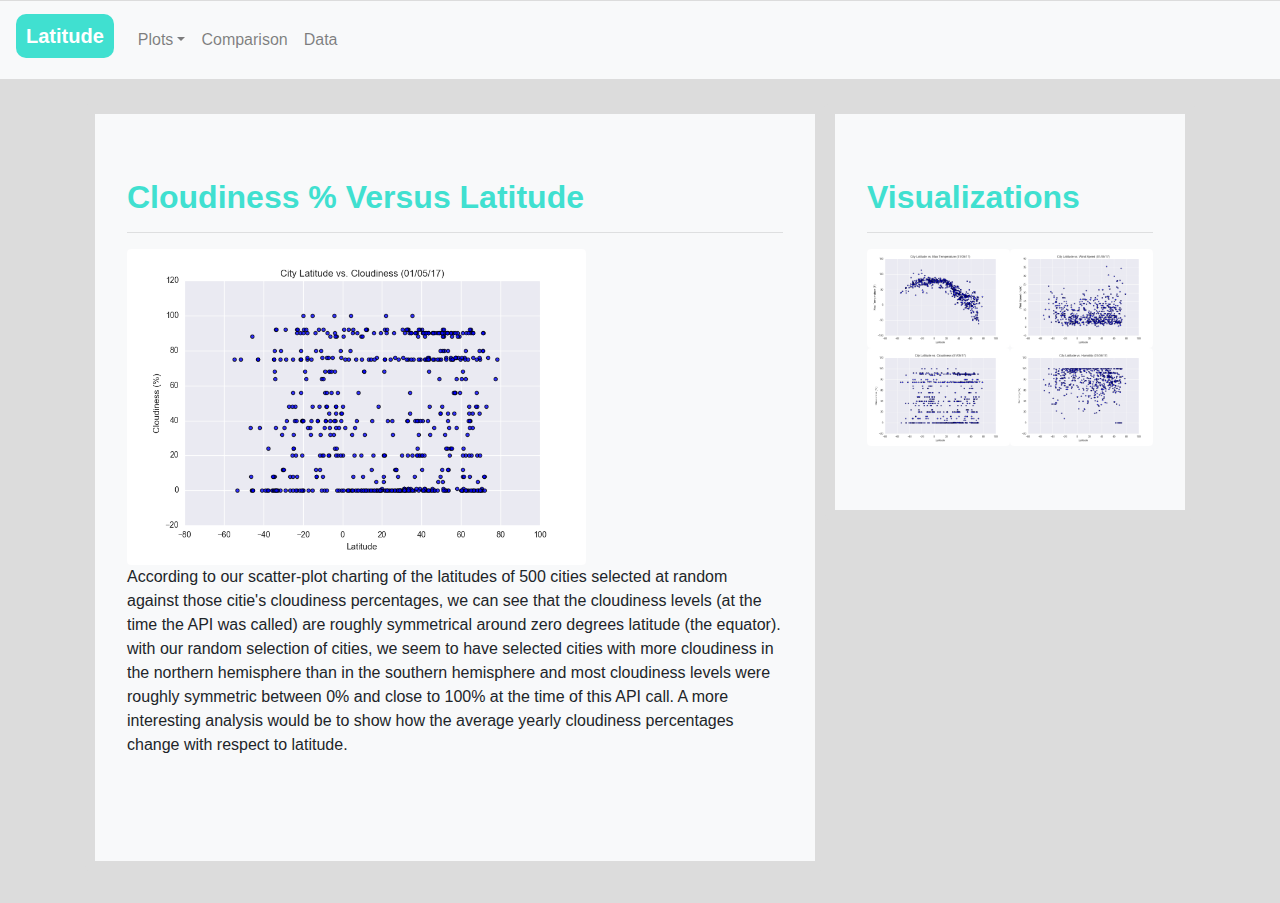
<file: Cloudiness.html>
<!DOCTYPE html>
<html lang="en-US">
    <head>
        <meta charset="UTF-8">
        <meta name="viewport" content="width=device-width, initial-scale=1">
        <title>Cloudiness</title>

        <link rel="stylesheet" href="Weather.css">
        <!--<link rel="stylesheet" href="https://stackpath.bootstrapcdn.com/bootstrap/4.1.3/css/bootstrap.min.css" integrity="sha384-MCw98/SFnGE8fJT3GXwEOngsV7Zt27NXFoaoApmYm81iuXoPkFOJwJ8ERdknLPMO" crossorigin="anonymous">
        -->
        <link rel="stylesheet" href="https://maxcdn.bootstrapcdn.com/bootstrap/4.1.3/css/bootstrap.min.css">
        <script src="https://ajax.googleapis.com/ajax/libs/jquery/3.3.1/jquery.min.js"></script>
        <script src="https://cdnjs.cloudflare.com/ajax/libs/popper.js/1.14.3/umd/popper.min.js"></script>
        <script src="https://maxcdn.bootstrapcdn.com/bootstrap/4.1.3/js/bootstrap.min.js"></script>
    </head>

    <body style="background-color:#DCDCDC;">  
       <div>
        <nav class="navbar navbar-expand-sm bg-light navbar-light">
                       
            <a class="navbar-brand" href="snagaoka808.github.io"><h3 id="lat">Latitude</h3></a>
                      
         <ul class="navbar-nav">
                    
                <li class="nav-item dropdown">
                    <a class="nav-link dropdown-toggle" href="#" id="navbardrop" data-toggle="dropdown">Plots</a>
                    <ul class="dropdown-menu">
                            <li><a class="dropdown-item" href="Temperature.html" target="_blank">Temperature</a></li>
                            <li><a class="dropdown-item" href="Wind.html" target="_blank">Wind Speed</a></li>
                            <li><a class="dropdown-item" href="Cloudiness.html" target="_blank">Cloudiness</a></li>
                            <li><a class="dropdown-item" href="Humidity.html"target="_blank">Humidity</a></li>
                    </ul>
                </li>
                <li class="nav-item">
                    <a class="nav-link" href="Comparison.html">Comparison</a>
                </li>
                <li class="nav-item">
                    <a class="nav-link" href="Data.html">Data</a>
                </li>
            </ul>
         </nav>
        </div>
        <br>
        <div class="container">
            <div i class="jumbotron col-md-8 float-left bg-light">
                
                <h2>Cloudiness % Versus Latitude</h2>
                <hr>
                <img src="Resources/images/Fig3.png" class="rounded float-up" class="center" alt="Cloudiness % vs Latitude" style="width:70%;">
                <p>
                According to our scatter-plot charting of the latitudes of 500 cities selected at random against those citie's cloudiness percentages, we can  
                see that the cloudiness levels (at the time the API was called) are roughly symmetrical around zero degrees latitude (the equator). with our
                random selection of cities, we seem to have selected cities with more cloudiness in the northern hemisphere than in the southern 
                hemisphere and most cloudiness levels were roughly symmetric between 0% and close to 100% at the time of this API call. A more interesting analysis 
                would be to show how the average yearly cloudiness percentages change with respect to latitude. 
                </p>
                <br>
    
            </div>
                
            <div class="jumbotron col-md-4 float-left bg-light">
                <h2>Visualizations</h2>
                <hr>
                <img src="Resources/images/Fig1.png" class=" img-fluid rounded float-left" alt="TempvsLatitude" style="width:50%;">
                <img src="Resources/images/Fig2.png" class="img-fluid rounded float-right" alt="WindvsLatitude" style="width:50%;">
                <img src="Resources/images/Fig3.png" class="img-fluid rounded float-left" alt="CloudinessvsLatitude" style="width:50%;">
                <img src="Resources/images/Fig4.png" class="img-fluid rounded float-right" alt="HumidityvsLatitude" style="width:50%;">
            </div>
    
        </div>
        
        
    </body>


    
   
</html>
</file>
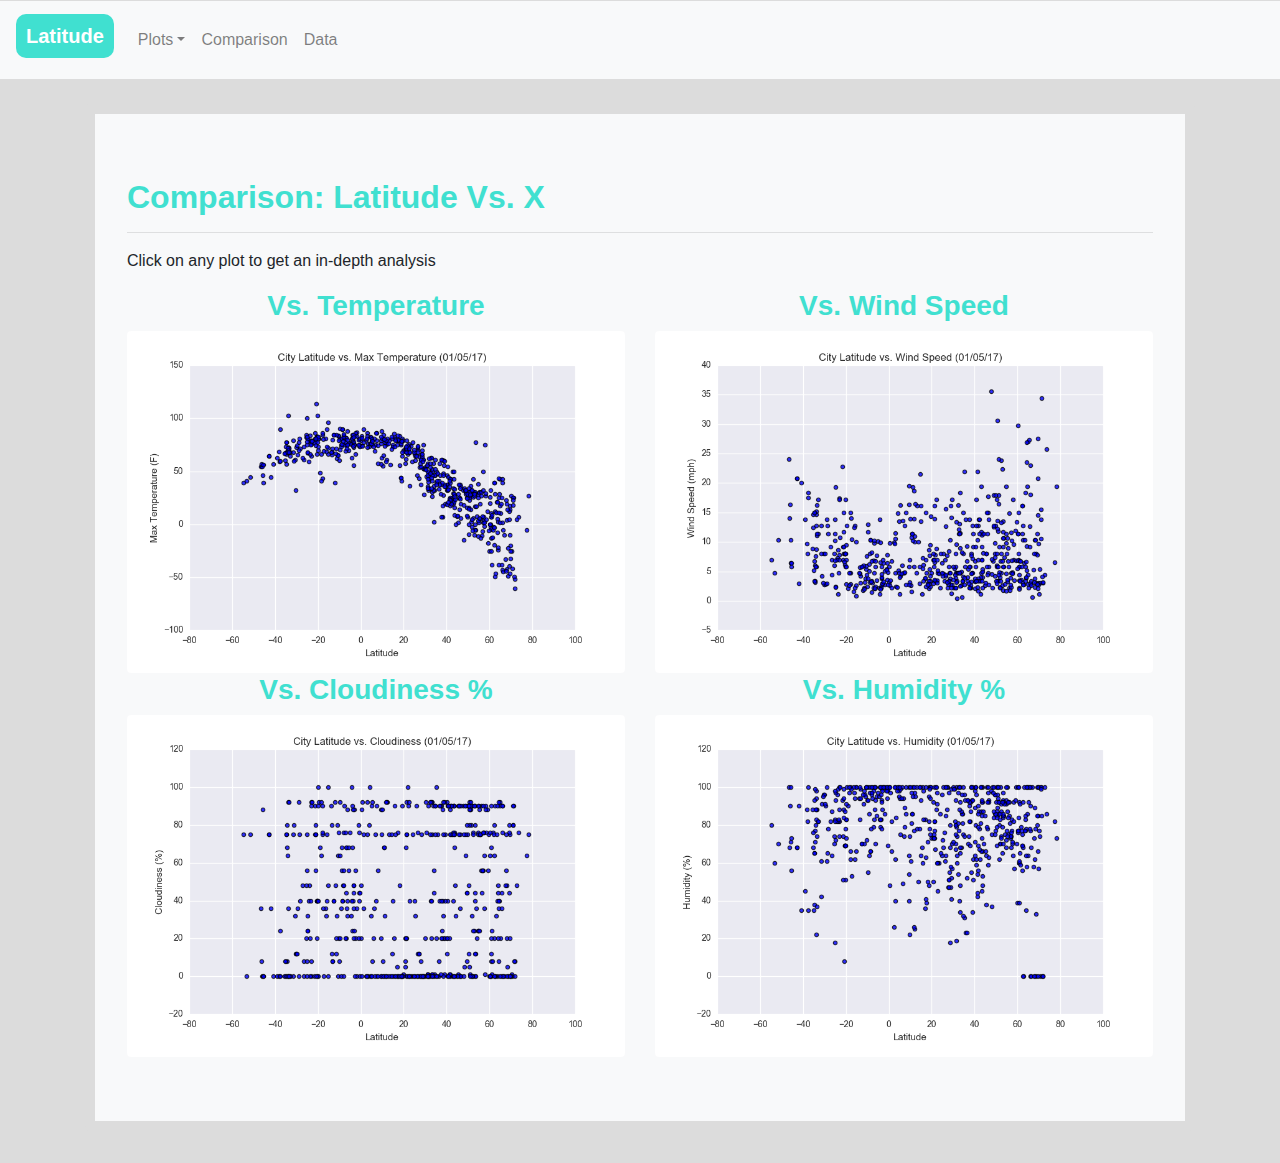
<file: Comparison.html>
<!DOCTYPE html>
<html lang="en-US">
    <head>
        <meta charset="UTF-8">
        <meta name="viewport" content="width=device-width, initial-scale=1">
        <title>Comparison: Latitude Vs Weather</title>

        <link rel="stylesheet" type="text/css" href="Weather.css">
        <!--<link rel="stylesheet" href="https://stackpath.bootstrapcdn.com/bootstrap/4.1.3/css/bootstrap.min.css" integrity="sha384-MCw98/SFnGE8fJT3GXwEOngsV7Zt27NXFoaoApmYm81iuXoPkFOJwJ8ERdknLPMO" crossorigin="anonymous">
        -->
        <link rel="stylesheet" href="https://maxcdn.bootstrapcdn.com/bootstrap/4.1.3/css/bootstrap.min.css">
        <script src="https://ajax.googleapis.com/ajax/libs/jquery/3.3.1/jquery.min.js"></script>
        <script src="https://cdnjs.cloudflare.com/ajax/libs/popper.js/1.14.3/umd/popper.min.js"></script>
        <script src="https://maxcdn.bootstrapcdn.com/bootstrap/4.1.3/js/bootstrap.min.js"></script>
    </head>

    <body style="background-color:#DCDCDC;">  
       <div>
        <nav class="navbar navbar-expand-sm bg-light navbar-light">
                       
            <a class="navbar-brand" href="snagaoka808.github.io"><h3 id="lat">Latitude</h3></a>
                      
         <ul class="navbar-nav">
                    
                <li class="nav-item dropdown" >
                    <a class="nav-link dropdown-toggle" href="#" id="navbardrop" data-toggle="dropdown">Plots</a>
                    <ul class="dropdown-menu">
                            <li><a class="dropdown-item" href="Temperature.html" target="_blank">Temperature</a></li>
                            <li><a class="dropdown-item" href="Wind.html" target="_blank">Wind Speed</a></li>
                            <li><a class="dropdown-item" href="Cloudiness.html" target="_blank">Cloudiness</a></li>
                            <li><a class="dropdown-item" href="Humidity.html"target="_blank">Humidity</a></li>
                    </ul>
                </li>
                <li class="nav-item">
                    <a class="nav-link" href="Comparison.html">Comparison</a>
                </li>
                <li class="nav-item">
                    <a class="nav-link" href="Data.html">Data</a>
                </li>
            </ul>
         </nav>
        </div>
        <br>
        <div class="container">

            <div class="jumbotron col-md-12 float-left bg-light">
                <h2 style="font-weight: bold;color: turquoise;">Comparison: Latitude Vs. X</h2>
                <hr>
                <p> Click on any plot to get an in-depth analysis</p>
                <div class="row">
                    <div class="col-md-6">
                        <h3>Vs. Temperature </h3>
                        <a href='Temperature.html'target="_blank">
                        <img src="Resources/images/Fig1.png" class=" img-fluid rounded float-left" alt="TempvsLatitude" style="width:100%;">
                        </a>
                    </div>
                    <div class="col-md-6">
                            <h3>Vs. Wind Speed </h3>
                            <a href='Wind.html'target="_blank">
                        <img src="Resources/images/Fig2.png" class="img-fluid rounded float-right" alt="WindvsLatitude" style="width:100%;">
                        </a>
                    </div>
                </div>
                <div class="row">
                    <div class="col-md-6">
                        <h3>Vs. Cloudiness % </h3>
                        <a href='Cloudiness.html'target="_blank">
                        <img src="Resources/images/Fig3.png" class=" img-fluid rounded float-left" alt="CloudinessvsLatitude" style="width:100%;">
                        </a>
                    </div>
                    <div class="col-md-6">
                        <h3>Vs. Humidity % </h3>
                        <a href='Humidity.html'target="_blank">
                        <img src="Resources/images/Fig4.png" class="img-fluid rounded float-right" alt="HumidityvsLatitude" style="width:100%;">
                        </a>
                    </div>
                </div>
            </div>
            

        </div>


    
    </body>
</html>
</file>
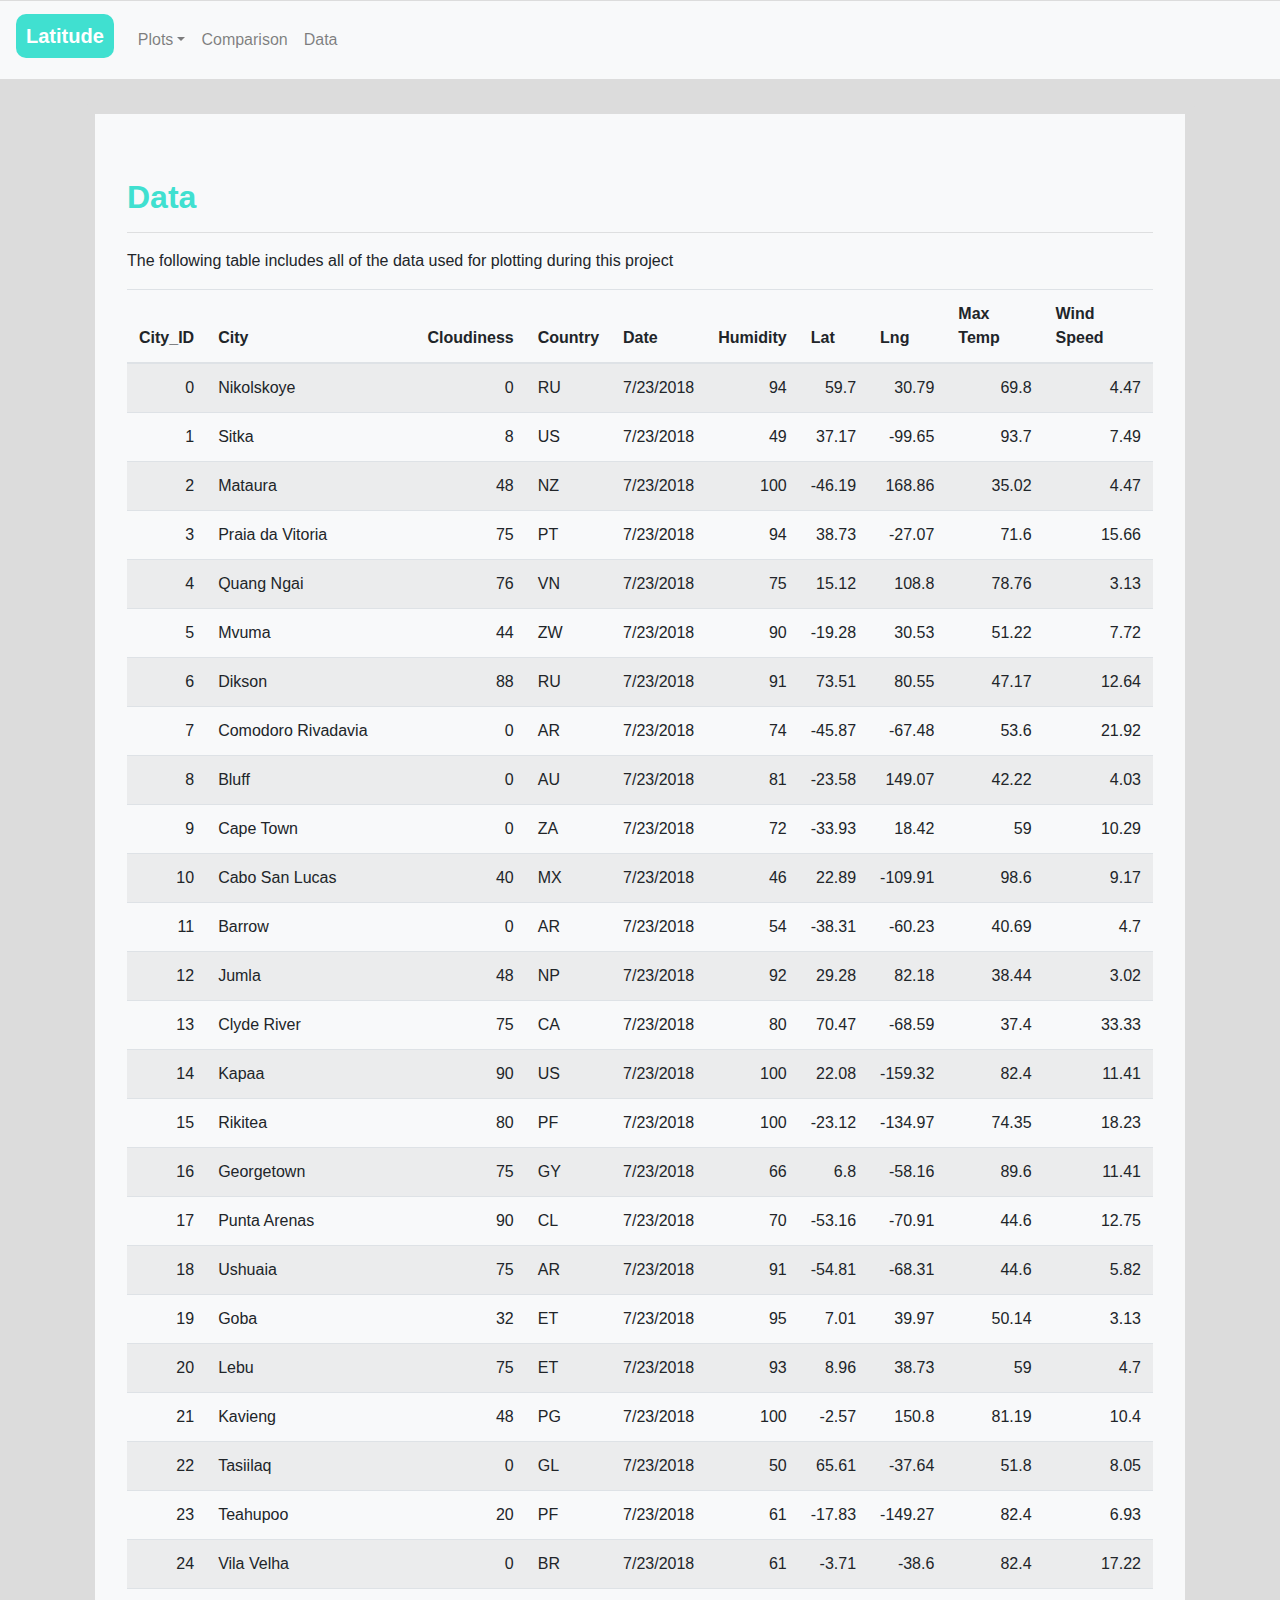
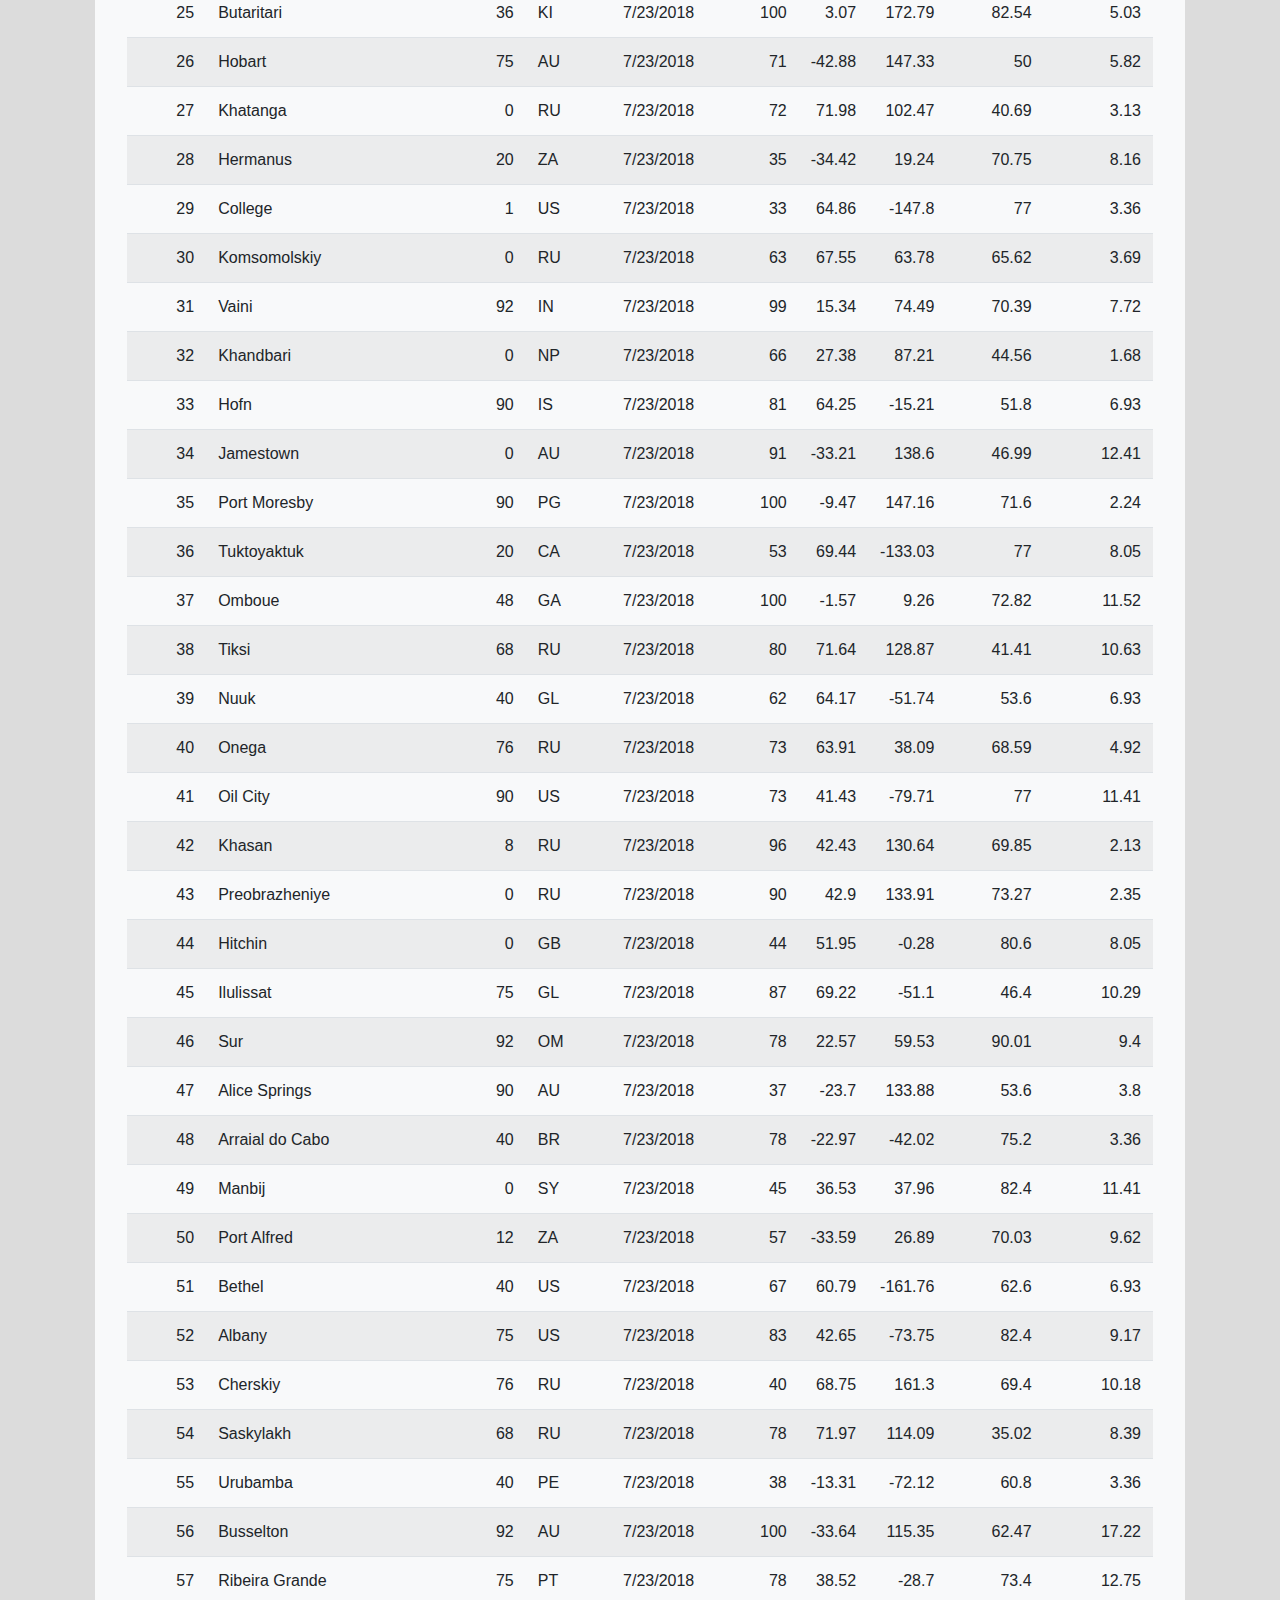
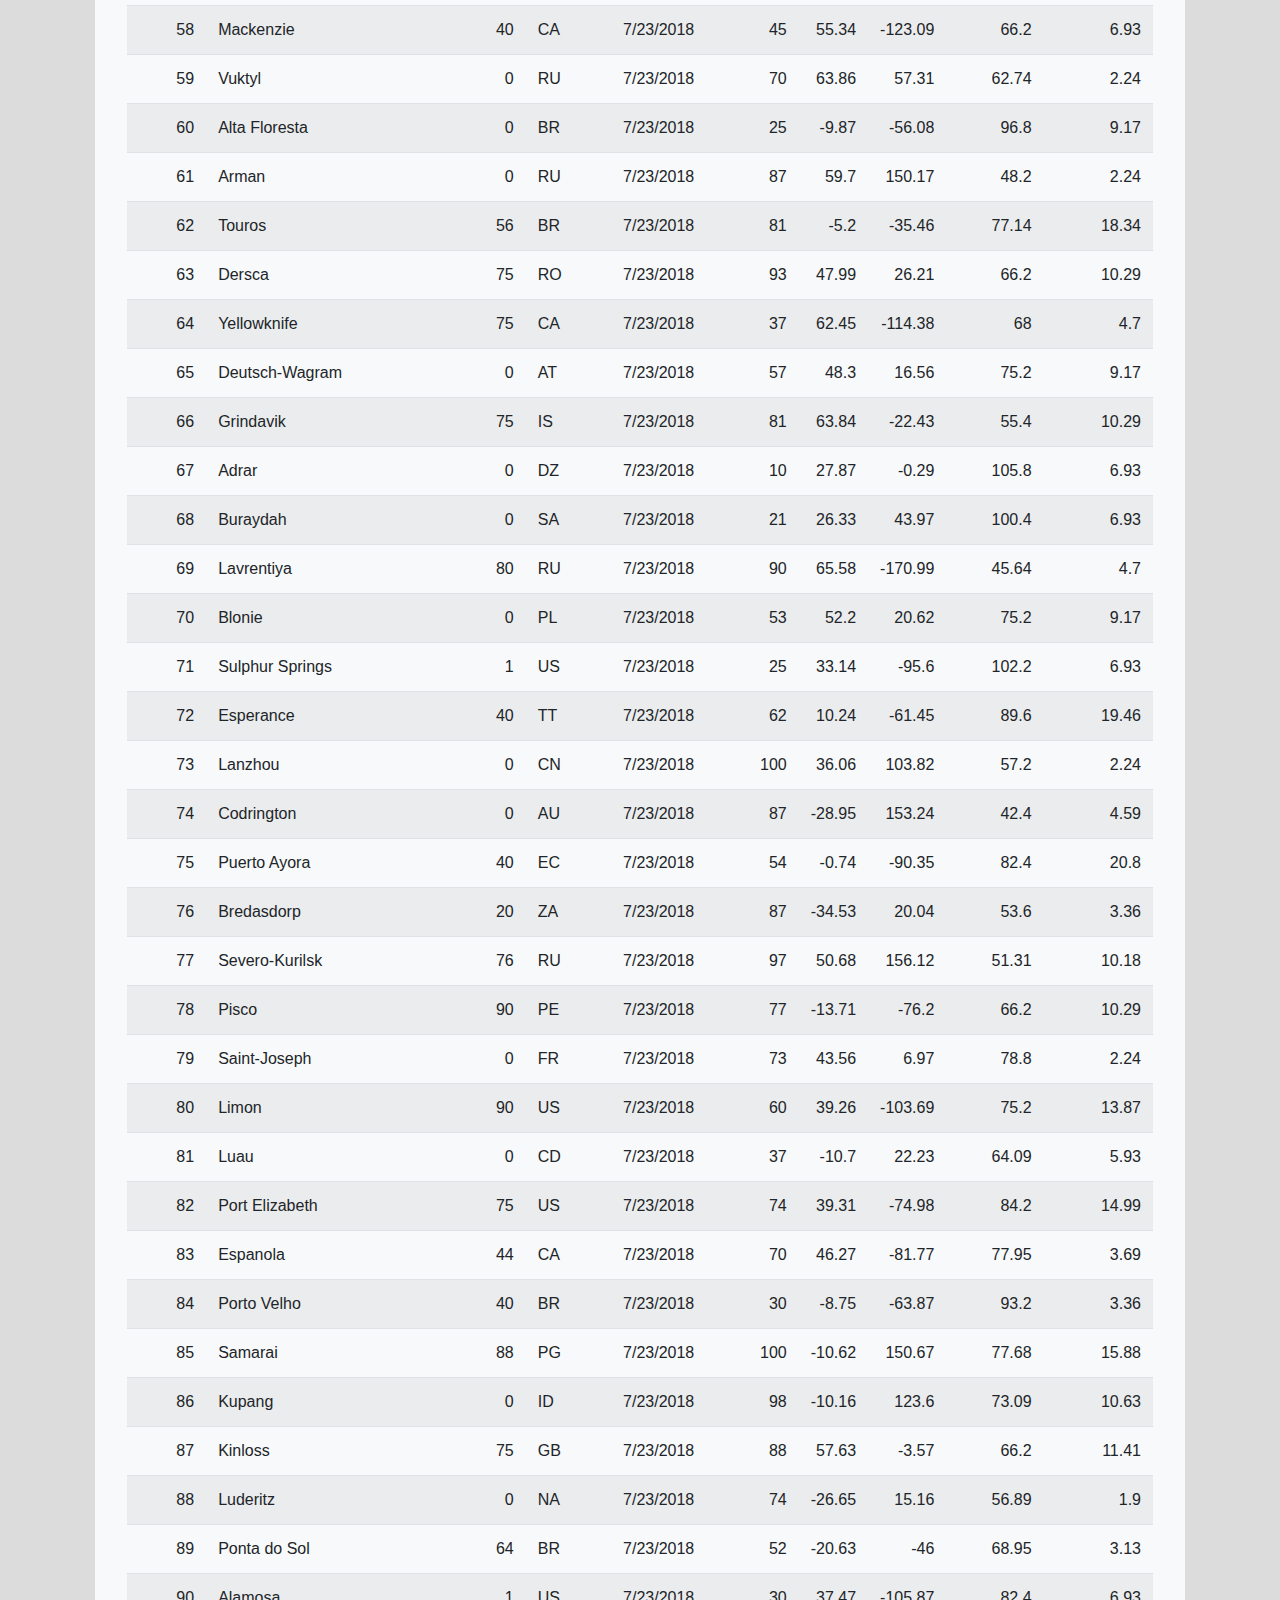
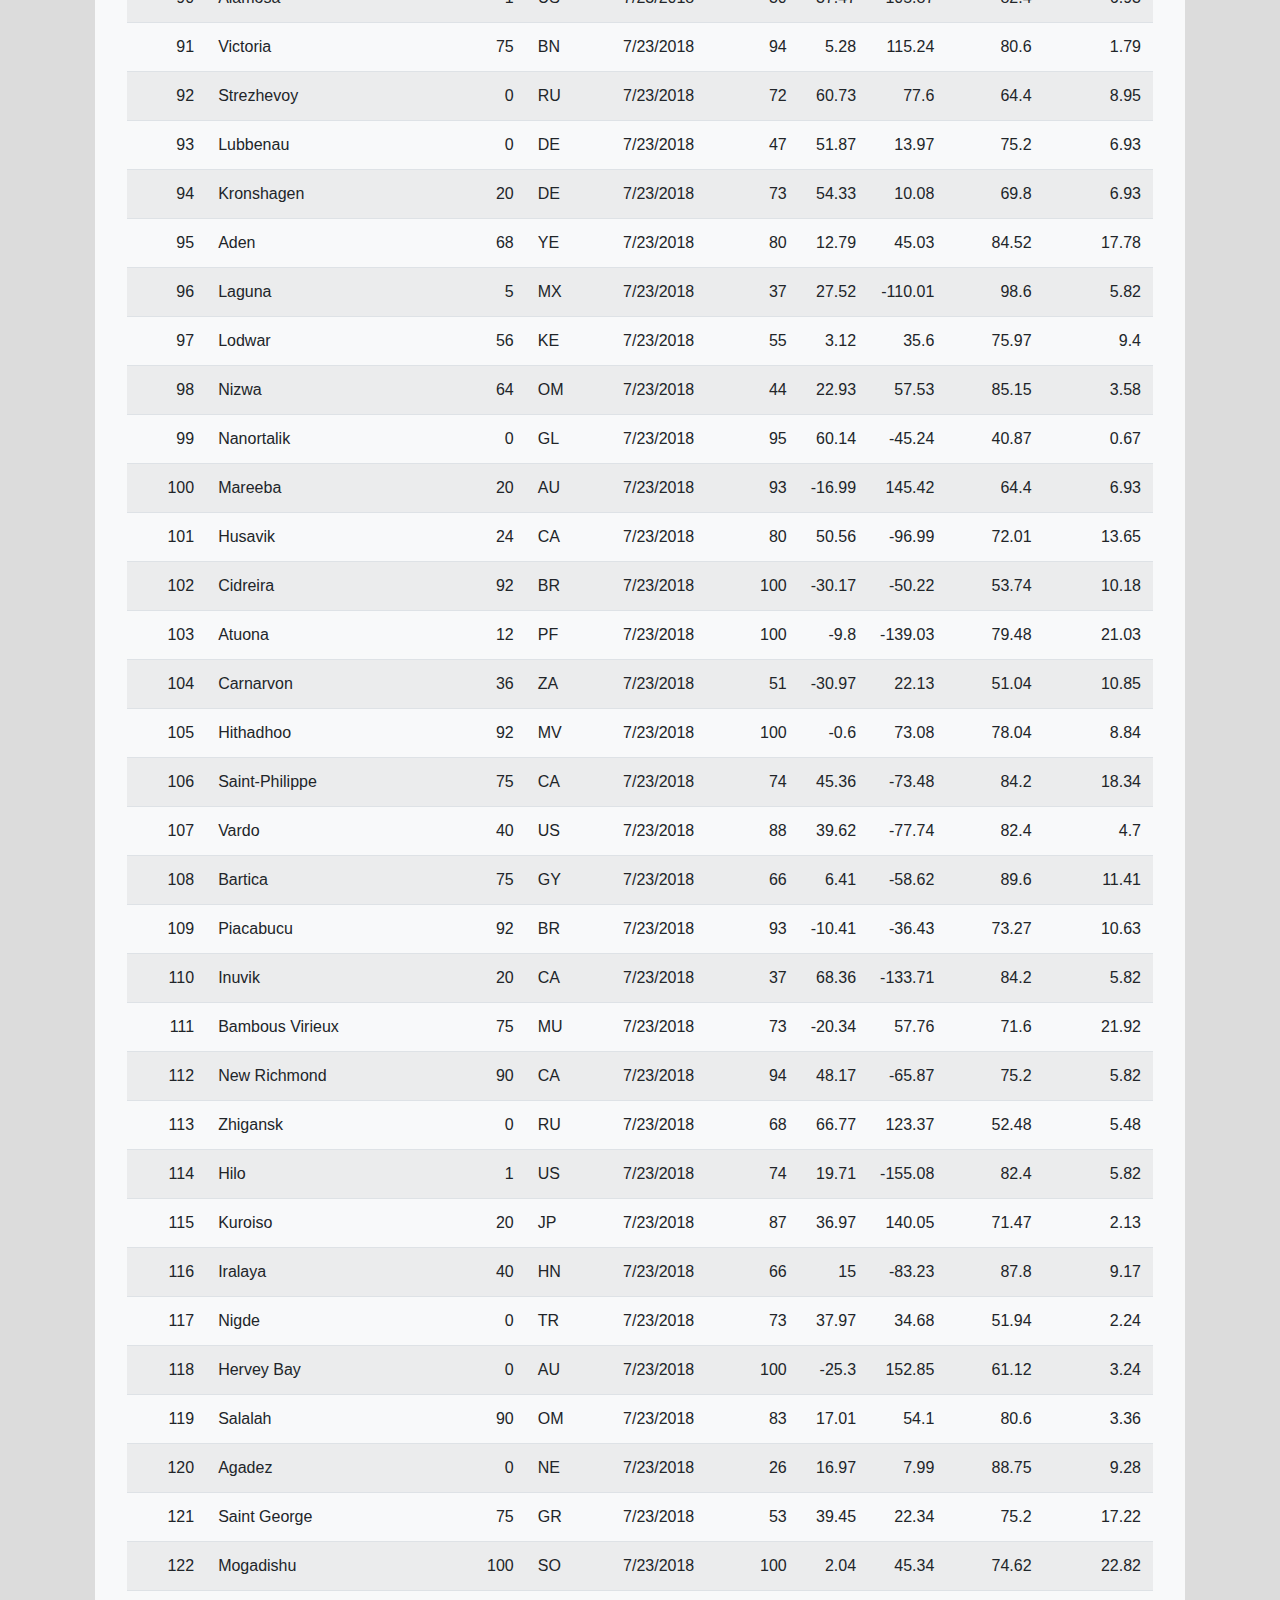
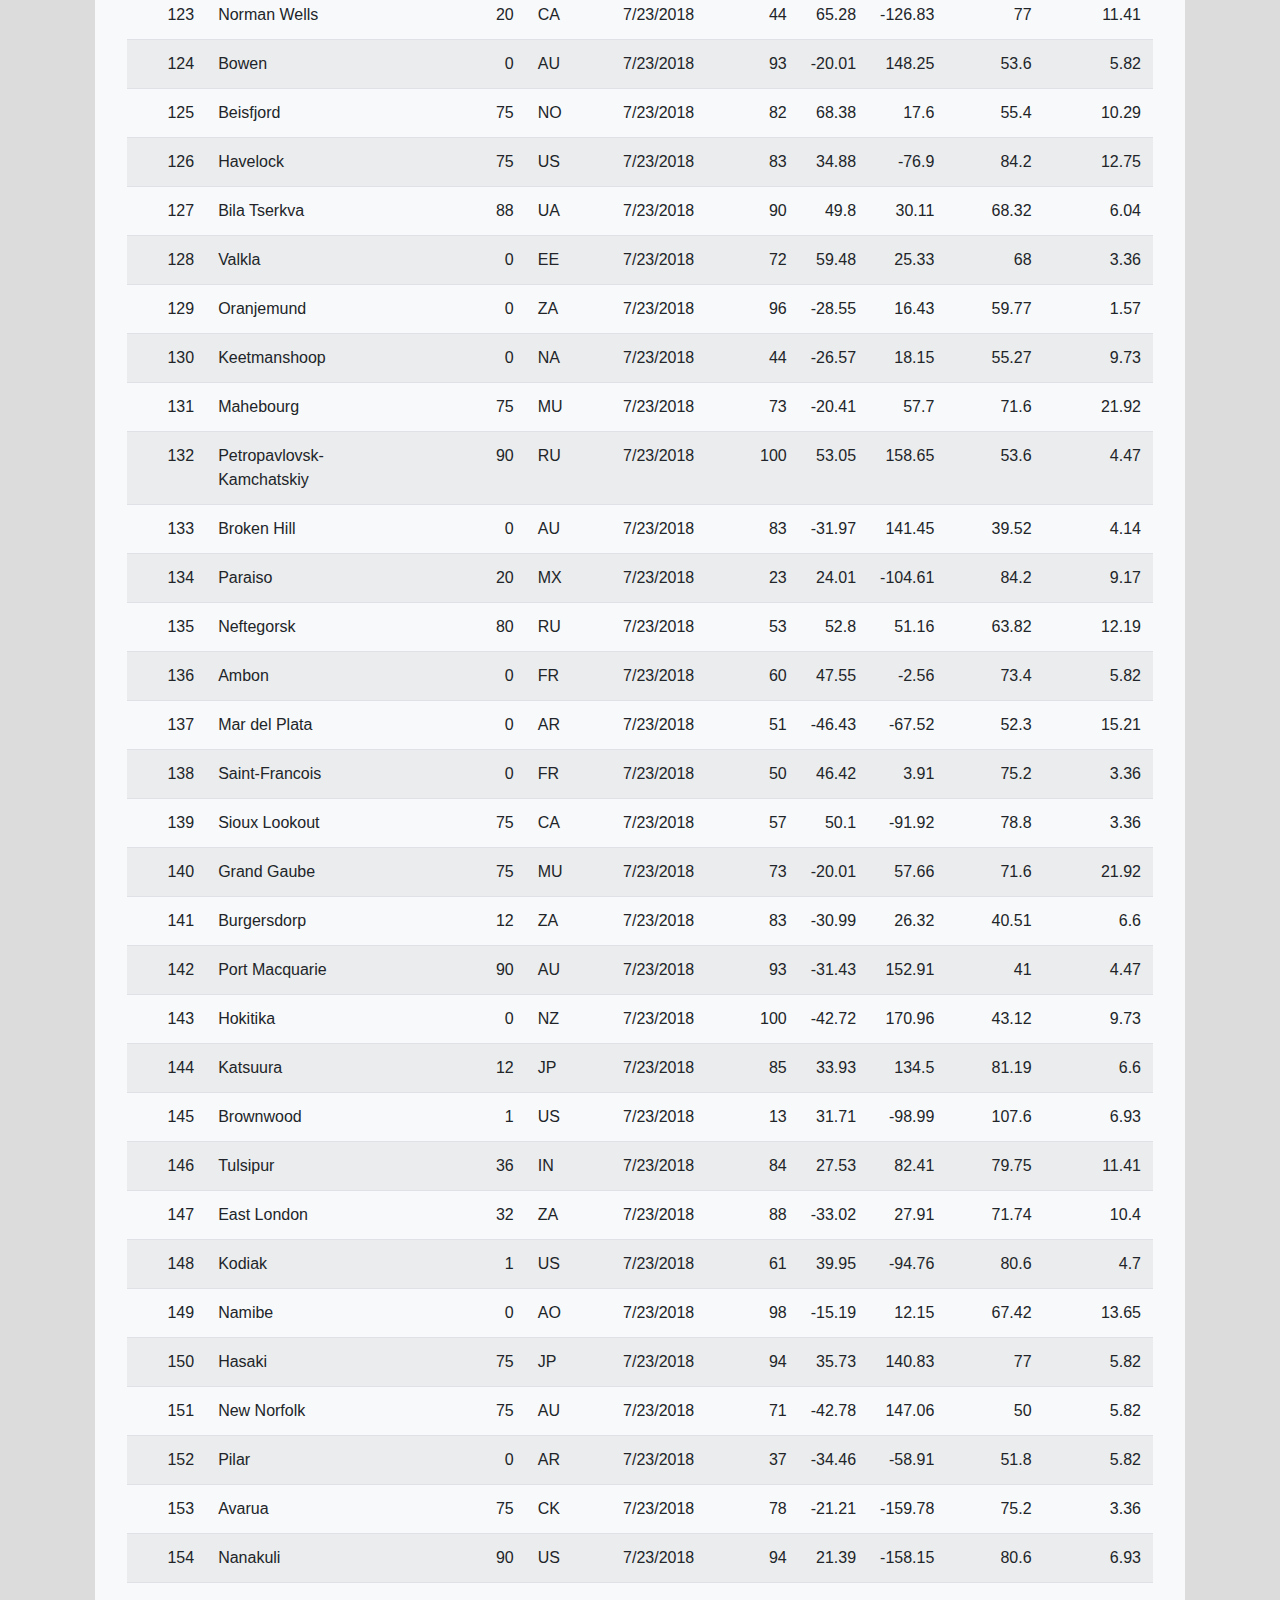
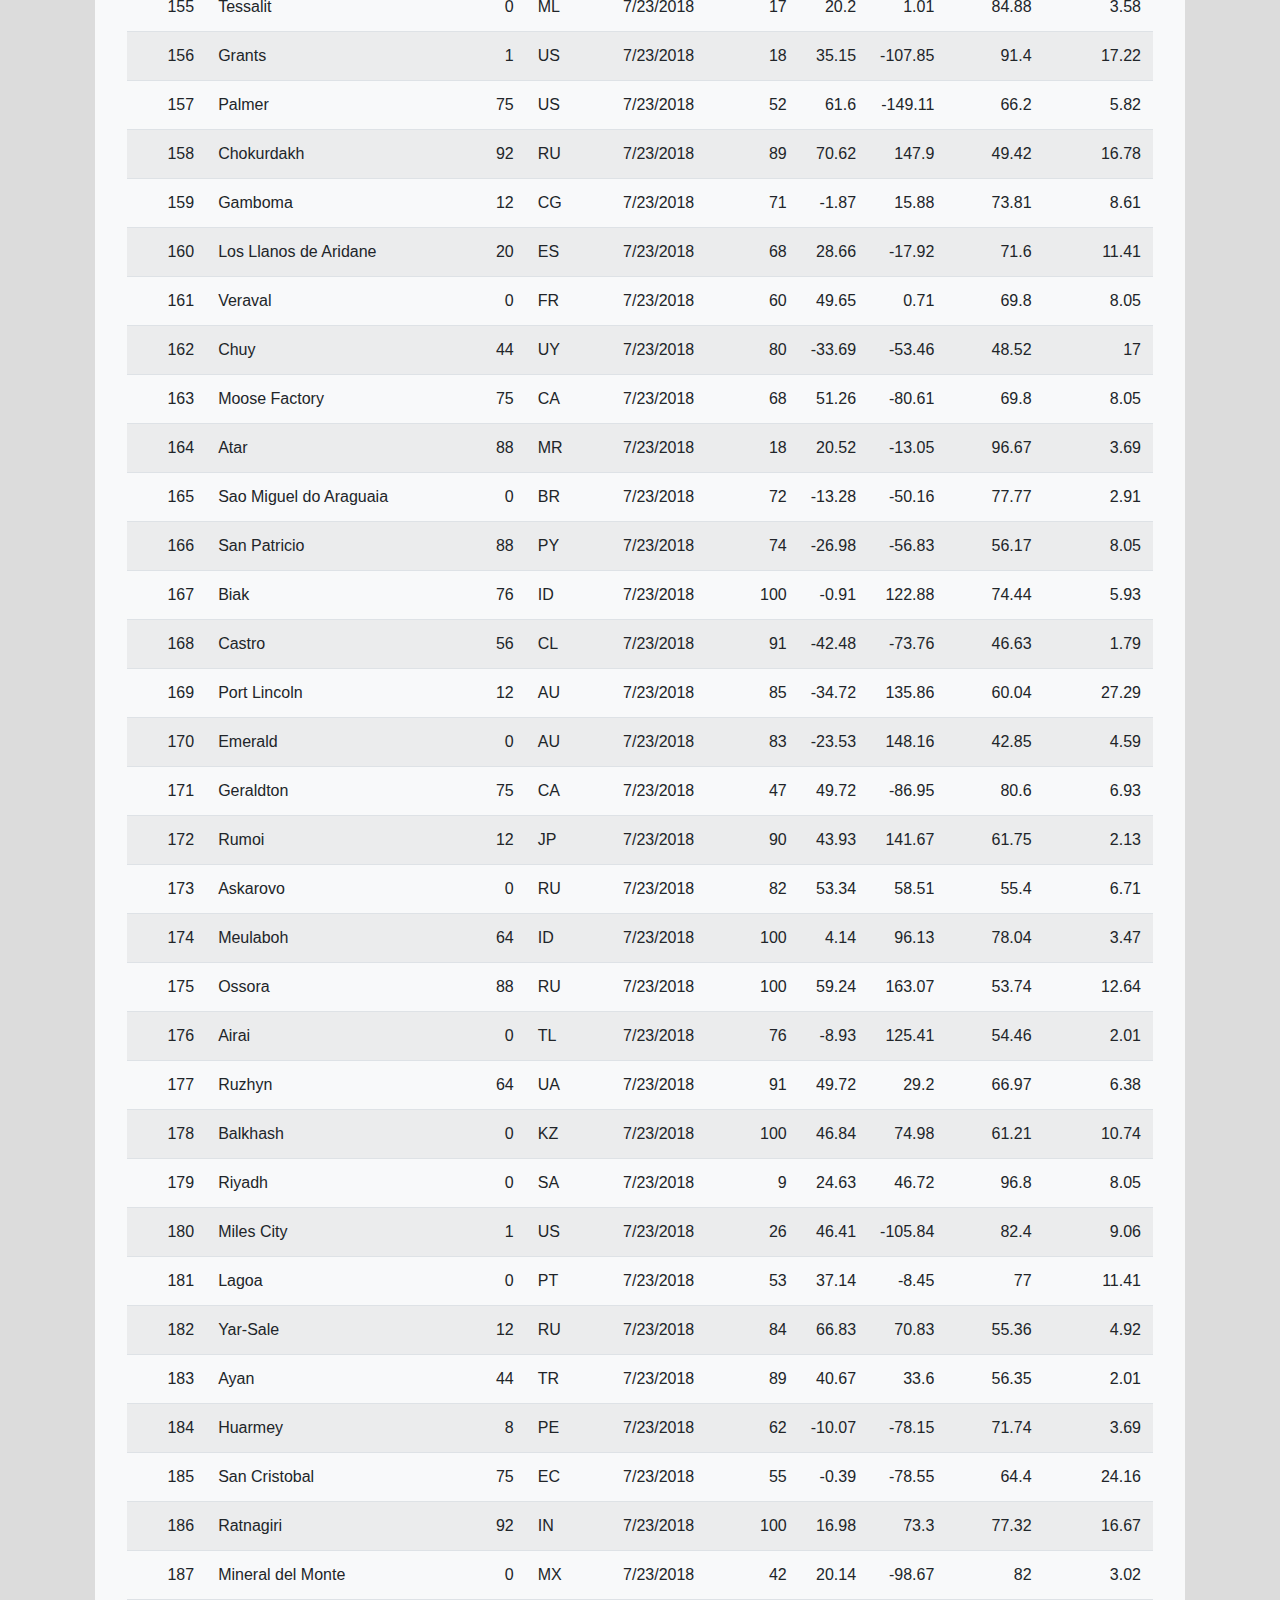
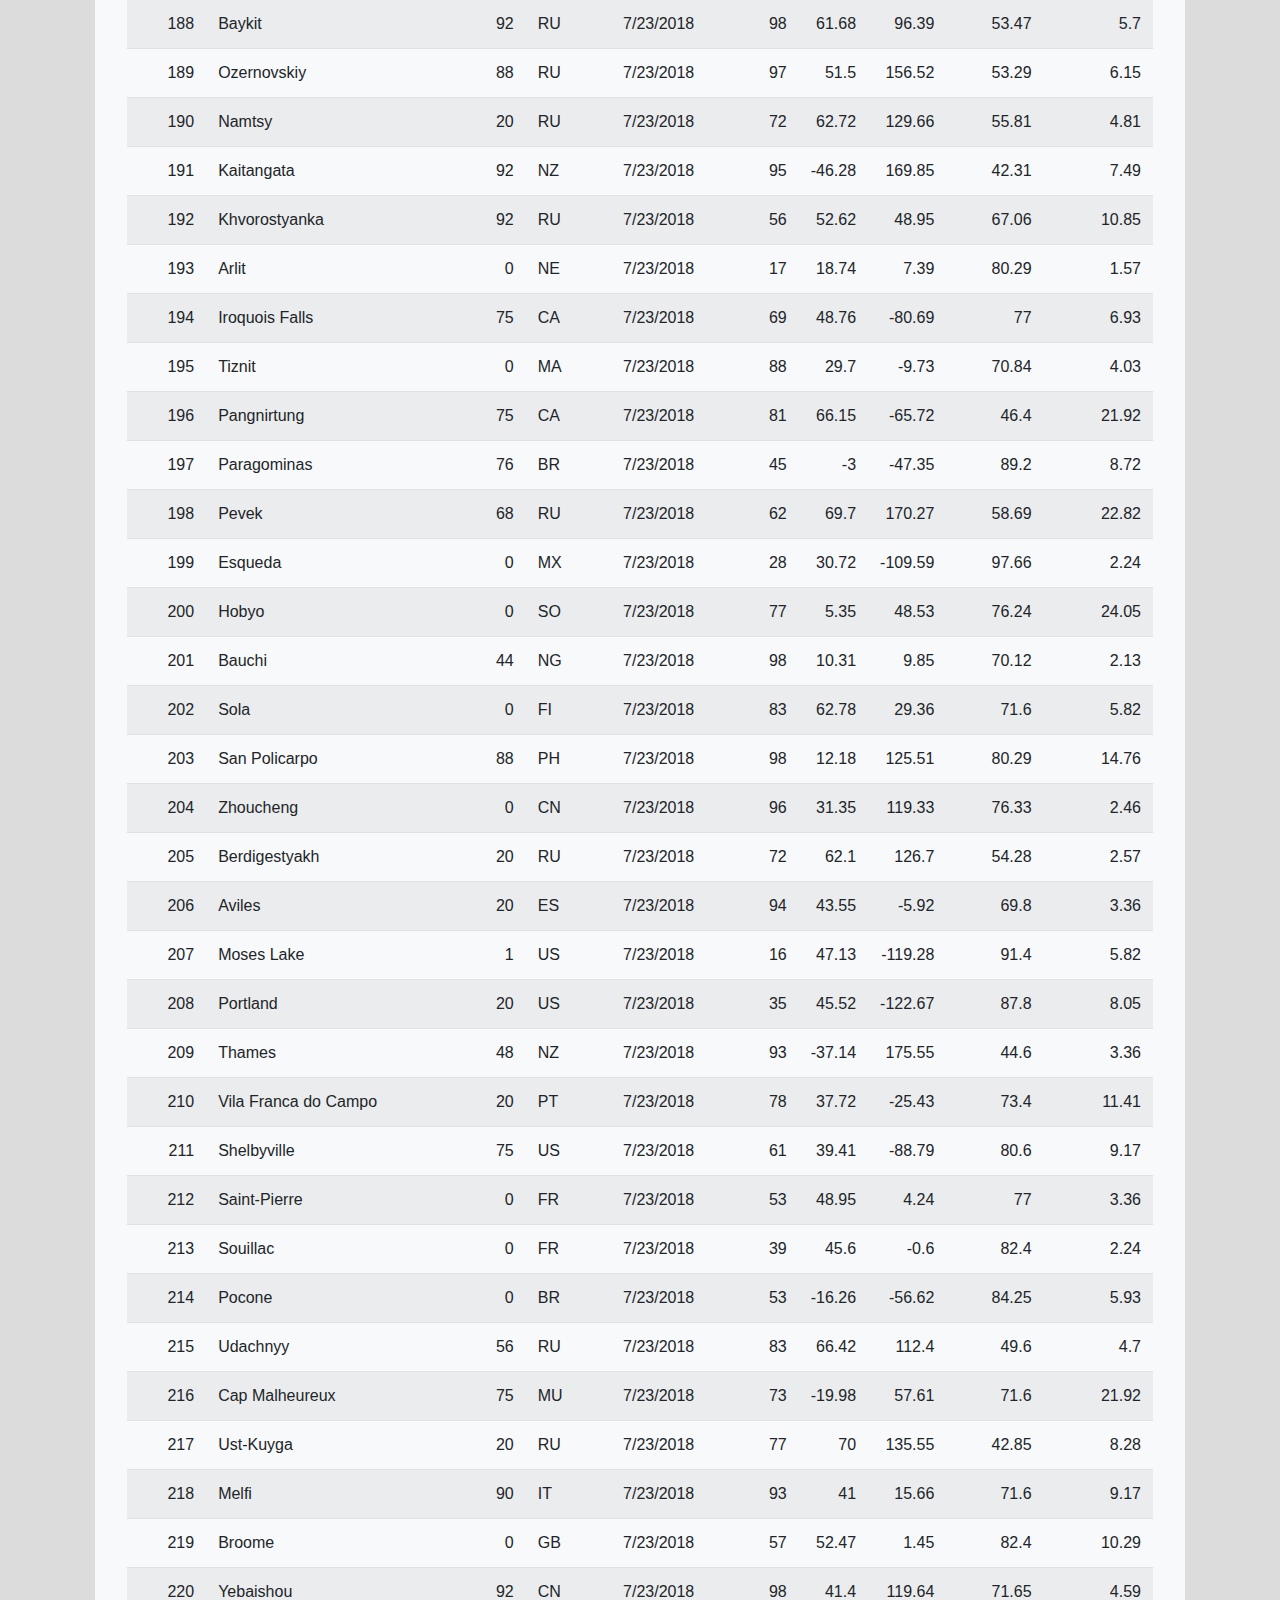
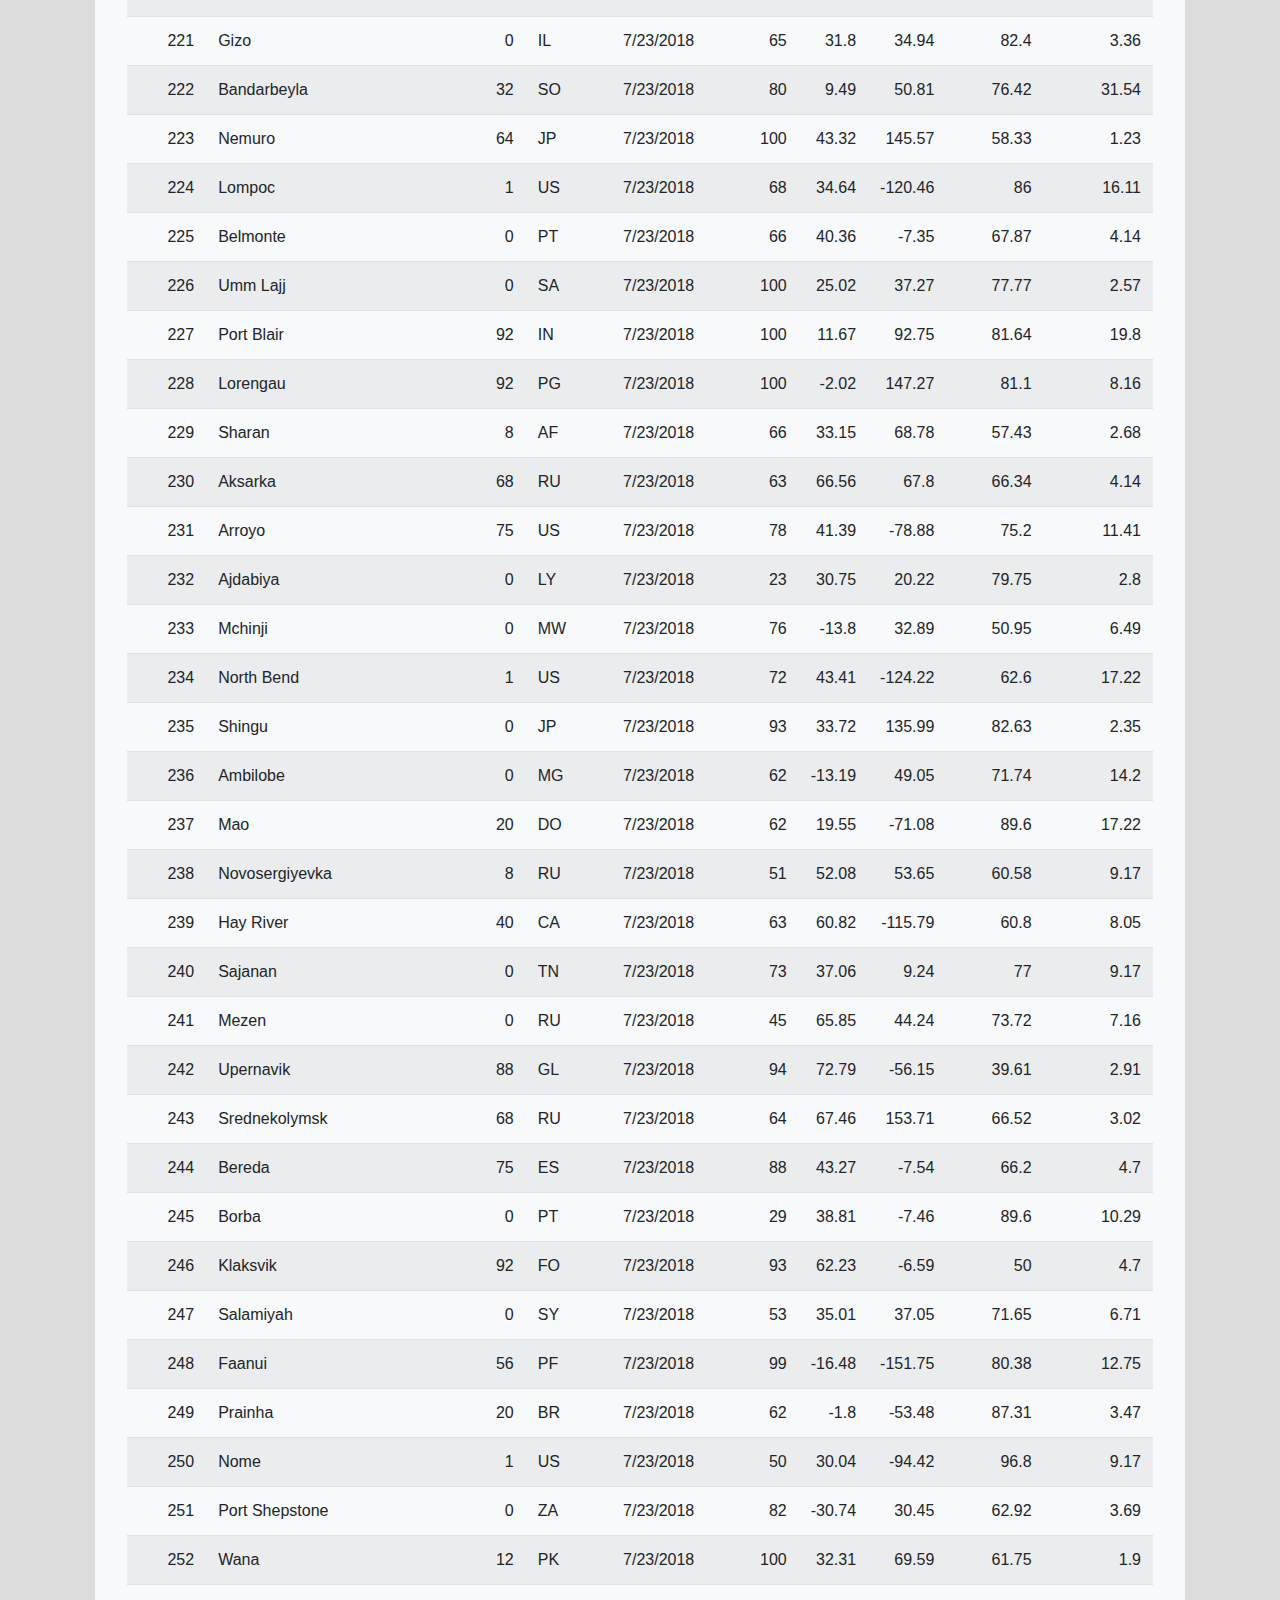
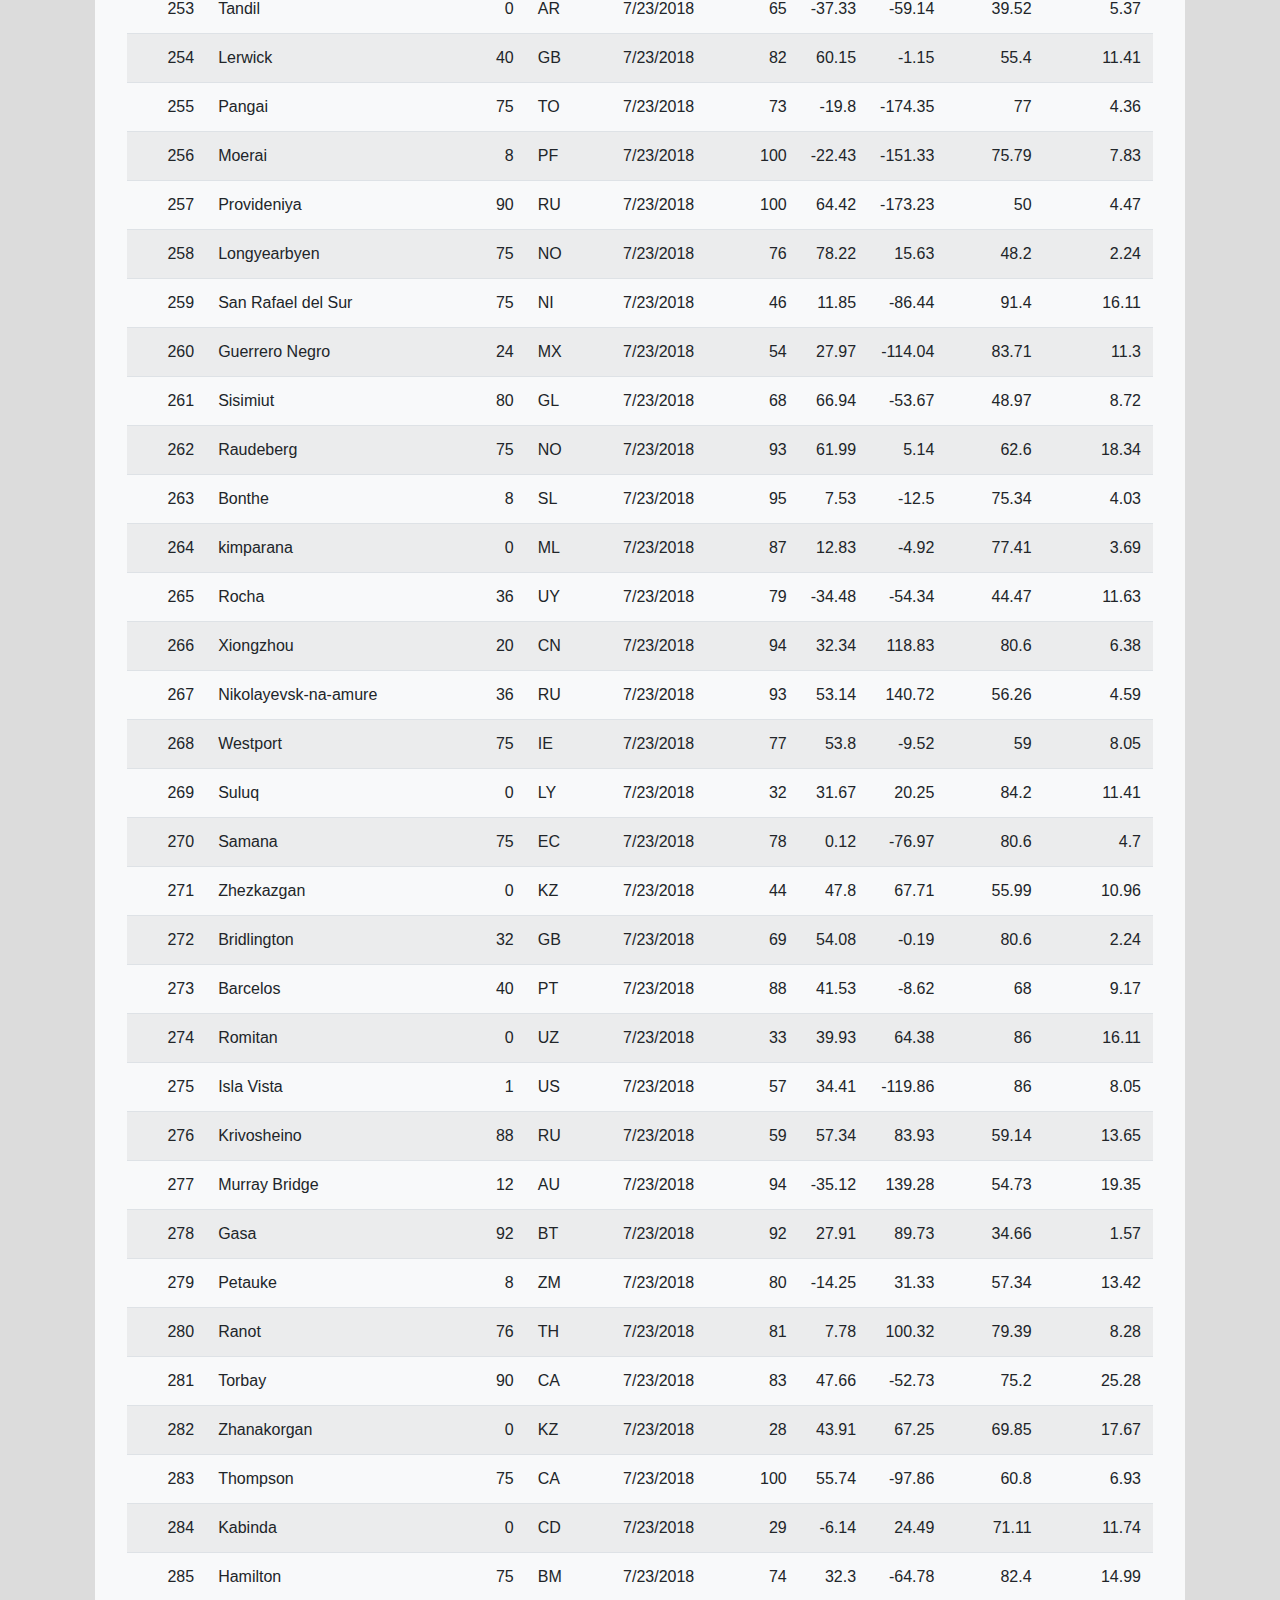
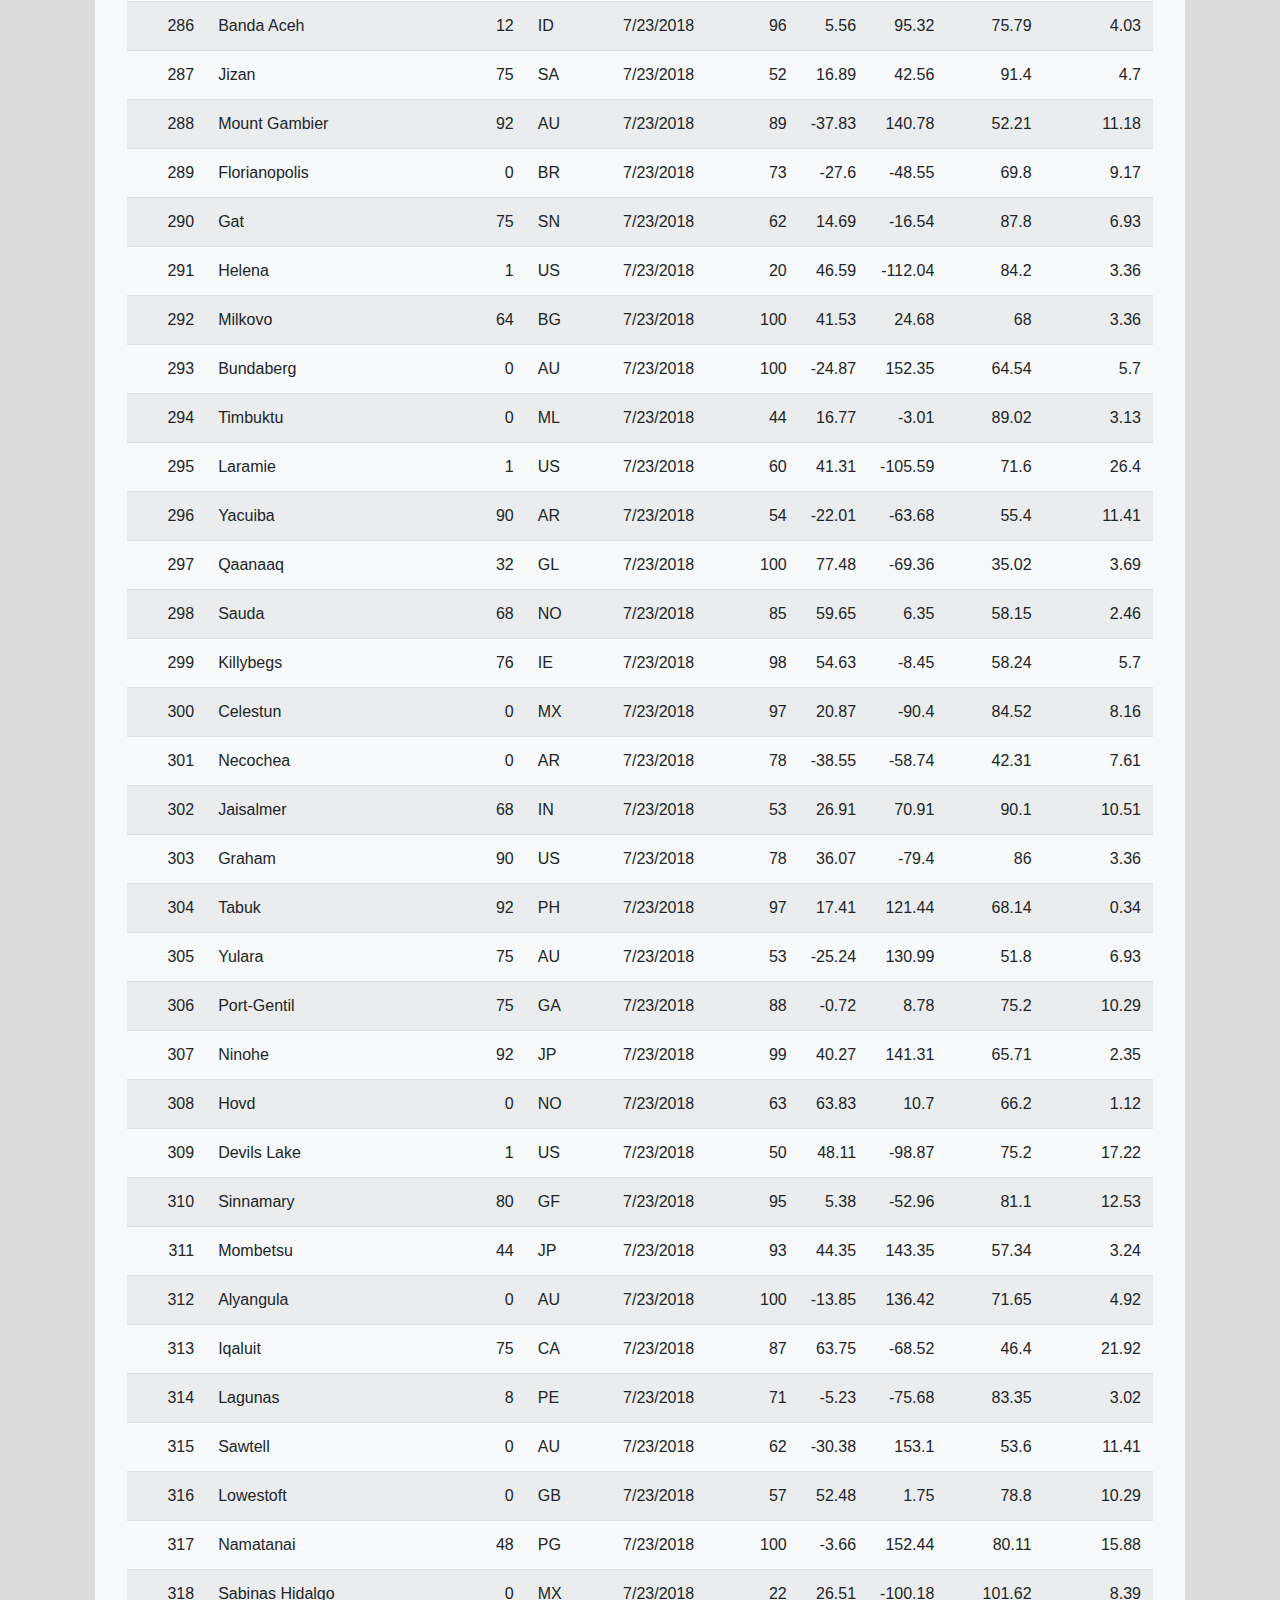
<file: Data.html>
<!DOCTYPE html>
<html lang="en-US">
    <head>
        <meta charset="UTF-8">
        <meta name="viewport" content="width=device-width, initial-scale=1">
        <title>Data</title>

        <link rel="stylesheet" type="text/css" href="Weather.css">
        <!--<link rel="stylesheet" href="https://stackpath.bootstrapcdn.com/bootstrap/4.1.3/css/bootstrap.min.css" integrity="sha384-MCw98/SFnGE8fJT3GXwEOngsV7Zt27NXFoaoApmYm81iuXoPkFOJwJ8ERdknLPMO" crossorigin="anonymous">
        -->
        <link rel="stylesheet" href="https://maxcdn.bootstrapcdn.com/bootstrap/4.1.3/css/bootstrap.min.css">
        <script src="https://ajax.googleapis.com/ajax/libs/jquery/3.3.1/jquery.min.js"></script>
        <script src="https://cdnjs.cloudflare.com/ajax/libs/popper.js/1.14.3/umd/popper.min.js"></script>
        <script src="https://maxcdn.bootstrapcdn.com/bootstrap/4.1.3/js/bootstrap.min.js"></script>
        <script src="https://maxcdn.bootstrapcdn.com/bootstrap/3.3.7/js/bootstrap.min.js"></script>
    </head>

    <body style="background-color:#DCDCDC;">  
       <div>
        <nav class="navbar navbar-expand-sm bg-light navbar-light">
                       
            <a class="navbar-brand" href="snagaoka808.github.io"><h3 id="lat">Latitude</h3></a>
                      
         <ul class="navbar-nav">
                    
                <li class="nav-item dropdown" >
                    <a class="nav-link dropdown-toggle" href="#" id="navbardrop" data-toggle="dropdown">Plots</a>
                    <ul class="dropdown-menu">
                            <li><a class="dropdown-item" href="Temperature.html" target="_blank">Temperature</a></li>
                            <li><a class="dropdown-item" href="Wind.html" target="_blank">Wind Speed</a></li>
                            <li><a class="dropdown-item" href="Cloudiness.html" target="_blank">Cloudiness</a></li>
                            <li><a class="dropdown-item" href="Humidity.html"target="_blank">Humidity</a></li>
                    </ul>
                </li>
                <li class="nav-item">
                    <a class="nav-link" href="Comparison.html">Comparison</a>
                </li>
                <li class="nav-item">
                    <a class="nav-link" href="Data.html">Data</a>
                </li>
            </ul>
         </nav>
        </div>
        <br>
        <div class="container">
            
            <div class="jumbotron col-md-12 float-left bg-light">
                <h2 style="font-weight: bold;color: turquoise;">Data</h2>
                <hr>
                <p>The following table includes all of the data used for plotting during this project</p>
                 
                <div class="table-responsive table-striped table-hover">          
                    <table class="table">
               <!-- <table class="table table-bordered table-hover table-condensed">-->
                    <thead>
                        <tr>
                            <th title="Field #1">City_ID</th>
                            <th title="Field #2">City</th>
                            <th title="Field #3">Cloudiness</th>
                            <th title="Field #4">Country</th>
                            <th title="Field #5">Date</th>
                            <th title="Field #6">Humidity</th>
                            <th title="Field #7">Lat</th>
                            <th title="Field #8">Lng</th>
                            <th title="Field #9">Max Temp</th>
                            <th title="Field #10">Wind Speed</th>
                        </tr>
                    </thead>
                        <tbody>
                            <tr>
                                <td align="right">0</td>
                                <td>Nikolskoye</td>
                                <td align="right">0</td>
                                <td>RU</td>
                                <td>7/23/2018</td>
                                <td align="right">94</td>
                                <td align="right">59.7</td>
                                <td align="right">30.79</td>
                                <td align="right">69.8</td>
                                <td align="right">4.47</td>
                            </tr>
                            <tr>
                                <td align="right">1</td>
                                <td>Sitka</td>
                                <td align="right">8</td>
                                <td>US</td>
                                <td>7/23/2018</td>
                                <td align="right">49</td>
                                <td align="right">37.17</td>
                                <td align="right">-99.65</td>
                                <td align="right">93.7</td>
                                <td align="right">7.49</td>
                            </tr>
                            <tr>
                                <td align="right">2</td>
                                <td>Mataura</td>
                                <td align="right">48</td>
                                <td>NZ</td>
                                <td>7/23/2018</td>
                                <td align="right">100</td>
                                <td align="right">-46.19</td>
                                <td align="right">168.86</td>
                                <td align="right">35.02</td>
                                <td align="right">4.47</td>
                            </tr>
                            <tr>
                                <td align="right">3</td>
                                <td>Praia da Vitoria</td>
                                <td align="right">75</td>
                                <td>PT</td>
                                <td>7/23/2018</td>
                                <td align="right">94</td>
                                <td align="right">38.73</td>
                                <td align="right">-27.07</td>
                                <td align="right">71.6</td>
                                <td align="right">15.66</td>
                            </tr>
                            <tr>
                        <td align="right">4</td>
                        <td>Quang Ngai</td>
                        <td align="right">76</td>
                        <td>VN</td>
                        <td>7/23/2018</td>
                        <td align="right">75</td>
                        <td align="right">15.12</td>
                        <td align="right">108.8</td>
                        <td align="right">78.76</td>
                        <td align="right">3.13</td>
                        </tr>
                        <tr>
                        <td align="right">5</td>
                        <td>Mvuma</td>
                        <td align="right">44</td>
                        <td>ZW</td>
                        <td>7/23/2018</td>
                        <td align="right">90</td>
                        <td align="right">-19.28</td>
                        <td align="right">30.53</td>
                        <td align="right">51.22</td>
                        <td align="right">7.72</td>
                        </tr>
                        <tr>
                        <td align="right">6</td>
                        <td>Dikson</td>
                        <td align="right">88</td>
                        <td>RU</td>
                        <td>7/23/2018</td>
                        <td align="right">91</td>
                        <td align="right">73.51</td>
                        <td align="right">80.55</td>
                        <td align="right">47.17</td>
                        <td align="right">12.64</td>
                        </tr>
                        <tr>
                        <td align="right">7</td>
                        <td>Comodoro Rivadavia</td>
                        <td align="right">0</td>
                        <td>AR</td>
                        <td>7/23/2018</td>
                        <td align="right">74</td>
                        <td align="right">-45.87</td>
                        <td align="right">-67.48</td>
                        <td align="right">53.6</td>
                        <td align="right">21.92</td>
                        </tr>
                        <tr>
                        <td align="right">8</td>
                        <td>Bluff</td>
                        <td align="right">0</td>
                        <td>AU</td>
                        <td>7/23/2018</td>
                        <td align="right">81</td>
                        <td align="right">-23.58</td>
                        <td align="right">149.07</td>
                        <td align="right">42.22</td>
                        <td align="right">4.03</td>
                        </tr>
                        <tr>
                        <td align="right">9</td>
                        <td>Cape Town</td>
                        <td align="right">0</td>
                        <td>ZA</td>
                        <td>7/23/2018</td>
                        <td align="right">72</td>
                        <td align="right">-33.93</td>
                        <td align="right">18.42</td>
                        <td align="right">59</td>
                        <td align="right">10.29</td>
                        </tr>
                        <tr>
                        <td align="right">10</td>
                        <td>Cabo San Lucas</td>
                        <td align="right">40</td>
                        <td>MX</td>
                        <td>7/23/2018</td>
                        <td align="right">46</td>
                        <td align="right">22.89</td>
                        <td align="right">-109.91</td>
                        <td align="right">98.6</td>
                        <td align="right">9.17</td>
                        </tr>
                        <tr>
                        <td align="right">11</td>
                        <td>Barrow</td>
                        <td align="right">0</td>
                        <td>AR</td>
                        <td>7/23/2018</td>
                        <td align="right">54</td>
                        <td align="right">-38.31</td>
                        <td align="right">-60.23</td>
                        <td align="right">40.69</td>
                        <td align="right">4.7</td>
                        </tr>
                        <tr>
                        <td align="right">12</td>
                        <td>Jumla</td>
                        <td align="right">48</td>
                        <td>NP</td>
                        <td>7/23/2018</td>
                        <td align="right">92</td>
                        <td align="right">29.28</td>
                        <td align="right">82.18</td>
                        <td align="right">38.44</td>
                        <td align="right">3.02</td>
                        </tr>
                        <tr>
                        <td align="right">13</td>
                        <td>Clyde River</td>
                        <td align="right">75</td>
                        <td>CA</td>
                        <td>7/23/2018</td>
                        <td align="right">80</td>
                        <td align="right">70.47</td>
                        <td align="right">-68.59</td>
                        <td align="right">37.4</td>
                        <td align="right">33.33</td>
                        </tr>
                        <tr>
                        <td align="right">14</td>
                        <td>Kapaa</td>
                        <td align="right">90</td>
                        <td>US</td>
                        <td>7/23/2018</td>
                        <td align="right">100</td>
                        <td align="right">22.08</td>
                        <td align="right">-159.32</td>
                        <td align="right">82.4</td>
                        <td align="right">11.41</td>
                        </tr>
                        <tr>
                        <td align="right">15</td>
                        <td>Rikitea</td>
                        <td align="right">80</td>
                        <td>PF</td>
                        <td>7/23/2018</td>
                        <td align="right">100</td>
                        <td align="right">-23.12</td>
                        <td align="right">-134.97</td>
                        <td align="right">74.35</td>
                        <td align="right">18.23</td>
                        </tr>
                        <tr>
                        <td align="right">16</td>
                        <td>Georgetown</td>
                        <td align="right">75</td>
                        <td>GY</td>
                        <td>7/23/2018</td>
                        <td align="right">66</td>
                        <td align="right">6.8</td>
                        <td align="right">-58.16</td>
                        <td align="right">89.6</td>
                        <td align="right">11.41</td>
                        </tr>
                        <tr>
                        <td align="right">17</td>
                        <td>Punta Arenas</td>
                        <td align="right">90</td>
                        <td>CL</td>
                        <td>7/23/2018</td>
                        <td align="right">70</td>
                        <td align="right">-53.16</td>
                        <td align="right">-70.91</td>
                        <td align="right">44.6</td>
                        <td align="right">12.75</td>
                        </tr>
                        <tr>
                        <td align="right">18</td>
                        <td>Ushuaia</td>
                        <td align="right">75</td>
                        <td>AR</td>
                        <td>7/23/2018</td>
                        <td align="right">91</td>
                        <td align="right">-54.81</td>
                        <td align="right">-68.31</td>
                        <td align="right">44.6</td>
                        <td align="right">5.82</td>
                        </tr>
                        <tr>
                        <td align="right">19</td>
                        <td>Goba</td>
                        <td align="right">32</td>
                        <td>ET</td>
                        <td>7/23/2018</td>
                        <td align="right">95</td>
                        <td align="right">7.01</td>
                        <td align="right">39.97</td>
                        <td align="right">50.14</td>
                        <td align="right">3.13</td>
                        </tr>
                        <tr>
                        <td align="right">20</td>
                        <td>Lebu</td>
                        <td align="right">75</td>
                        <td>ET</td>
                        <td>7/23/2018</td>
                        <td align="right">93</td>
                        <td align="right">8.96</td>
                        <td align="right">38.73</td>
                        <td align="right">59</td>
                        <td align="right">4.7</td>
                        </tr>
                        <tr>
                        <td align="right">21</td>
                        <td>Kavieng</td>
                        <td align="right">48</td>
                        <td>PG</td>
                        <td>7/23/2018</td>
                        <td align="right">100</td>
                        <td align="right">-2.57</td>
                        <td align="right">150.8</td>
                        <td align="right">81.19</td>
                        <td align="right">10.4</td>
                        </tr>
                        <tr>
                        <td align="right">22</td>
                        <td>Tasiilaq</td>
                        <td align="right">0</td>
                        <td>GL</td>
                        <td>7/23/2018</td>
                        <td align="right">50</td>
                        <td align="right">65.61</td>
                        <td align="right">-37.64</td>
                        <td align="right">51.8</td>
                        <td align="right">8.05</td>
                        </tr>
                        <tr>
                        <td align="right">23</td>
                        <td>Teahupoo</td>
                        <td align="right">20</td>
                        <td>PF</td>
                        <td>7/23/2018</td>
                        <td align="right">61</td>
                        <td align="right">-17.83</td>
                        <td align="right">-149.27</td>
                        <td align="right">82.4</td>
                        <td align="right">6.93</td>
                        </tr>
                        <tr>
                        <td align="right">24</td>
                        <td>Vila Velha</td>
                        <td align="right">0</td>
                        <td>BR</td>
                        <td>7/23/2018</td>
                        <td align="right">61</td>
                        <td align="right">-3.71</td>
                        <td align="right">-38.6</td>
                        <td align="right">82.4</td>
                        <td align="right">17.22</td>
                        </tr>
                        <tr>
                        <td align="right">25</td>
                        <td>Butaritari</td>
                        <td align="right">36</td>
                        <td>KI</td>
                        <td>7/23/2018</td>
                        <td align="right">100</td>
                        <td align="right">3.07</td>
                        <td align="right">172.79</td>
                        <td align="right">82.54</td>
                        <td align="right">5.03</td>
                        </tr>
                        <tr>
                        <td align="right">26</td>
                        <td>Hobart</td>
                        <td align="right">75</td>
                        <td>AU</td>
                        <td>7/23/2018</td>
                        <td align="right">71</td>
                        <td align="right">-42.88</td>
                        <td align="right">147.33</td>
                        <td align="right">50</td>
                        <td align="right">5.82</td>
                        </tr>
                        <tr>
                        <td align="right">27</td>
                        <td>Khatanga</td>
                        <td align="right">0</td>
                        <td>RU</td>
                        <td>7/23/2018</td>
                        <td align="right">72</td>
                        <td align="right">71.98</td>
                        <td align="right">102.47</td>
                        <td align="right">40.69</td>
                        <td align="right">3.13</td>
                        </tr>
                        <tr>
                        <td align="right">28</td>
                        <td>Hermanus</td>
                        <td align="right">20</td>
                        <td>ZA</td>
                        <td>7/23/2018</td>
                        <td align="right">35</td>
                        <td align="right">-34.42</td>
                        <td align="right">19.24</td>
                        <td align="right">70.75</td>
                        <td align="right">8.16</td>
                        </tr>
                        <tr>
                        <td align="right">29</td>
                        <td>College</td>
                        <td align="right">1</td>
                        <td>US</td>
                        <td>7/23/2018</td>
                        <td align="right">33</td>
                        <td align="right">64.86</td>
                        <td align="right">-147.8</td>
                        <td align="right">77</td>
                        <td align="right">3.36</td>
                        </tr>
                        <tr>
                        <td align="right">30</td>
                        <td>Komsomolskiy</td>
                        <td align="right">0</td>
                        <td>RU</td>
                        <td>7/23/2018</td>
                        <td align="right">63</td>
                        <td align="right">67.55</td>
                        <td align="right">63.78</td>
                        <td align="right">65.62</td>
                        <td align="right">3.69</td>
                        </tr>
                        <tr>
                        <td align="right">31</td>
                        <td>Vaini</td>
                        <td align="right">92</td>
                        <td>IN</td>
                        <td>7/23/2018</td>
                        <td align="right">99</td>
                        <td align="right">15.34</td>
                        <td align="right">74.49</td>
                        <td align="right">70.39</td>
                        <td align="right">7.72</td>
                        </tr>
                        <tr>
                        <td align="right">32</td>
                        <td>Khandbari</td>
                        <td align="right">0</td>
                        <td>NP</td>
                        <td>7/23/2018</td>
                        <td align="right">66</td>
                        <td align="right">27.38</td>
                        <td align="right">87.21</td>
                        <td align="right">44.56</td>
                        <td align="right">1.68</td>
                        </tr>
                        <tr>
                        <td align="right">33</td>
                        <td>Hofn</td>
                        <td align="right">90</td>
                        <td>IS</td>
                        <td>7/23/2018</td>
                        <td align="right">81</td>
                        <td align="right">64.25</td>
                        <td align="right">-15.21</td>
                        <td align="right">51.8</td>
                        <td align="right">6.93</td>
                        </tr>
                        <tr>
                        <td align="right">34</td>
                        <td>Jamestown</td>
                        <td align="right">0</td>
                        <td>AU</td>
                        <td>7/23/2018</td>
                        <td align="right">91</td>
                        <td align="right">-33.21</td>
                        <td align="right">138.6</td>
                        <td align="right">46.99</td>
                        <td align="right">12.41</td>
                        </tr>
                        <tr>
                        <td align="right">35</td>
                        <td>Port Moresby</td>
                        <td align="right">90</td>
                        <td>PG</td>
                        <td>7/23/2018</td>
                        <td align="right">100</td>
                        <td align="right">-9.47</td>
                        <td align="right">147.16</td>
                        <td align="right">71.6</td>
                        <td align="right">2.24</td>
                        </tr>
                        <tr>
                        <td align="right">36</td>
                        <td>Tuktoyaktuk</td>
                        <td align="right">20</td>
                        <td>CA</td>
                        <td>7/23/2018</td>
                        <td align="right">53</td>
                        <td align="right">69.44</td>
                        <td align="right">-133.03</td>
                        <td align="right">77</td>
                        <td align="right">8.05</td>
                        </tr>
                        <tr>
                        <td align="right">37</td>
                        <td>Omboue</td>
                        <td align="right">48</td>
                        <td>GA</td>
                        <td>7/23/2018</td>
                        <td align="right">100</td>
                        <td align="right">-1.57</td>
                        <td align="right">9.26</td>
                        <td align="right">72.82</td>
                        <td align="right">11.52</td>
                        </tr>
                        <tr>
                        <td align="right">38</td>
                        <td>Tiksi</td>
                        <td align="right">68</td>
                        <td>RU</td>
                        <td>7/23/2018</td>
                        <td align="right">80</td>
                        <td align="right">71.64</td>
                        <td align="right">128.87</td>
                        <td align="right">41.41</td>
                        <td align="right">10.63</td>
                        </tr>
                        <tr>
                        <td align="right">39</td>
                        <td>Nuuk</td>
                        <td align="right">40</td>
                        <td>GL</td>
                        <td>7/23/2018</td>
                        <td align="right">62</td>
                        <td align="right">64.17</td>
                        <td align="right">-51.74</td>
                        <td align="right">53.6</td>
                        <td align="right">6.93</td>
                        </tr>
                        <tr>
                        <td align="right">40</td>
                        <td>Onega</td>
                        <td align="right">76</td>
                        <td>RU</td>
                        <td>7/23/2018</td>
                        <td align="right">73</td>
                        <td align="right">63.91</td>
                        <td align="right">38.09</td>
                        <td align="right">68.59</td>
                        <td align="right">4.92</td>
                        </tr>
                        <tr>
                        <td align="right">41</td>
                        <td>Oil City</td>
                        <td align="right">90</td>
                        <td>US</td>
                        <td>7/23/2018</td>
                        <td align="right">73</td>
                        <td align="right">41.43</td>
                        <td align="right">-79.71</td>
                        <td align="right">77</td>
                        <td align="right">11.41</td>
                        </tr>
                        <tr>
                        <td align="right">42</td>
                        <td>Khasan</td>
                        <td align="right">8</td>
                        <td>RU</td>
                        <td>7/23/2018</td>
                        <td align="right">96</td>
                        <td align="right">42.43</td>
                        <td align="right">130.64</td>
                        <td align="right">69.85</td>
                        <td align="right">2.13</td>
                        </tr>
                        <tr>
                        <td align="right">43</td>
                        <td>Preobrazheniye</td>
                        <td align="right">0</td>
                        <td>RU</td>
                        <td>7/23/2018</td>
                        <td align="right">90</td>
                        <td align="right">42.9</td>
                        <td align="right">133.91</td>
                        <td align="right">73.27</td>
                        <td align="right">2.35</td>
                        </tr>
                        <tr>
                        <td align="right">44</td>
                        <td>Hitchin</td>
                        <td align="right">0</td>
                        <td>GB</td>
                        <td>7/23/2018</td>
                        <td align="right">44</td>
                        <td align="right">51.95</td>
                        <td align="right">-0.28</td>
                        <td align="right">80.6</td>
                        <td align="right">8.05</td>
                        </tr>
                        <tr>
                        <td align="right">45</td>
                        <td>Ilulissat</td>
                        <td align="right">75</td>
                        <td>GL</td>
                        <td>7/23/2018</td>
                        <td align="right">87</td>
                        <td align="right">69.22</td>
                        <td align="right">-51.1</td>
                        <td align="right">46.4</td>
                        <td align="right">10.29</td>
                        </tr>
                        <tr>
                        <td align="right">46</td>
                        <td>Sur</td>
                        <td align="right">92</td>
                        <td>OM</td>
                        <td>7/23/2018</td>
                        <td align="right">78</td>
                        <td align="right">22.57</td>
                        <td align="right">59.53</td>
                        <td align="right">90.01</td>
                        <td align="right">9.4</td>
                        </tr>
                        <tr>
                        <td align="right">47</td>
                        <td>Alice Springs</td>
                        <td align="right">90</td>
                        <td>AU</td>
                        <td>7/23/2018</td>
                        <td align="right">37</td>
                        <td align="right">-23.7</td>
                        <td align="right">133.88</td>
                        <td align="right">53.6</td>
                        <td align="right">3.8</td>
                        </tr>
                        <tr>
                        <td align="right">48</td>
                        <td>Arraial do Cabo</td>
                        <td align="right">40</td>
                        <td>BR</td>
                        <td>7/23/2018</td>
                        <td align="right">78</td>
                        <td align="right">-22.97</td>
                        <td align="right">-42.02</td>
                        <td align="right">75.2</td>
                        <td align="right">3.36</td>
                        </tr>
                        <tr>
                        <td align="right">49</td>
                        <td>Manbij</td>
                        <td align="right">0</td>
                        <td>SY</td>
                        <td>7/23/2018</td>
                        <td align="right">45</td>
                        <td align="right">36.53</td>
                        <td align="right">37.96</td>
                        <td align="right">82.4</td>
                        <td align="right">11.41</td>
                        </tr>
                        <tr>
                        <td align="right">50</td>
                        <td>Port Alfred</td>
                        <td align="right">12</td>
                        <td>ZA</td>
                        <td>7/23/2018</td>
                        <td align="right">57</td>
                        <td align="right">-33.59</td>
                        <td align="right">26.89</td>
                        <td align="right">70.03</td>
                        <td align="right">9.62</td>
                        </tr>
                        <tr>
                        <td align="right">51</td>
                        <td>Bethel</td>
                        <td align="right">40</td>
                        <td>US</td>
                        <td>7/23/2018</td>
                        <td align="right">67</td>
                        <td align="right">60.79</td>
                        <td align="right">-161.76</td>
                        <td align="right">62.6</td>
                        <td align="right">6.93</td>
                        </tr>
                        <tr>
                        <td align="right">52</td>
                        <td>Albany</td>
                        <td align="right">75</td>
                        <td>US</td>
                        <td>7/23/2018</td>
                        <td align="right">83</td>
                        <td align="right">42.65</td>
                        <td align="right">-73.75</td>
                        <td align="right">82.4</td>
                        <td align="right">9.17</td>
                        </tr>
                        <tr>
                        <td align="right">53</td>
                        <td>Cherskiy</td>
                        <td align="right">76</td>
                        <td>RU</td>
                        <td>7/23/2018</td>
                        <td align="right">40</td>
                        <td align="right">68.75</td>
                        <td align="right">161.3</td>
                        <td align="right">69.4</td>
                        <td align="right">10.18</td>
                        </tr>
                        <tr>
                        <td align="right">54</td>
                        <td>Saskylakh</td>
                        <td align="right">68</td>
                        <td>RU</td>
                        <td>7/23/2018</td>
                        <td align="right">78</td>
                        <td align="right">71.97</td>
                        <td align="right">114.09</td>
                        <td align="right">35.02</td>
                        <td align="right">8.39</td>
                        </tr>
                        <tr>
                        <td align="right">55</td>
                        <td>Urubamba</td>
                        <td align="right">40</td>
                        <td>PE</td>
                        <td>7/23/2018</td>
                        <td align="right">38</td>
                        <td align="right">-13.31</td>
                        <td align="right">-72.12</td>
                        <td align="right">60.8</td>
                        <td align="right">3.36</td>
                        </tr>
                        <tr>
                        <td align="right">56</td>
                        <td>Busselton</td>
                        <td align="right">92</td>
                        <td>AU</td>
                        <td>7/23/2018</td>
                        <td align="right">100</td>
                        <td align="right">-33.64</td>
                        <td align="right">115.35</td>
                        <td align="right">62.47</td>
                        <td align="right">17.22</td>
                        </tr>
                        <tr>
                        <td align="right">57</td>
                        <td>Ribeira Grande</td>
                        <td align="right">75</td>
                        <td>PT</td>
                        <td>7/23/2018</td>
                        <td align="right">78</td>
                        <td align="right">38.52</td>
                        <td align="right">-28.7</td>
                        <td align="right">73.4</td>
                        <td align="right">12.75</td>
                        </tr>
                        <tr>
                        <td align="right">58</td>
                        <td>Mackenzie</td>
                        <td align="right">40</td>
                        <td>CA</td>
                        <td>7/23/2018</td>
                        <td align="right">45</td>
                        <td align="right">55.34</td>
                        <td align="right">-123.09</td>
                        <td align="right">66.2</td>
                        <td align="right">6.93</td>
                        </tr>
                        <tr>
                        <td align="right">59</td>
                        <td>Vuktyl</td>
                        <td align="right">0</td>
                        <td>RU</td>
                        <td>7/23/2018</td>
                        <td align="right">70</td>
                        <td align="right">63.86</td>
                        <td align="right">57.31</td>
                        <td align="right">62.74</td>
                        <td align="right">2.24</td>
                        </tr>
                        <tr>
                        <td align="right">60</td>
                        <td>Alta Floresta</td>
                        <td align="right">0</td>
                        <td>BR</td>
                        <td>7/23/2018</td>
                        <td align="right">25</td>
                        <td align="right">-9.87</td>
                        <td align="right">-56.08</td>
                        <td align="right">96.8</td>
                        <td align="right">9.17</td>
                        </tr>
                        <tr>
                        <td align="right">61</td>
                        <td>Arman</td>
                        <td align="right">0</td>
                        <td>RU</td>
                        <td>7/23/2018</td>
                        <td align="right">87</td>
                        <td align="right">59.7</td>
                        <td align="right">150.17</td>
                        <td align="right">48.2</td>
                        <td align="right">2.24</td>
                        </tr>
                        <tr>
                        <td align="right">62</td>
                        <td>Touros</td>
                        <td align="right">56</td>
                        <td>BR</td>
                        <td>7/23/2018</td>
                        <td align="right">81</td>
                        <td align="right">-5.2</td>
                        <td align="right">-35.46</td>
                        <td align="right">77.14</td>
                        <td align="right">18.34</td>
                        </tr>
                        <tr>
                        <td align="right">63</td>
                        <td>Dersca</td>
                        <td align="right">75</td>
                        <td>RO</td>
                        <td>7/23/2018</td>
                        <td align="right">93</td>
                        <td align="right">47.99</td>
                        <td align="right">26.21</td>
                        <td align="right">66.2</td>
                        <td align="right">10.29</td>
                        </tr>
                        <tr>
                        <td align="right">64</td>
                        <td>Yellowknife</td>
                        <td align="right">75</td>
                        <td>CA</td>
                        <td>7/23/2018</td>
                        <td align="right">37</td>
                        <td align="right">62.45</td>
                        <td align="right">-114.38</td>
                        <td align="right">68</td>
                        <td align="right">4.7</td>
                        </tr>
                        <tr>
                        <td align="right">65</td>
                        <td>Deutsch-Wagram</td>
                        <td align="right">0</td>
                        <td>AT</td>
                        <td>7/23/2018</td>
                        <td align="right">57</td>
                        <td align="right">48.3</td>
                        <td align="right">16.56</td>
                        <td align="right">75.2</td>
                        <td align="right">9.17</td>
                        </tr>
                        <tr>
                        <td align="right">66</td>
                        <td>Grindavik</td>
                        <td align="right">75</td>
                        <td>IS</td>
                        <td>7/23/2018</td>
                        <td align="right">81</td>
                        <td align="right">63.84</td>
                        <td align="right">-22.43</td>
                        <td align="right">55.4</td>
                        <td align="right">10.29</td>
                        </tr>
                        <tr>
                        <td align="right">67</td>
                        <td>Adrar</td>
                        <td align="right">0</td>
                        <td>DZ</td>
                        <td>7/23/2018</td>
                        <td align="right">10</td>
                        <td align="right">27.87</td>
                        <td align="right">-0.29</td>
                        <td align="right">105.8</td>
                        <td align="right">6.93</td>
                        </tr>
                        <tr>
                        <td align="right">68</td>
                        <td>Buraydah</td>
                        <td align="right">0</td>
                        <td>SA</td>
                        <td>7/23/2018</td>
                        <td align="right">21</td>
                        <td align="right">26.33</td>
                        <td align="right">43.97</td>
                        <td align="right">100.4</td>
                        <td align="right">6.93</td>
                        </tr>
                        <tr>
                        <td align="right">69</td>
                        <td>Lavrentiya</td>
                        <td align="right">80</td>
                        <td>RU</td>
                        <td>7/23/2018</td>
                        <td align="right">90</td>
                        <td align="right">65.58</td>
                        <td align="right">-170.99</td>
                        <td align="right">45.64</td>
                        <td align="right">4.7</td>
                        </tr>
                        <tr>
                        <td align="right">70</td>
                        <td>Blonie</td>
                        <td align="right">0</td>
                        <td>PL</td>
                        <td>7/23/2018</td>
                        <td align="right">53</td>
                        <td align="right">52.2</td>
                        <td align="right">20.62</td>
                        <td align="right">75.2</td>
                        <td align="right">9.17</td>
                        </tr>
                        <tr>
                        <td align="right">71</td>
                        <td>Sulphur Springs</td>
                        <td align="right">1</td>
                        <td>US</td>
                        <td>7/23/2018</td>
                        <td align="right">25</td>
                        <td align="right">33.14</td>
                        <td align="right">-95.6</td>
                        <td align="right">102.2</td>
                        <td align="right">6.93</td>
                        </tr>
                        <tr>
                        <td align="right">72</td>
                        <td>Esperance</td>
                        <td align="right">40</td>
                        <td>TT</td>
                        <td>7/23/2018</td>
                        <td align="right">62</td>
                        <td align="right">10.24</td>
                        <td align="right">-61.45</td>
                        <td align="right">89.6</td>
                        <td align="right">19.46</td>
                        </tr>
                        <tr>
                        <td align="right">73</td>
                        <td>Lanzhou</td>
                        <td align="right">0</td>
                        <td>CN</td>
                        <td>7/23/2018</td>
                        <td align="right">100</td>
                        <td align="right">36.06</td>
                        <td align="right">103.82</td>
                        <td align="right">57.2</td>
                        <td align="right">2.24</td>
                        </tr>
                        <tr>
                        <td align="right">74</td>
                        <td>Codrington</td>
                        <td align="right">0</td>
                        <td>AU</td>
                        <td>7/23/2018</td>
                        <td align="right">87</td>
                        <td align="right">-28.95</td>
                        <td align="right">153.24</td>
                        <td align="right">42.4</td>
                        <td align="right">4.59</td>
                        </tr>
                        <tr>
                        <td align="right">75</td>
                        <td>Puerto Ayora</td>
                        <td align="right">40</td>
                        <td>EC</td>
                        <td>7/23/2018</td>
                        <td align="right">54</td>
                        <td align="right">-0.74</td>
                        <td align="right">-90.35</td>
                        <td align="right">82.4</td>
                        <td align="right">20.8</td>
                        </tr>
                        <tr>
                        <td align="right">76</td>
                        <td>Bredasdorp</td>
                        <td align="right">20</td>
                        <td>ZA</td>
                        <td>7/23/2018</td>
                        <td align="right">87</td>
                        <td align="right">-34.53</td>
                        <td align="right">20.04</td>
                        <td align="right">53.6</td>
                        <td align="right">3.36</td>
                        </tr>
                        <tr>
                        <td align="right">77</td>
                        <td>Severo-Kurilsk</td>
                        <td align="right">76</td>
                        <td>RU</td>
                        <td>7/23/2018</td>
                        <td align="right">97</td>
                        <td align="right">50.68</td>
                        <td align="right">156.12</td>
                        <td align="right">51.31</td>
                        <td align="right">10.18</td>
                        </tr>
                        <tr>
                        <td align="right">78</td>
                        <td>Pisco</td>
                        <td align="right">90</td>
                        <td>PE</td>
                        <td>7/23/2018</td>
                        <td align="right">77</td>
                        <td align="right">-13.71</td>
                        <td align="right">-76.2</td>
                        <td align="right">66.2</td>
                        <td align="right">10.29</td>
                        </tr>
                        <tr>
                        <td align="right">79</td>
                        <td>Saint-Joseph</td>
                        <td align="right">0</td>
                        <td>FR</td>
                        <td>7/23/2018</td>
                        <td align="right">73</td>
                        <td align="right">43.56</td>
                        <td align="right">6.97</td>
                        <td align="right">78.8</td>
                        <td align="right">2.24</td>
                        </tr>
                        <tr>
                        <td align="right">80</td>
                        <td>Limon</td>
                        <td align="right">90</td>
                        <td>US</td>
                        <td>7/23/2018</td>
                        <td align="right">60</td>
                        <td align="right">39.26</td>
                        <td align="right">-103.69</td>
                        <td align="right">75.2</td>
                        <td align="right">13.87</td>
                        </tr>
                        <tr>
                        <td align="right">81</td>
                        <td>Luau</td>
                        <td align="right">0</td>
                        <td>CD</td>
                        <td>7/23/2018</td>
                        <td align="right">37</td>
                        <td align="right">-10.7</td>
                        <td align="right">22.23</td>
                        <td align="right">64.09</td>
                        <td align="right">5.93</td>
                        </tr>
                        <tr>
                        <td align="right">82</td>
                        <td>Port Elizabeth</td>
                        <td align="right">75</td>
                        <td>US</td>
                        <td>7/23/2018</td>
                        <td align="right">74</td>
                        <td align="right">39.31</td>
                        <td align="right">-74.98</td>
                        <td align="right">84.2</td>
                        <td align="right">14.99</td>
                        </tr>
                        <tr>
                        <td align="right">83</td>
                        <td>Espanola</td>
                        <td align="right">44</td>
                        <td>CA</td>
                        <td>7/23/2018</td>
                        <td align="right">70</td>
                        <td align="right">46.27</td>
                        <td align="right">-81.77</td>
                        <td align="right">77.95</td>
                        <td align="right">3.69</td>
                        </tr>
                        <tr>
                        <td align="right">84</td>
                        <td>Porto Velho</td>
                        <td align="right">40</td>
                        <td>BR</td>
                        <td>7/23/2018</td>
                        <td align="right">30</td>
                        <td align="right">-8.75</td>
                        <td align="right">-63.87</td>
                        <td align="right">93.2</td>
                        <td align="right">3.36</td>
                        </tr>
                        <tr>
                        <td align="right">85</td>
                        <td>Samarai</td>
                        <td align="right">88</td>
                        <td>PG</td>
                        <td>7/23/2018</td>
                        <td align="right">100</td>
                        <td align="right">-10.62</td>
                        <td align="right">150.67</td>
                        <td align="right">77.68</td>
                        <td align="right">15.88</td>
                        </tr>
                        <tr>
                        <td align="right">86</td>
                        <td>Kupang</td>
                        <td align="right">0</td>
                        <td>ID</td>
                        <td>7/23/2018</td>
                        <td align="right">98</td>
                        <td align="right">-10.16</td>
                        <td align="right">123.6</td>
                        <td align="right">73.09</td>
                        <td align="right">10.63</td>
                        </tr>
                        <tr>
                        <td align="right">87</td>
                        <td>Kinloss</td>
                        <td align="right">75</td>
                        <td>GB</td>
                        <td>7/23/2018</td>
                        <td align="right">88</td>
                        <td align="right">57.63</td>
                        <td align="right">-3.57</td>
                        <td align="right">66.2</td>
                        <td align="right">11.41</td>
                        </tr>
                        <tr>
                        <td align="right">88</td>
                        <td>Luderitz</td>
                        <td align="right">0</td>
                        <td>NA</td>
                        <td>7/23/2018</td>
                        <td align="right">74</td>
                        <td align="right">-26.65</td>
                        <td align="right">15.16</td>
                        <td align="right">56.89</td>
                        <td align="right">1.9</td>
                        </tr>
                        <tr>
                        <td align="right">89</td>
                        <td>Ponta do Sol</td>
                        <td align="right">64</td>
                        <td>BR</td>
                        <td>7/23/2018</td>
                        <td align="right">52</td>
                        <td align="right">-20.63</td>
                        <td align="right">-46</td>
                        <td align="right">68.95</td>
                        <td align="right">3.13</td>
                        </tr>
                        <tr>
                        <td align="right">90</td>
                        <td>Alamosa</td>
                        <td align="right">1</td>
                        <td>US</td>
                        <td>7/23/2018</td>
                        <td align="right">30</td>
                        <td align="right">37.47</td>
                        <td align="right">-105.87</td>
                        <td align="right">82.4</td>
                        <td align="right">6.93</td>
                        </tr>
                        <tr>
                        <td align="right">91</td>
                        <td>Victoria</td>
                        <td align="right">75</td>
                        <td>BN</td>
                        <td>7/23/2018</td>
                        <td align="right">94</td>
                        <td align="right">5.28</td>
                        <td align="right">115.24</td>
                        <td align="right">80.6</td>
                        <td align="right">1.79</td>
                        </tr>
                        <tr>
                        <td align="right">92</td>
                        <td>Strezhevoy</td>
                        <td align="right">0</td>
                        <td>RU</td>
                        <td>7/23/2018</td>
                        <td align="right">72</td>
                        <td align="right">60.73</td>
                        <td align="right">77.6</td>
                        <td align="right">64.4</td>
                        <td align="right">8.95</td>
                        </tr>
                        <tr>
                        <td align="right">93</td>
                        <td>Lubbenau</td>
                        <td align="right">0</td>
                        <td>DE</td>
                        <td>7/23/2018</td>
                        <td align="right">47</td>
                        <td align="right">51.87</td>
                        <td align="right">13.97</td>
                        <td align="right">75.2</td>
                        <td align="right">6.93</td>
                        </tr>
                        <tr>
                        <td align="right">94</td>
                        <td>Kronshagen</td>
                        <td align="right">20</td>
                        <td>DE</td>
                        <td>7/23/2018</td>
                        <td align="right">73</td>
                        <td align="right">54.33</td>
                        <td align="right">10.08</td>
                        <td align="right">69.8</td>
                        <td align="right">6.93</td>
                        </tr>
                        <tr>
                        <td align="right">95</td>
                        <td>Aden</td>
                        <td align="right">68</td>
                        <td>YE</td>
                        <td>7/23/2018</td>
                        <td align="right">80</td>
                        <td align="right">12.79</td>
                        <td align="right">45.03</td>
                        <td align="right">84.52</td>
                        <td align="right">17.78</td>
                        </tr>
                        <tr>
                        <td align="right">96</td>
                        <td>Laguna</td>
                        <td align="right">5</td>
                        <td>MX</td>
                        <td>7/23/2018</td>
                        <td align="right">37</td>
                        <td align="right">27.52</td>
                        <td align="right">-110.01</td>
                        <td align="right">98.6</td>
                        <td align="right">5.82</td>
                        </tr>
                        <tr>
                        <td align="right">97</td>
                        <td>Lodwar</td>
                        <td align="right">56</td>
                        <td>KE</td>
                        <td>7/23/2018</td>
                        <td align="right">55</td>
                        <td align="right">3.12</td>
                        <td align="right">35.6</td>
                        <td align="right">75.97</td>
                        <td align="right">9.4</td>
                        </tr>
                        <tr>
                        <td align="right">98</td>
                        <td>Nizwa</td>
                        <td align="right">64</td>
                        <td>OM</td>
                        <td>7/23/2018</td>
                        <td align="right">44</td>
                        <td align="right">22.93</td>
                        <td align="right">57.53</td>
                        <td align="right">85.15</td>
                        <td align="right">3.58</td>
                        </tr>
                        <tr>
                        <td align="right">99</td>
                        <td>Nanortalik</td>
                        <td align="right">0</td>
                        <td>GL</td>
                        <td>7/23/2018</td>
                        <td align="right">95</td>
                        <td align="right">60.14</td>
                        <td align="right">-45.24</td>
                        <td align="right">40.87</td>
                        <td align="right">0.67</td>
                        </tr>
                        <tr>
                        <td align="right">100</td>
                        <td>Mareeba</td>
                        <td align="right">20</td>
                        <td>AU</td>
                        <td>7/23/2018</td>
                        <td align="right">93</td>
                        <td align="right">-16.99</td>
                        <td align="right">145.42</td>
                        <td align="right">64.4</td>
                        <td align="right">6.93</td>
                        </tr>
                        <tr>
                        <td align="right">101</td>
                        <td>Husavik</td>
                        <td align="right">24</td>
                        <td>CA</td>
                        <td>7/23/2018</td>
                        <td align="right">80</td>
                        <td align="right">50.56</td>
                        <td align="right">-96.99</td>
                        <td align="right">72.01</td>
                        <td align="right">13.65</td>
                        </tr>
                        <tr>
                        <td align="right">102</td>
                        <td>Cidreira</td>
                        <td align="right">92</td>
                        <td>BR</td>
                        <td>7/23/2018</td>
                        <td align="right">100</td>
                        <td align="right">-30.17</td>
                        <td align="right">-50.22</td>
                        <td align="right">53.74</td>
                        <td align="right">10.18</td>
                        </tr>
                        <tr>
                        <td align="right">103</td>
                        <td>Atuona</td>
                        <td align="right">12</td>
                        <td>PF</td>
                        <td>7/23/2018</td>
                        <td align="right">100</td>
                        <td align="right">-9.8</td>
                        <td align="right">-139.03</td>
                        <td align="right">79.48</td>
                        <td align="right">21.03</td>
                        </tr>
                        <tr>
                        <td align="right">104</td>
                        <td>Carnarvon</td>
                        <td align="right">36</td>
                        <td>ZA</td>
                        <td>7/23/2018</td>
                        <td align="right">51</td>
                        <td align="right">-30.97</td>
                        <td align="right">22.13</td>
                        <td align="right">51.04</td>
                        <td align="right">10.85</td>
                        </tr>
                        <tr>
                        <td align="right">105</td>
                        <td>Hithadhoo</td>
                        <td align="right">92</td>
                        <td>MV</td>
                        <td>7/23/2018</td>
                        <td align="right">100</td>
                        <td align="right">-0.6</td>
                        <td align="right">73.08</td>
                        <td align="right">78.04</td>
                        <td align="right">8.84</td>
                        </tr>
                        <tr>
                        <td align="right">106</td>
                        <td>Saint-Philippe</td>
                        <td align="right">75</td>
                        <td>CA</td>
                        <td>7/23/2018</td>
                        <td align="right">74</td>
                        <td align="right">45.36</td>
                        <td align="right">-73.48</td>
                        <td align="right">84.2</td>
                        <td align="right">18.34</td>
                        </tr>
                        <tr>
                        <td align="right">107</td>
                        <td>Vardo</td>
                        <td align="right">40</td>
                        <td>US</td>
                        <td>7/23/2018</td>
                        <td align="right">88</td>
                        <td align="right">39.62</td>
                        <td align="right">-77.74</td>
                        <td align="right">82.4</td>
                        <td align="right">4.7</td>
                        </tr>
                        <tr>
                        <td align="right">108</td>
                        <td>Bartica</td>
                        <td align="right">75</td>
                        <td>GY</td>
                        <td>7/23/2018</td>
                        <td align="right">66</td>
                        <td align="right">6.41</td>
                        <td align="right">-58.62</td>
                        <td align="right">89.6</td>
                        <td align="right">11.41</td>
                        </tr>
                        <tr>
                        <td align="right">109</td>
                        <td>Piacabucu</td>
                        <td align="right">92</td>
                        <td>BR</td>
                        <td>7/23/2018</td>
                        <td align="right">93</td>
                        <td align="right">-10.41</td>
                        <td align="right">-36.43</td>
                        <td align="right">73.27</td>
                        <td align="right">10.63</td>
                        </tr>
                        <tr>
                        <td align="right">110</td>
                        <td>Inuvik</td>
                        <td align="right">20</td>
                        <td>CA</td>
                        <td>7/23/2018</td>
                        <td align="right">37</td>
                        <td align="right">68.36</td>
                        <td align="right">-133.71</td>
                        <td align="right">84.2</td>
                        <td align="right">5.82</td>
                        </tr>
                        <tr>
                        <td align="right">111</td>
                        <td>Bambous Virieux</td>
                        <td align="right">75</td>
                        <td>MU</td>
                        <td>7/23/2018</td>
                        <td align="right">73</td>
                        <td align="right">-20.34</td>
                        <td align="right">57.76</td>
                        <td align="right">71.6</td>
                        <td align="right">21.92</td>
                        </tr>
                        <tr>
                        <td align="right">112</td>
                        <td>New Richmond</td>
                        <td align="right">90</td>
                        <td>CA</td>
                        <td>7/23/2018</td>
                        <td align="right">94</td>
                        <td align="right">48.17</td>
                        <td align="right">-65.87</td>
                        <td align="right">75.2</td>
                        <td align="right">5.82</td>
                        </tr>
                        <tr>
                        <td align="right">113</td>
                        <td>Zhigansk</td>
                        <td align="right">0</td>
                        <td>RU</td>
                        <td>7/23/2018</td>
                        <td align="right">68</td>
                        <td align="right">66.77</td>
                        <td align="right">123.37</td>
                        <td align="right">52.48</td>
                        <td align="right">5.48</td>
                        </tr>
                        <tr>
                        <td align="right">114</td>
                        <td>Hilo</td>
                        <td align="right">1</td>
                        <td>US</td>
                        <td>7/23/2018</td>
                        <td align="right">74</td>
                        <td align="right">19.71</td>
                        <td align="right">-155.08</td>
                        <td align="right">82.4</td>
                        <td align="right">5.82</td>
                        </tr>
                        <tr>
                        <td align="right">115</td>
                        <td>Kuroiso</td>
                        <td align="right">20</td>
                        <td>JP</td>
                        <td>7/23/2018</td>
                        <td align="right">87</td>
                        <td align="right">36.97</td>
                        <td align="right">140.05</td>
                        <td align="right">71.47</td>
                        <td align="right">2.13</td>
                        </tr>
                        <tr>
                        <td align="right">116</td>
                        <td>Iralaya</td>
                        <td align="right">40</td>
                        <td>HN</td>
                        <td>7/23/2018</td>
                        <td align="right">66</td>
                        <td align="right">15</td>
                        <td align="right">-83.23</td>
                        <td align="right">87.8</td>
                        <td align="right">9.17</td>
                        </tr>
                        <tr>
                        <td align="right">117</td>
                        <td>Nigde</td>
                        <td align="right">0</td>
                        <td>TR</td>
                        <td>7/23/2018</td>
                        <td align="right">73</td>
                        <td align="right">37.97</td>
                        <td align="right">34.68</td>
                        <td align="right">51.94</td>
                        <td align="right">2.24</td>
                        </tr>
                        <tr>
                        <td align="right">118</td>
                        <td>Hervey Bay</td>
                        <td align="right">0</td>
                        <td>AU</td>
                        <td>7/23/2018</td>
                        <td align="right">100</td>
                        <td align="right">-25.3</td>
                        <td align="right">152.85</td>
                        <td align="right">61.12</td>
                        <td align="right">3.24</td>
                        </tr>
                        <tr>
                        <td align="right">119</td>
                        <td>Salalah</td>
                        <td align="right">90</td>
                        <td>OM</td>
                        <td>7/23/2018</td>
                        <td align="right">83</td>
                        <td align="right">17.01</td>
                        <td align="right">54.1</td>
                        <td align="right">80.6</td>
                        <td align="right">3.36</td>
                        </tr>
                        <tr>
                        <td align="right">120</td>
                        <td>Agadez</td>
                        <td align="right">0</td>
                        <td>NE</td>
                        <td>7/23/2018</td>
                        <td align="right">26</td>
                        <td align="right">16.97</td>
                        <td align="right">7.99</td>
                        <td align="right">88.75</td>
                        <td align="right">9.28</td>
                        </tr>
                        <tr>
                        <td align="right">121</td>
                        <td>Saint George</td>
                        <td align="right">75</td>
                        <td>GR</td>
                        <td>7/23/2018</td>
                        <td align="right">53</td>
                        <td align="right">39.45</td>
                        <td align="right">22.34</td>
                        <td align="right">75.2</td>
                        <td align="right">17.22</td>
                        </tr>
                        <tr>
                        <td align="right">122</td>
                        <td>Mogadishu</td>
                        <td align="right">100</td>
                        <td>SO</td>
                        <td>7/23/2018</td>
                        <td align="right">100</td>
                        <td align="right">2.04</td>
                        <td align="right">45.34</td>
                        <td align="right">74.62</td>
                        <td align="right">22.82</td>
                        </tr>
                        <tr>
                        <td align="right">123</td>
                        <td>Norman Wells</td>
                        <td align="right">20</td>
                        <td>CA</td>
                        <td>7/23/2018</td>
                        <td align="right">44</td>
                        <td align="right">65.28</td>
                        <td align="right">-126.83</td>
                        <td align="right">77</td>
                        <td align="right">11.41</td>
                        </tr>
                        <tr>
                        <td align="right">124</td>
                        <td>Bowen</td>
                        <td align="right">0</td>
                        <td>AU</td>
                        <td>7/23/2018</td>
                        <td align="right">93</td>
                        <td align="right">-20.01</td>
                        <td align="right">148.25</td>
                        <td align="right">53.6</td>
                        <td align="right">5.82</td>
                        </tr>
                        <tr>
                        <td align="right">125</td>
                        <td>Beisfjord</td>
                        <td align="right">75</td>
                        <td>NO</td>
                        <td>7/23/2018</td>
                        <td align="right">82</td>
                        <td align="right">68.38</td>
                        <td align="right">17.6</td>
                        <td align="right">55.4</td>
                        <td align="right">10.29</td>
                        </tr>
                        <tr>
                        <td align="right">126</td>
                        <td>Havelock</td>
                        <td align="right">75</td>
                        <td>US</td>
                        <td>7/23/2018</td>
                        <td align="right">83</td>
                        <td align="right">34.88</td>
                        <td align="right">-76.9</td>
                        <td align="right">84.2</td>
                        <td align="right">12.75</td>
                        </tr>
                        <tr>
                        <td align="right">127</td>
                        <td>Bila Tserkva</td>
                        <td align="right">88</td>
                        <td>UA</td>
                        <td>7/23/2018</td>
                        <td align="right">90</td>
                        <td align="right">49.8</td>
                        <td align="right">30.11</td>
                        <td align="right">68.32</td>
                        <td align="right">6.04</td>
                        </tr>
                        <tr>
                        <td align="right">128</td>
                        <td>Valkla</td>
                        <td align="right">0</td>
                        <td>EE</td>
                        <td>7/23/2018</td>
                        <td align="right">72</td>
                        <td align="right">59.48</td>
                        <td align="right">25.33</td>
                        <td align="right">68</td>
                        <td align="right">3.36</td>
                        </tr>
                        <tr>
                        <td align="right">129</td>
                        <td>Oranjemund</td>
                        <td align="right">0</td>
                        <td>ZA</td>
                        <td>7/23/2018</td>
                        <td align="right">96</td>
                        <td align="right">-28.55</td>
                        <td align="right">16.43</td>
                        <td align="right">59.77</td>
                        <td align="right">1.57</td>
                        </tr>
                        <tr>
                        <td align="right">130</td>
                        <td>Keetmanshoop</td>
                        <td align="right">0</td>
                        <td>NA</td>
                        <td>7/23/2018</td>
                        <td align="right">44</td>
                        <td align="right">-26.57</td>
                        <td align="right">18.15</td>
                        <td align="right">55.27</td>
                        <td align="right">9.73</td>
                        </tr>
                        <tr>
                        <td align="right">131</td>
                        <td>Mahebourg</td>
                        <td align="right">75</td>
                        <td>MU</td>
                        <td>7/23/2018</td>
                        <td align="right">73</td>
                        <td align="right">-20.41</td>
                        <td align="right">57.7</td>
                        <td align="right">71.6</td>
                        <td align="right">21.92</td>
                        </tr>
                        <tr>
                        <td align="right">132</td>
                        <td>Petropavlovsk-Kamchatskiy</td>
                        <td align="right">90</td>
                        <td>RU</td>
                        <td>7/23/2018</td>
                        <td align="right">100</td>
                        <td align="right">53.05</td>
                        <td align="right">158.65</td>
                        <td align="right">53.6</td>
                        <td align="right">4.47</td>
                        </tr>
                        <tr>
                        <td align="right">133</td>
                        <td>Broken Hill</td>
                        <td align="right">0</td>
                        <td>AU</td>
                        <td>7/23/2018</td>
                        <td align="right">83</td>
                        <td align="right">-31.97</td>
                        <td align="right">141.45</td>
                        <td align="right">39.52</td>
                        <td align="right">4.14</td>
                        </tr>
                        <tr>
                        <td align="right">134</td>
                        <td>Paraiso</td>
                        <td align="right">20</td>
                        <td>MX</td>
                        <td>7/23/2018</td>
                        <td align="right">23</td>
                        <td align="right">24.01</td>
                        <td align="right">-104.61</td>
                        <td align="right">84.2</td>
                        <td align="right">9.17</td>
                        </tr>
                        <tr>
                        <td align="right">135</td>
                        <td>Neftegorsk</td>
                        <td align="right">80</td>
                        <td>RU</td>
                        <td>7/23/2018</td>
                        <td align="right">53</td>
                        <td align="right">52.8</td>
                        <td align="right">51.16</td>
                        <td align="right">63.82</td>
                        <td align="right">12.19</td>
                        </tr>
                        <tr>
                        <td align="right">136</td>
                        <td>Ambon</td>
                        <td align="right">0</td>
                        <td>FR</td>
                        <td>7/23/2018</td>
                        <td align="right">60</td>
                        <td align="right">47.55</td>
                        <td align="right">-2.56</td>
                        <td align="right">73.4</td>
                        <td align="right">5.82</td>
                        </tr>
                        <tr>
                        <td align="right">137</td>
                        <td>Mar del Plata</td>
                        <td align="right">0</td>
                        <td>AR</td>
                        <td>7/23/2018</td>
                        <td align="right">51</td>
                        <td align="right">-46.43</td>
                        <td align="right">-67.52</td>
                        <td align="right">52.3</td>
                        <td align="right">15.21</td>
                        </tr>
                        <tr>
                        <td align="right">138</td>
                        <td>Saint-Francois</td>
                        <td align="right">0</td>
                        <td>FR</td>
                        <td>7/23/2018</td>
                        <td align="right">50</td>
                        <td align="right">46.42</td>
                        <td align="right">3.91</td>
                        <td align="right">75.2</td>
                        <td align="right">3.36</td>
                        </tr>
                        <tr>
                        <td align="right">139</td>
                        <td>Sioux Lookout</td>
                        <td align="right">75</td>
                        <td>CA</td>
                        <td>7/23/2018</td>
                        <td align="right">57</td>
                        <td align="right">50.1</td>
                        <td align="right">-91.92</td>
                        <td align="right">78.8</td>
                        <td align="right">3.36</td>
                        </tr>
                        <tr>
                        <td align="right">140</td>
                        <td>Grand Gaube</td>
                        <td align="right">75</td>
                        <td>MU</td>
                        <td>7/23/2018</td>
                        <td align="right">73</td>
                        <td align="right">-20.01</td>
                        <td align="right">57.66</td>
                        <td align="right">71.6</td>
                        <td align="right">21.92</td>
                        </tr>
                        <tr>
                        <td align="right">141</td>
                        <td>Burgersdorp</td>
                        <td align="right">12</td>
                        <td>ZA</td>
                        <td>7/23/2018</td>
                        <td align="right">83</td>
                        <td align="right">-30.99</td>
                        <td align="right">26.32</td>
                        <td align="right">40.51</td>
                        <td align="right">6.6</td>
                        </tr>
                        <tr>
                        <td align="right">142</td>
                        <td>Port Macquarie</td>
                        <td align="right">90</td>
                        <td>AU</td>
                        <td>7/23/2018</td>
                        <td align="right">93</td>
                        <td align="right">-31.43</td>
                        <td align="right">152.91</td>
                        <td align="right">41</td>
                        <td align="right">4.47</td>
                        </tr>
                        <tr>
                        <td align="right">143</td>
                        <td>Hokitika</td>
                        <td align="right">0</td>
                        <td>NZ</td>
                        <td>7/23/2018</td>
                        <td align="right">100</td>
                        <td align="right">-42.72</td>
                        <td align="right">170.96</td>
                        <td align="right">43.12</td>
                        <td align="right">9.73</td>
                        </tr>
                        <tr>
                        <td align="right">144</td>
                        <td>Katsuura</td>
                        <td align="right">12</td>
                        <td>JP</td>
                        <td>7/23/2018</td>
                        <td align="right">85</td>
                        <td align="right">33.93</td>
                        <td align="right">134.5</td>
                        <td align="right">81.19</td>
                        <td align="right">6.6</td>
                        </tr>
                        <tr>
                        <td align="right">145</td>
                        <td>Brownwood</td>
                        <td align="right">1</td>
                        <td>US</td>
                        <td>7/23/2018</td>
                        <td align="right">13</td>
                        <td align="right">31.71</td>
                        <td align="right">-98.99</td>
                        <td align="right">107.6</td>
                        <td align="right">6.93</td>
                        </tr>
                        <tr>
                        <td align="right">146</td>
                        <td>Tulsipur</td>
                        <td align="right">36</td>
                        <td>IN</td>
                        <td>7/23/2018</td>
                        <td align="right">84</td>
                        <td align="right">27.53</td>
                        <td align="right">82.41</td>
                        <td align="right">79.75</td>
                        <td align="right">11.41</td>
                        </tr>
                        <tr>
                        <td align="right">147</td>
                        <td>East London</td>
                        <td align="right">32</td>
                        <td>ZA</td>
                        <td>7/23/2018</td>
                        <td align="right">88</td>
                        <td align="right">-33.02</td>
                        <td align="right">27.91</td>
                        <td align="right">71.74</td>
                        <td align="right">10.4</td>
                        </tr>
                        <tr>
                        <td align="right">148</td>
                        <td>Kodiak</td>
                        <td align="right">1</td>
                        <td>US</td>
                        <td>7/23/2018</td>
                        <td align="right">61</td>
                        <td align="right">39.95</td>
                        <td align="right">-94.76</td>
                        <td align="right">80.6</td>
                        <td align="right">4.7</td>
                        </tr>
                        <tr>
                        <td align="right">149</td>
                        <td>Namibe</td>
                        <td align="right">0</td>
                        <td>AO</td>
                        <td>7/23/2018</td>
                        <td align="right">98</td>
                        <td align="right">-15.19</td>
                        <td align="right">12.15</td>
                        <td align="right">67.42</td>
                        <td align="right">13.65</td>
                        </tr>
                        <tr>
                        <td align="right">150</td>
                        <td>Hasaki</td>
                        <td align="right">75</td>
                        <td>JP</td>
                        <td>7/23/2018</td>
                        <td align="right">94</td>
                        <td align="right">35.73</td>
                        <td align="right">140.83</td>
                        <td align="right">77</td>
                        <td align="right">5.82</td>
                        </tr>
                        <tr>
                        <td align="right">151</td>
                        <td>New Norfolk</td>
                        <td align="right">75</td>
                        <td>AU</td>
                        <td>7/23/2018</td>
                        <td align="right">71</td>
                        <td align="right">-42.78</td>
                        <td align="right">147.06</td>
                        <td align="right">50</td>
                        <td align="right">5.82</td>
                        </tr>
                        <tr>
                        <td align="right">152</td>
                        <td>Pilar</td>
                        <td align="right">0</td>
                        <td>AR</td>
                        <td>7/23/2018</td>
                        <td align="right">37</td>
                        <td align="right">-34.46</td>
                        <td align="right">-58.91</td>
                        <td align="right">51.8</td>
                        <td align="right">5.82</td>
                        </tr>
                        <tr>
                        <td align="right">153</td>
                        <td>Avarua</td>
                        <td align="right">75</td>
                        <td>CK</td>
                        <td>7/23/2018</td>
                        <td align="right">78</td>
                        <td align="right">-21.21</td>
                        <td align="right">-159.78</td>
                        <td align="right">75.2</td>
                        <td align="right">3.36</td>
                        </tr>
                        <tr>
                        <td align="right">154</td>
                        <td>Nanakuli</td>
                        <td align="right">90</td>
                        <td>US</td>
                        <td>7/23/2018</td>
                        <td align="right">94</td>
                        <td align="right">21.39</td>
                        <td align="right">-158.15</td>
                        <td align="right">80.6</td>
                        <td align="right">6.93</td>
                        </tr>
                        <tr>
                        <td align="right">155</td>
                        <td>Tessalit</td>
                        <td align="right">0</td>
                        <td>ML</td>
                        <td>7/23/2018</td>
                        <td align="right">17</td>
                        <td align="right">20.2</td>
                        <td align="right">1.01</td>
                        <td align="right">84.88</td>
                        <td align="right">3.58</td>
                        </tr>
                        <tr>
                        <td align="right">156</td>
                        <td>Grants</td>
                        <td align="right">1</td>
                        <td>US</td>
                        <td>7/23/2018</td>
                        <td align="right">18</td>
                        <td align="right">35.15</td>
                        <td align="right">-107.85</td>
                        <td align="right">91.4</td>
                        <td align="right">17.22</td>
                        </tr>
                        <tr>
                        <td align="right">157</td>
                        <td>Palmer</td>
                        <td align="right">75</td>
                        <td>US</td>
                        <td>7/23/2018</td>
                        <td align="right">52</td>
                        <td align="right">61.6</td>
                        <td align="right">-149.11</td>
                        <td align="right">66.2</td>
                        <td align="right">5.82</td>
                        </tr>
                        <tr>
                        <td align="right">158</td>
                        <td>Chokurdakh</td>
                        <td align="right">92</td>
                        <td>RU</td>
                        <td>7/23/2018</td>
                        <td align="right">89</td>
                        <td align="right">70.62</td>
                        <td align="right">147.9</td>
                        <td align="right">49.42</td>
                        <td align="right">16.78</td>
                        </tr>
                        <tr>
                        <td align="right">159</td>
                        <td>Gamboma</td>
                        <td align="right">12</td>
                        <td>CG</td>
                        <td>7/23/2018</td>
                        <td align="right">71</td>
                        <td align="right">-1.87</td>
                        <td align="right">15.88</td>
                        <td align="right">73.81</td>
                        <td align="right">8.61</td>
                        </tr>
                        <tr>
                        <td align="right">160</td>
                        <td>Los Llanos de Aridane</td>
                        <td align="right">20</td>
                        <td>ES</td>
                        <td>7/23/2018</td>
                        <td align="right">68</td>
                        <td align="right">28.66</td>
                        <td align="right">-17.92</td>
                        <td align="right">71.6</td>
                        <td align="right">11.41</td>
                        </tr>
                        <tr>
                        <td align="right">161</td>
                        <td>Veraval</td>
                        <td align="right">0</td>
                        <td>FR</td>
                        <td>7/23/2018</td>
                        <td align="right">60</td>
                        <td align="right">49.65</td>
                        <td align="right">0.71</td>
                        <td align="right">69.8</td>
                        <td align="right">8.05</td>
                        </tr>
                        <tr>
                        <td align="right">162</td>
                        <td>Chuy</td>
                        <td align="right">44</td>
                        <td>UY</td>
                        <td>7/23/2018</td>
                        <td align="right">80</td>
                        <td align="right">-33.69</td>
                        <td align="right">-53.46</td>
                        <td align="right">48.52</td>
                        <td align="right">17</td>
                        </tr>
                        <tr>
                        <td align="right">163</td>
                        <td>Moose Factory</td>
                        <td align="right">75</td>
                        <td>CA</td>
                        <td>7/23/2018</td>
                        <td align="right">68</td>
                        <td align="right">51.26</td>
                        <td align="right">-80.61</td>
                        <td align="right">69.8</td>
                        <td align="right">8.05</td>
                        </tr>
                        <tr>
                        <td align="right">164</td>
                        <td>Atar</td>
                        <td align="right">88</td>
                        <td>MR</td>
                        <td>7/23/2018</td>
                        <td align="right">18</td>
                        <td align="right">20.52</td>
                        <td align="right">-13.05</td>
                        <td align="right">96.67</td>
                        <td align="right">3.69</td>
                        </tr>
                        <tr>
                        <td align="right">165</td>
                        <td>Sao Miguel do Araguaia</td>
                        <td align="right">0</td>
                        <td>BR</td>
                        <td>7/23/2018</td>
                        <td align="right">72</td>
                        <td align="right">-13.28</td>
                        <td align="right">-50.16</td>
                        <td align="right">77.77</td>
                        <td align="right">2.91</td>
                        </tr>
                        <tr>
                        <td align="right">166</td>
                        <td>San Patricio</td>
                        <td align="right">88</td>
                        <td>PY</td>
                        <td>7/23/2018</td>
                        <td align="right">74</td>
                        <td align="right">-26.98</td>
                        <td align="right">-56.83</td>
                        <td align="right">56.17</td>
                        <td align="right">8.05</td>
                        </tr>
                        <tr>
                        <td align="right">167</td>
                        <td>Biak</td>
                        <td align="right">76</td>
                        <td>ID</td>
                        <td>7/23/2018</td>
                        <td align="right">100</td>
                        <td align="right">-0.91</td>
                        <td align="right">122.88</td>
                        <td align="right">74.44</td>
                        <td align="right">5.93</td>
                        </tr>
                        <tr>
                        <td align="right">168</td>
                        <td>Castro</td>
                        <td align="right">56</td>
                        <td>CL</td>
                        <td>7/23/2018</td>
                        <td align="right">91</td>
                        <td align="right">-42.48</td>
                        <td align="right">-73.76</td>
                        <td align="right">46.63</td>
                        <td align="right">1.79</td>
                        </tr>
                        <tr>
                        <td align="right">169</td>
                        <td>Port Lincoln</td>
                        <td align="right">12</td>
                        <td>AU</td>
                        <td>7/23/2018</td>
                        <td align="right">85</td>
                        <td align="right">-34.72</td>
                        <td align="right">135.86</td>
                        <td align="right">60.04</td>
                        <td align="right">27.29</td>
                        </tr>
                        <tr>
                        <td align="right">170</td>
                        <td>Emerald</td>
                        <td align="right">0</td>
                        <td>AU</td>
                        <td>7/23/2018</td>
                        <td align="right">83</td>
                        <td align="right">-23.53</td>
                        <td align="right">148.16</td>
                        <td align="right">42.85</td>
                        <td align="right">4.59</td>
                        </tr>
                        <tr>
                        <td align="right">171</td>
                        <td>Geraldton</td>
                        <td align="right">75</td>
                        <td>CA</td>
                        <td>7/23/2018</td>
                        <td align="right">47</td>
                        <td align="right">49.72</td>
                        <td align="right">-86.95</td>
                        <td align="right">80.6</td>
                        <td align="right">6.93</td>
                        </tr>
                        <tr>
                        <td align="right">172</td>
                        <td>Rumoi</td>
                        <td align="right">12</td>
                        <td>JP</td>
                        <td>7/23/2018</td>
                        <td align="right">90</td>
                        <td align="right">43.93</td>
                        <td align="right">141.67</td>
                        <td align="right">61.75</td>
                        <td align="right">2.13</td>
                        </tr>
                        <tr>
                        <td align="right">173</td>
                        <td>Askarovo</td>
                        <td align="right">0</td>
                        <td>RU</td>
                        <td>7/23/2018</td>
                        <td align="right">82</td>
                        <td align="right">53.34</td>
                        <td align="right">58.51</td>
                        <td align="right">55.4</td>
                        <td align="right">6.71</td>
                        </tr>
                        <tr>
                        <td align="right">174</td>
                        <td>Meulaboh</td>
                        <td align="right">64</td>
                        <td>ID</td>
                        <td>7/23/2018</td>
                        <td align="right">100</td>
                        <td align="right">4.14</td>
                        <td align="right">96.13</td>
                        <td align="right">78.04</td>
                        <td align="right">3.47</td>
                        </tr>
                        <tr>
                        <td align="right">175</td>
                        <td>Ossora</td>
                        <td align="right">88</td>
                        <td>RU</td>
                        <td>7/23/2018</td>
                        <td align="right">100</td>
                        <td align="right">59.24</td>
                        <td align="right">163.07</td>
                        <td align="right">53.74</td>
                        <td align="right">12.64</td>
                        </tr>
                        <tr>
                        <td align="right">176</td>
                        <td>Airai</td>
                        <td align="right">0</td>
                        <td>TL</td>
                        <td>7/23/2018</td>
                        <td align="right">76</td>
                        <td align="right">-8.93</td>
                        <td align="right">125.41</td>
                        <td align="right">54.46</td>
                        <td align="right">2.01</td>
                        </tr>
                        <tr>
                        <td align="right">177</td>
                        <td>Ruzhyn</td>
                        <td align="right">64</td>
                        <td>UA</td>
                        <td>7/23/2018</td>
                        <td align="right">91</td>
                        <td align="right">49.72</td>
                        <td align="right">29.2</td>
                        <td align="right">66.97</td>
                        <td align="right">6.38</td>
                        </tr>
                        <tr>
                        <td align="right">178</td>
                        <td>Balkhash</td>
                        <td align="right">0</td>
                        <td>KZ</td>
                        <td>7/23/2018</td>
                        <td align="right">100</td>
                        <td align="right">46.84</td>
                        <td align="right">74.98</td>
                        <td align="right">61.21</td>
                        <td align="right">10.74</td>
                        </tr>
                        <tr>
                        <td align="right">179</td>
                        <td>Riyadh</td>
                        <td align="right">0</td>
                        <td>SA</td>
                        <td>7/23/2018</td>
                        <td align="right">9</td>
                        <td align="right">24.63</td>
                        <td align="right">46.72</td>
                        <td align="right">96.8</td>
                        <td align="right">8.05</td>
                        </tr>
                        <tr>
                        <td align="right">180</td>
                        <td>Miles City</td>
                        <td align="right">1</td>
                        <td>US</td>
                        <td>7/23/2018</td>
                        <td align="right">26</td>
                        <td align="right">46.41</td>
                        <td align="right">-105.84</td>
                        <td align="right">82.4</td>
                        <td align="right">9.06</td>
                        </tr>
                        <tr>
                        <td align="right">181</td>
                        <td>Lagoa</td>
                        <td align="right">0</td>
                        <td>PT</td>
                        <td>7/23/2018</td>
                        <td align="right">53</td>
                        <td align="right">37.14</td>
                        <td align="right">-8.45</td>
                        <td align="right">77</td>
                        <td align="right">11.41</td>
                        </tr>
                        <tr>
                        <td align="right">182</td>
                        <td>Yar-Sale</td>
                        <td align="right">12</td>
                        <td>RU</td>
                        <td>7/23/2018</td>
                        <td align="right">84</td>
                        <td align="right">66.83</td>
                        <td align="right">70.83</td>
                        <td align="right">55.36</td>
                        <td align="right">4.92</td>
                        </tr>
                        <tr>
                        <td align="right">183</td>
                        <td>Ayan</td>
                        <td align="right">44</td>
                        <td>TR</td>
                        <td>7/23/2018</td>
                        <td align="right">89</td>
                        <td align="right">40.67</td>
                        <td align="right">33.6</td>
                        <td align="right">56.35</td>
                        <td align="right">2.01</td>
                        </tr>
                        <tr>
                        <td align="right">184</td>
                        <td>Huarmey</td>
                        <td align="right">8</td>
                        <td>PE</td>
                        <td>7/23/2018</td>
                        <td align="right">62</td>
                        <td align="right">-10.07</td>
                        <td align="right">-78.15</td>
                        <td align="right">71.74</td>
                        <td align="right">3.69</td>
                        </tr>
                        <tr>
                        <td align="right">185</td>
                        <td>San Cristobal</td>
                        <td align="right">75</td>
                        <td>EC</td>
                        <td>7/23/2018</td>
                        <td align="right">55</td>
                        <td align="right">-0.39</td>
                        <td align="right">-78.55</td>
                        <td align="right">64.4</td>
                        <td align="right">24.16</td>
                        </tr>
                        <tr>
                        <td align="right">186</td>
                        <td>Ratnagiri</td>
                        <td align="right">92</td>
                        <td>IN</td>
                        <td>7/23/2018</td>
                        <td align="right">100</td>
                        <td align="right">16.98</td>
                        <td align="right">73.3</td>
                        <td align="right">77.32</td>
                        <td align="right">16.67</td>
                        </tr>
                        <tr>
                        <td align="right">187</td>
                        <td>Mineral del Monte</td>
                        <td align="right">0</td>
                        <td>MX</td>
                        <td>7/23/2018</td>
                        <td align="right">42</td>
                        <td align="right">20.14</td>
                        <td align="right">-98.67</td>
                        <td align="right">82</td>
                        <td align="right">3.02</td>
                        </tr>
                        <tr>
                        <td align="right">188</td>
                        <td>Baykit</td>
                        <td align="right">92</td>
                        <td>RU</td>
                        <td>7/23/2018</td>
                        <td align="right">98</td>
                        <td align="right">61.68</td>
                        <td align="right">96.39</td>
                        <td align="right">53.47</td>
                        <td align="right">5.7</td>
                        </tr>
                        <tr>
                        <td align="right">189</td>
                        <td>Ozernovskiy</td>
                        <td align="right">88</td>
                        <td>RU</td>
                        <td>7/23/2018</td>
                        <td align="right">97</td>
                        <td align="right">51.5</td>
                        <td align="right">156.52</td>
                        <td align="right">53.29</td>
                        <td align="right">6.15</td>
                        </tr>
                        <tr>
                        <td align="right">190</td>
                        <td>Namtsy</td>
                        <td align="right">20</td>
                        <td>RU</td>
                        <td>7/23/2018</td>
                        <td align="right">72</td>
                        <td align="right">62.72</td>
                        <td align="right">129.66</td>
                        <td align="right">55.81</td>
                        <td align="right">4.81</td>
                        </tr>
                        <tr>
                        <td align="right">191</td>
                        <td>Kaitangata</td>
                        <td align="right">92</td>
                        <td>NZ</td>
                        <td>7/23/2018</td>
                        <td align="right">95</td>
                        <td align="right">-46.28</td>
                        <td align="right">169.85</td>
                        <td align="right">42.31</td>
                        <td align="right">7.49</td>
                        </tr>
                        <tr>
                        <td align="right">192</td>
                        <td>Khvorostyanka</td>
                        <td align="right">92</td>
                        <td>RU</td>
                        <td>7/23/2018</td>
                        <td align="right">56</td>
                        <td align="right">52.62</td>
                        <td align="right">48.95</td>
                        <td align="right">67.06</td>
                        <td align="right">10.85</td>
                        </tr>
                        <tr>
                        <td align="right">193</td>
                        <td>Arlit</td>
                        <td align="right">0</td>
                        <td>NE</td>
                        <td>7/23/2018</td>
                        <td align="right">17</td>
                        <td align="right">18.74</td>
                        <td align="right">7.39</td>
                        <td align="right">80.29</td>
                        <td align="right">1.57</td>
                        </tr>
                        <tr>
                        <td align="right">194</td>
                        <td>Iroquois Falls</td>
                        <td align="right">75</td>
                        <td>CA</td>
                        <td>7/23/2018</td>
                        <td align="right">69</td>
                        <td align="right">48.76</td>
                        <td align="right">-80.69</td>
                        <td align="right">77</td>
                        <td align="right">6.93</td>
                        </tr>
                        <tr>
                        <td align="right">195</td>
                        <td>Tiznit</td>
                        <td align="right">0</td>
                        <td>MA</td>
                        <td>7/23/2018</td>
                        <td align="right">88</td>
                        <td align="right">29.7</td>
                        <td align="right">-9.73</td>
                        <td align="right">70.84</td>
                        <td align="right">4.03</td>
                        </tr>
                        <tr>
                        <td align="right">196</td>
                        <td>Pangnirtung</td>
                        <td align="right">75</td>
                        <td>CA</td>
                        <td>7/23/2018</td>
                        <td align="right">81</td>
                        <td align="right">66.15</td>
                        <td align="right">-65.72</td>
                        <td align="right">46.4</td>
                        <td align="right">21.92</td>
                        </tr>
                        <tr>
                        <td align="right">197</td>
                        <td>Paragominas</td>
                        <td align="right">76</td>
                        <td>BR</td>
                        <td>7/23/2018</td>
                        <td align="right">45</td>
                        <td align="right">-3</td>
                        <td align="right">-47.35</td>
                        <td align="right">89.2</td>
                        <td align="right">8.72</td>
                        </tr>
                        <tr>
                        <td align="right">198</td>
                        <td>Pevek</td>
                        <td align="right">68</td>
                        <td>RU</td>
                        <td>7/23/2018</td>
                        <td align="right">62</td>
                        <td align="right">69.7</td>
                        <td align="right">170.27</td>
                        <td align="right">58.69</td>
                        <td align="right">22.82</td>
                        </tr>
                        <tr>
                        <td align="right">199</td>
                        <td>Esqueda</td>
                        <td align="right">0</td>
                        <td>MX</td>
                        <td>7/23/2018</td>
                        <td align="right">28</td>
                        <td align="right">30.72</td>
                        <td align="right">-109.59</td>
                        <td align="right">97.66</td>
                        <td align="right">2.24</td>
                        </tr>
                        <tr>
                        <td align="right">200</td>
                        <td>Hobyo</td>
                        <td align="right">0</td>
                        <td>SO</td>
                        <td>7/23/2018</td>
                        <td align="right">77</td>
                        <td align="right">5.35</td>
                        <td align="right">48.53</td>
                        <td align="right">76.24</td>
                        <td align="right">24.05</td>
                        </tr>
                        <tr>
                        <td align="right">201</td>
                        <td>Bauchi</td>
                        <td align="right">44</td>
                        <td>NG</td>
                        <td>7/23/2018</td>
                        <td align="right">98</td>
                        <td align="right">10.31</td>
                        <td align="right">9.85</td>
                        <td align="right">70.12</td>
                        <td align="right">2.13</td>
                        </tr>
                        <tr>
                        <td align="right">202</td>
                        <td>Sola</td>
                        <td align="right">0</td>
                        <td>FI</td>
                        <td>7/23/2018</td>
                        <td align="right">83</td>
                        <td align="right">62.78</td>
                        <td align="right">29.36</td>
                        <td align="right">71.6</td>
                        <td align="right">5.82</td>
                        </tr>
                        <tr>
                        <td align="right">203</td>
                        <td>San Policarpo</td>
                        <td align="right">88</td>
                        <td>PH</td>
                        <td>7/23/2018</td>
                        <td align="right">98</td>
                        <td align="right">12.18</td>
                        <td align="right">125.51</td>
                        <td align="right">80.29</td>
                        <td align="right">14.76</td>
                        </tr>
                        <tr>
                        <td align="right">204</td>
                        <td>Zhoucheng</td>
                        <td align="right">0</td>
                        <td>CN</td>
                        <td>7/23/2018</td>
                        <td align="right">96</td>
                        <td align="right">31.35</td>
                        <td align="right">119.33</td>
                        <td align="right">76.33</td>
                        <td align="right">2.46</td>
                        </tr>
                        <tr>
                        <td align="right">205</td>
                        <td>Berdigestyakh</td>
                        <td align="right">20</td>
                        <td>RU</td>
                        <td>7/23/2018</td>
                        <td align="right">72</td>
                        <td align="right">62.1</td>
                        <td align="right">126.7</td>
                        <td align="right">54.28</td>
                        <td align="right">2.57</td>
                        </tr>
                        <tr>
                        <td align="right">206</td>
                        <td>Aviles</td>
                        <td align="right">20</td>
                        <td>ES</td>
                        <td>7/23/2018</td>
                        <td align="right">94</td>
                        <td align="right">43.55</td>
                        <td align="right">-5.92</td>
                        <td align="right">69.8</td>
                        <td align="right">3.36</td>
                        </tr>
                        <tr>
                        <td align="right">207</td>
                        <td>Moses Lake</td>
                        <td align="right">1</td>
                        <td>US</td>
                        <td>7/23/2018</td>
                        <td align="right">16</td>
                        <td align="right">47.13</td>
                        <td align="right">-119.28</td>
                        <td align="right">91.4</td>
                        <td align="right">5.82</td>
                        </tr>
                        <tr>
                        <td align="right">208</td>
                        <td>Portland</td>
                        <td align="right">20</td>
                        <td>US</td>
                        <td>7/23/2018</td>
                        <td align="right">35</td>
                        <td align="right">45.52</td>
                        <td align="right">-122.67</td>
                        <td align="right">87.8</td>
                        <td align="right">8.05</td>
                        </tr>
                        <tr>
                        <td align="right">209</td>
                        <td>Thames</td>
                        <td align="right">48</td>
                        <td>NZ</td>
                        <td>7/23/2018</td>
                        <td align="right">93</td>
                        <td align="right">-37.14</td>
                        <td align="right">175.55</td>
                        <td align="right">44.6</td>
                        <td align="right">3.36</td>
                        </tr>
                        <tr>
                        <td align="right">210</td>
                        <td>Vila Franca do Campo</td>
                        <td align="right">20</td>
                        <td>PT</td>
                        <td>7/23/2018</td>
                        <td align="right">78</td>
                        <td align="right">37.72</td>
                        <td align="right">-25.43</td>
                        <td align="right">73.4</td>
                        <td align="right">11.41</td>
                        </tr>
                        <tr>
                        <td align="right">211</td>
                        <td>Shelbyville</td>
                        <td align="right">75</td>
                        <td>US</td>
                        <td>7/23/2018</td>
                        <td align="right">61</td>
                        <td align="right">39.41</td>
                        <td align="right">-88.79</td>
                        <td align="right">80.6</td>
                        <td align="right">9.17</td>
                        </tr>
                        <tr>
                        <td align="right">212</td>
                        <td>Saint-Pierre</td>
                        <td align="right">0</td>
                        <td>FR</td>
                        <td>7/23/2018</td>
                        <td align="right">53</td>
                        <td align="right">48.95</td>
                        <td align="right">4.24</td>
                        <td align="right">77</td>
                        <td align="right">3.36</td>
                        </tr>
                        <tr>
                        <td align="right">213</td>
                        <td>Souillac</td>
                        <td align="right">0</td>
                        <td>FR</td>
                        <td>7/23/2018</td>
                        <td align="right">39</td>
                        <td align="right">45.6</td>
                        <td align="right">-0.6</td>
                        <td align="right">82.4</td>
                        <td align="right">2.24</td>
                        </tr>
                        <tr>
                        <td align="right">214</td>
                        <td>Pocone</td>
                        <td align="right">0</td>
                        <td>BR</td>
                        <td>7/23/2018</td>
                        <td align="right">53</td>
                        <td align="right">-16.26</td>
                        <td align="right">-56.62</td>
                        <td align="right">84.25</td>
                        <td align="right">5.93</td>
                        </tr>
                        <tr>
                        <td align="right">215</td>
                        <td>Udachnyy</td>
                        <td align="right">56</td>
                        <td>RU</td>
                        <td>7/23/2018</td>
                        <td align="right">83</td>
                        <td align="right">66.42</td>
                        <td align="right">112.4</td>
                        <td align="right">49.6</td>
                        <td align="right">4.7</td>
                        </tr>
                        <tr>
                        <td align="right">216</td>
                        <td>Cap Malheureux</td>
                        <td align="right">75</td>
                        <td>MU</td>
                        <td>7/23/2018</td>
                        <td align="right">73</td>
                        <td align="right">-19.98</td>
                        <td align="right">57.61</td>
                        <td align="right">71.6</td>
                        <td align="right">21.92</td>
                        </tr>
                        <tr>
                        <td align="right">217</td>
                        <td>Ust-Kuyga</td>
                        <td align="right">20</td>
                        <td>RU</td>
                        <td>7/23/2018</td>
                        <td align="right">77</td>
                        <td align="right">70</td>
                        <td align="right">135.55</td>
                        <td align="right">42.85</td>
                        <td align="right">8.28</td>
                        </tr>
                        <tr>
                        <td align="right">218</td>
                        <td>Melfi</td>
                        <td align="right">90</td>
                        <td>IT</td>
                        <td>7/23/2018</td>
                        <td align="right">93</td>
                        <td align="right">41</td>
                        <td align="right">15.66</td>
                        <td align="right">71.6</td>
                        <td align="right">9.17</td>
                        </tr>
                        <tr>
                        <td align="right">219</td>
                        <td>Broome</td>
                        <td align="right">0</td>
                        <td>GB</td>
                        <td>7/23/2018</td>
                        <td align="right">57</td>
                        <td align="right">52.47</td>
                        <td align="right">1.45</td>
                        <td align="right">82.4</td>
                        <td align="right">10.29</td>
                        </tr>
                        <tr>
                        <td align="right">220</td>
                        <td>Yebaishou</td>
                        <td align="right">92</td>
                        <td>CN</td>
                        <td>7/23/2018</td>
                        <td align="right">98</td>
                        <td align="right">41.4</td>
                        <td align="right">119.64</td>
                        <td align="right">71.65</td>
                        <td align="right">4.59</td>
                        </tr>
                        <tr>
                        <td align="right">221</td>
                        <td>Gizo</td>
                        <td align="right">0</td>
                        <td>IL</td>
                        <td>7/23/2018</td>
                        <td align="right">65</td>
                        <td align="right">31.8</td>
                        <td align="right">34.94</td>
                        <td align="right">82.4</td>
                        <td align="right">3.36</td>
                        </tr>
                        <tr>
                        <td align="right">222</td>
                        <td>Bandarbeyla</td>
                        <td align="right">32</td>
                        <td>SO</td>
                        <td>7/23/2018</td>
                        <td align="right">80</td>
                        <td align="right">9.49</td>
                        <td align="right">50.81</td>
                        <td align="right">76.42</td>
                        <td align="right">31.54</td>
                        </tr>
                        <tr>
                        <td align="right">223</td>
                        <td>Nemuro</td>
                        <td align="right">64</td>
                        <td>JP</td>
                        <td>7/23/2018</td>
                        <td align="right">100</td>
                        <td align="right">43.32</td>
                        <td align="right">145.57</td>
                        <td align="right">58.33</td>
                        <td align="right">1.23</td>
                        </tr>
                        <tr>
                        <td align="right">224</td>
                        <td>Lompoc</td>
                        <td align="right">1</td>
                        <td>US</td>
                        <td>7/23/2018</td>
                        <td align="right">68</td>
                        <td align="right">34.64</td>
                        <td align="right">-120.46</td>
                        <td align="right">86</td>
                        <td align="right">16.11</td>
                        </tr>
                        <tr>
                        <td align="right">225</td>
                        <td>Belmonte</td>
                        <td align="right">0</td>
                        <td>PT</td>
                        <td>7/23/2018</td>
                        <td align="right">66</td>
                        <td align="right">40.36</td>
                        <td align="right">-7.35</td>
                        <td align="right">67.87</td>
                        <td align="right">4.14</td>
                        </tr>
                        <tr>
                        <td align="right">226</td>
                        <td>Umm Lajj</td>
                        <td align="right">0</td>
                        <td>SA</td>
                        <td>7/23/2018</td>
                        <td align="right">100</td>
                        <td align="right">25.02</td>
                        <td align="right">37.27</td>
                        <td align="right">77.77</td>
                        <td align="right">2.57</td>
                        </tr>
                        <tr>
                        <td align="right">227</td>
                        <td>Port Blair</td>
                        <td align="right">92</td>
                        <td>IN</td>
                        <td>7/23/2018</td>
                        <td align="right">100</td>
                        <td align="right">11.67</td>
                        <td align="right">92.75</td>
                        <td align="right">81.64</td>
                        <td align="right">19.8</td>
                        </tr>
                        <tr>
                        <td align="right">228</td>
                        <td>Lorengau</td>
                        <td align="right">92</td>
                        <td>PG</td>
                        <td>7/23/2018</td>
                        <td align="right">100</td>
                        <td align="right">-2.02</td>
                        <td align="right">147.27</td>
                        <td align="right">81.1</td>
                        <td align="right">8.16</td>
                        </tr>
                        <tr>
                        <td align="right">229</td>
                        <td>Sharan</td>
                        <td align="right">8</td>
                        <td>AF</td>
                        <td>7/23/2018</td>
                        <td align="right">66</td>
                        <td align="right">33.15</td>
                        <td align="right">68.78</td>
                        <td align="right">57.43</td>
                        <td align="right">2.68</td>
                        </tr>
                        <tr>
                        <td align="right">230</td>
                        <td>Aksarka</td>
                        <td align="right">68</td>
                        <td>RU</td>
                        <td>7/23/2018</td>
                        <td align="right">63</td>
                        <td align="right">66.56</td>
                        <td align="right">67.8</td>
                        <td align="right">66.34</td>
                        <td align="right">4.14</td>
                        </tr>
                        <tr>
                        <td align="right">231</td>
                        <td>Arroyo</td>
                        <td align="right">75</td>
                        <td>US</td>
                        <td>7/23/2018</td>
                        <td align="right">78</td>
                        <td align="right">41.39</td>
                        <td align="right">-78.88</td>
                        <td align="right">75.2</td>
                        <td align="right">11.41</td>
                        </tr>
                        <tr>
                        <td align="right">232</td>
                        <td>Ajdabiya</td>
                        <td align="right">0</td>
                        <td>LY</td>
                        <td>7/23/2018</td>
                        <td align="right">23</td>
                        <td align="right">30.75</td>
                        <td align="right">20.22</td>
                        <td align="right">79.75</td>
                        <td align="right">2.8</td>
                        </tr>
                        <tr>
                        <td align="right">233</td>
                        <td>Mchinji</td>
                        <td align="right">0</td>
                        <td>MW</td>
                        <td>7/23/2018</td>
                        <td align="right">76</td>
                        <td align="right">-13.8</td>
                        <td align="right">32.89</td>
                        <td align="right">50.95</td>
                        <td align="right">6.49</td>
                        </tr>
                        <tr>
                        <td align="right">234</td>
                        <td>North Bend</td>
                        <td align="right">1</td>
                        <td>US</td>
                        <td>7/23/2018</td>
                        <td align="right">72</td>
                        <td align="right">43.41</td>
                        <td align="right">-124.22</td>
                        <td align="right">62.6</td>
                        <td align="right">17.22</td>
                        </tr>
                        <tr>
                        <td align="right">235</td>
                        <td>Shingu</td>
                        <td align="right">0</td>
                        <td>JP</td>
                        <td>7/23/2018</td>
                        <td align="right">93</td>
                        <td align="right">33.72</td>
                        <td align="right">135.99</td>
                        <td align="right">82.63</td>
                        <td align="right">2.35</td>
                        </tr>
                        <tr>
                        <td align="right">236</td>
                        <td>Ambilobe</td>
                        <td align="right">0</td>
                        <td>MG</td>
                        <td>7/23/2018</td>
                        <td align="right">62</td>
                        <td align="right">-13.19</td>
                        <td align="right">49.05</td>
                        <td align="right">71.74</td>
                        <td align="right">14.2</td>
                        </tr>
                        <tr>
                        <td align="right">237</td>
                        <td>Mao</td>
                        <td align="right">20</td>
                        <td>DO</td>
                        <td>7/23/2018</td>
                        <td align="right">62</td>
                        <td align="right">19.55</td>
                        <td align="right">-71.08</td>
                        <td align="right">89.6</td>
                        <td align="right">17.22</td>
                        </tr>
                        <tr>
                        <td align="right">238</td>
                        <td>Novosergiyevka</td>
                        <td align="right">8</td>
                        <td>RU</td>
                        <td>7/23/2018</td>
                        <td align="right">51</td>
                        <td align="right">52.08</td>
                        <td align="right">53.65</td>
                        <td align="right">60.58</td>
                        <td align="right">9.17</td>
                        </tr>
                        <tr>
                        <td align="right">239</td>
                        <td>Hay River</td>
                        <td align="right">40</td>
                        <td>CA</td>
                        <td>7/23/2018</td>
                        <td align="right">63</td>
                        <td align="right">60.82</td>
                        <td align="right">-115.79</td>
                        <td align="right">60.8</td>
                        <td align="right">8.05</td>
                        </tr>
                        <tr>
                        <td align="right">240</td>
                        <td>Sajanan</td>
                        <td align="right">0</td>
                        <td>TN</td>
                        <td>7/23/2018</td>
                        <td align="right">73</td>
                        <td align="right">37.06</td>
                        <td align="right">9.24</td>
                        <td align="right">77</td>
                        <td align="right">9.17</td>
                        </tr>
                        <tr>
                        <td align="right">241</td>
                        <td>Mezen</td>
                        <td align="right">0</td>
                        <td>RU</td>
                        <td>7/23/2018</td>
                        <td align="right">45</td>
                        <td align="right">65.85</td>
                        <td align="right">44.24</td>
                        <td align="right">73.72</td>
                        <td align="right">7.16</td>
                        </tr>
                        <tr>
                        <td align="right">242</td>
                        <td>Upernavik</td>
                        <td align="right">88</td>
                        <td>GL</td>
                        <td>7/23/2018</td>
                        <td align="right">94</td>
                        <td align="right">72.79</td>
                        <td align="right">-56.15</td>
                        <td align="right">39.61</td>
                        <td align="right">2.91</td>
                        </tr>
                        <tr>
                        <td align="right">243</td>
                        <td>Srednekolymsk</td>
                        <td align="right">68</td>
                        <td>RU</td>
                        <td>7/23/2018</td>
                        <td align="right">64</td>
                        <td align="right">67.46</td>
                        <td align="right">153.71</td>
                        <td align="right">66.52</td>
                        <td align="right">3.02</td>
                        </tr>
                        <tr>
                        <td align="right">244</td>
                        <td>Bereda</td>
                        <td align="right">75</td>
                        <td>ES</td>
                        <td>7/23/2018</td>
                        <td align="right">88</td>
                        <td align="right">43.27</td>
                        <td align="right">-7.54</td>
                        <td align="right">66.2</td>
                        <td align="right">4.7</td>
                        </tr>
                        <tr>
                        <td align="right">245</td>
                        <td>Borba</td>
                        <td align="right">0</td>
                        <td>PT</td>
                        <td>7/23/2018</td>
                        <td align="right">29</td>
                        <td align="right">38.81</td>
                        <td align="right">-7.46</td>
                        <td align="right">89.6</td>
                        <td align="right">10.29</td>
                        </tr>
                        <tr>
                        <td align="right">246</td>
                        <td>Klaksvik</td>
                        <td align="right">92</td>
                        <td>FO</td>
                        <td>7/23/2018</td>
                        <td align="right">93</td>
                        <td align="right">62.23</td>
                        <td align="right">-6.59</td>
                        <td align="right">50</td>
                        <td align="right">4.7</td>
                        </tr>
                        <tr>
                        <td align="right">247</td>
                        <td>Salamiyah</td>
                        <td align="right">0</td>
                        <td>SY</td>
                        <td>7/23/2018</td>
                        <td align="right">53</td>
                        <td align="right">35.01</td>
                        <td align="right">37.05</td>
                        <td align="right">71.65</td>
                        <td align="right">6.71</td>
                        </tr>
                        <tr>
                        <td align="right">248</td>
                        <td>Faanui</td>
                        <td align="right">56</td>
                        <td>PF</td>
                        <td>7/23/2018</td>
                        <td align="right">99</td>
                        <td align="right">-16.48</td>
                        <td align="right">-151.75</td>
                        <td align="right">80.38</td>
                        <td align="right">12.75</td>
                        </tr>
                        <tr>
                        <td align="right">249</td>
                        <td>Prainha</td>
                        <td align="right">20</td>
                        <td>BR</td>
                        <td>7/23/2018</td>
                        <td align="right">62</td>
                        <td align="right">-1.8</td>
                        <td align="right">-53.48</td>
                        <td align="right">87.31</td>
                        <td align="right">3.47</td>
                        </tr>
                        <tr>
                        <td align="right">250</td>
                        <td>Nome</td>
                        <td align="right">1</td>
                        <td>US</td>
                        <td>7/23/2018</td>
                        <td align="right">50</td>
                        <td align="right">30.04</td>
                        <td align="right">-94.42</td>
                        <td align="right">96.8</td>
                        <td align="right">9.17</td>
                        </tr>
                        <tr>
                        <td align="right">251</td>
                        <td>Port Shepstone</td>
                        <td align="right">0</td>
                        <td>ZA</td>
                        <td>7/23/2018</td>
                        <td align="right">82</td>
                        <td align="right">-30.74</td>
                        <td align="right">30.45</td>
                        <td align="right">62.92</td>
                        <td align="right">3.69</td>
                        </tr>
                        <tr>
                        <td align="right">252</td>
                        <td>Wana</td>
                        <td align="right">12</td>
                        <td>PK</td>
                        <td>7/23/2018</td>
                        <td align="right">100</td>
                        <td align="right">32.31</td>
                        <td align="right">69.59</td>
                        <td align="right">61.75</td>
                        <td align="right">1.9</td>
                        </tr>
                        <tr>
                        <td align="right">253</td>
                        <td>Tandil</td>
                        <td align="right">0</td>
                        <td>AR</td>
                        <td>7/23/2018</td>
                        <td align="right">65</td>
                        <td align="right">-37.33</td>
                        <td align="right">-59.14</td>
                        <td align="right">39.52</td>
                        <td align="right">5.37</td>
                        </tr>
                        <tr>
                        <td align="right">254</td>
                        <td>Lerwick</td>
                        <td align="right">40</td>
                        <td>GB</td>
                        <td>7/23/2018</td>
                        <td align="right">82</td>
                        <td align="right">60.15</td>
                        <td align="right">-1.15</td>
                        <td align="right">55.4</td>
                        <td align="right">11.41</td>
                        </tr>
                        <tr>
                        <td align="right">255</td>
                        <td>Pangai</td>
                        <td align="right">75</td>
                        <td>TO</td>
                        <td>7/23/2018</td>
                        <td align="right">73</td>
                        <td align="right">-19.8</td>
                        <td align="right">-174.35</td>
                        <td align="right">77</td>
                        <td align="right">4.36</td>
                        </tr>
                        <tr>
                        <td align="right">256</td>
                        <td>Moerai</td>
                        <td align="right">8</td>
                        <td>PF</td>
                        <td>7/23/2018</td>
                        <td align="right">100</td>
                        <td align="right">-22.43</td>
                        <td align="right">-151.33</td>
                        <td align="right">75.79</td>
                        <td align="right">7.83</td>
                        </tr>
                        <tr>
                        <td align="right">257</td>
                        <td>Provideniya</td>
                        <td align="right">90</td>
                        <td>RU</td>
                        <td>7/23/2018</td>
                        <td align="right">100</td>
                        <td align="right">64.42</td>
                        <td align="right">-173.23</td>
                        <td align="right">50</td>
                        <td align="right">4.47</td>
                        </tr>
                        <tr>
                        <td align="right">258</td>
                        <td>Longyearbyen</td>
                        <td align="right">75</td>
                        <td>NO</td>
                        <td>7/23/2018</td>
                        <td align="right">76</td>
                        <td align="right">78.22</td>
                        <td align="right">15.63</td>
                        <td align="right">48.2</td>
                        <td align="right">2.24</td>
                        </tr>
                        <tr>
                        <td align="right">259</td>
                        <td>San Rafael del Sur</td>
                        <td align="right">75</td>
                        <td>NI</td>
                        <td>7/23/2018</td>
                        <td align="right">46</td>
                        <td align="right">11.85</td>
                        <td align="right">-86.44</td>
                        <td align="right">91.4</td>
                        <td align="right">16.11</td>
                        </tr>
                        <tr>
                        <td align="right">260</td>
                        <td>Guerrero Negro</td>
                        <td align="right">24</td>
                        <td>MX</td>
                        <td>7/23/2018</td>
                        <td align="right">54</td>
                        <td align="right">27.97</td>
                        <td align="right">-114.04</td>
                        <td align="right">83.71</td>
                        <td align="right">11.3</td>
                        </tr>
                        <tr>
                        <td align="right">261</td>
                        <td>Sisimiut</td>
                        <td align="right">80</td>
                        <td>GL</td>
                        <td>7/23/2018</td>
                        <td align="right">68</td>
                        <td align="right">66.94</td>
                        <td align="right">-53.67</td>
                        <td align="right">48.97</td>
                        <td align="right">8.72</td>
                        </tr>
                        <tr>
                        <td align="right">262</td>
                        <td>Raudeberg</td>
                        <td align="right">75</td>
                        <td>NO</td>
                        <td>7/23/2018</td>
                        <td align="right">93</td>
                        <td align="right">61.99</td>
                        <td align="right">5.14</td>
                        <td align="right">62.6</td>
                        <td align="right">18.34</td>
                        </tr>
                        <tr>
                        <td align="right">263</td>
                        <td>Bonthe</td>
                        <td align="right">8</td>
                        <td>SL</td>
                        <td>7/23/2018</td>
                        <td align="right">95</td>
                        <td align="right">7.53</td>
                        <td align="right">-12.5</td>
                        <td align="right">75.34</td>
                        <td align="right">4.03</td>
                        </tr>
                        <tr>
                        <td align="right">264</td>
                        <td>kimparana</td>
                        <td align="right">0</td>
                        <td>ML</td>
                        <td>7/23/2018</td>
                        <td align="right">87</td>
                        <td align="right">12.83</td>
                        <td align="right">-4.92</td>
                        <td align="right">77.41</td>
                        <td align="right">3.69</td>
                        </tr>
                        <tr>
                        <td align="right">265</td>
                        <td>Rocha</td>
                        <td align="right">36</td>
                        <td>UY</td>
                        <td>7/23/2018</td>
                        <td align="right">79</td>
                        <td align="right">-34.48</td>
                        <td align="right">-54.34</td>
                        <td align="right">44.47</td>
                        <td align="right">11.63</td>
                        </tr>
                        <tr>
                        <td align="right">266</td>
                        <td>Xiongzhou</td>
                        <td align="right">20</td>
                        <td>CN</td>
                        <td>7/23/2018</td>
                        <td align="right">94</td>
                        <td align="right">32.34</td>
                        <td align="right">118.83</td>
                        <td align="right">80.6</td>
                        <td align="right">6.38</td>
                        </tr>
                        <tr>
                        <td align="right">267</td>
                        <td>Nikolayevsk-na-amure</td>
                        <td align="right">36</td>
                        <td>RU</td>
                        <td>7/23/2018</td>
                        <td align="right">93</td>
                        <td align="right">53.14</td>
                        <td align="right">140.72</td>
                        <td align="right">56.26</td>
                        <td align="right">4.59</td>
                        </tr>
                        <tr>
                        <td align="right">268</td>
                        <td>Westport</td>
                        <td align="right">75</td>
                        <td>IE</td>
                        <td>7/23/2018</td>
                        <td align="right">77</td>
                        <td align="right">53.8</td>
                        <td align="right">-9.52</td>
                        <td align="right">59</td>
                        <td align="right">8.05</td>
                        </tr>
                        <tr>
                        <td align="right">269</td>
                        <td>Suluq</td>
                        <td align="right">0</td>
                        <td>LY</td>
                        <td>7/23/2018</td>
                        <td align="right">32</td>
                        <td align="right">31.67</td>
                        <td align="right">20.25</td>
                        <td align="right">84.2</td>
                        <td align="right">11.41</td>
                        </tr>
                        <tr>
                        <td align="right">270</td>
                        <td>Samana</td>
                        <td align="right">75</td>
                        <td>EC</td>
                        <td>7/23/2018</td>
                        <td align="right">78</td>
                        <td align="right">0.12</td>
                        <td align="right">-76.97</td>
                        <td align="right">80.6</td>
                        <td align="right">4.7</td>
                        </tr>
                        <tr>
                        <td align="right">271</td>
                        <td>Zhezkazgan</td>
                        <td align="right">0</td>
                        <td>KZ</td>
                        <td>7/23/2018</td>
                        <td align="right">44</td>
                        <td align="right">47.8</td>
                        <td align="right">67.71</td>
                        <td align="right">55.99</td>
                        <td align="right">10.96</td>
                        </tr>
                        <tr>
                        <td align="right">272</td>
                        <td>Bridlington</td>
                        <td align="right">32</td>
                        <td>GB</td>
                        <td>7/23/2018</td>
                        <td align="right">69</td>
                        <td align="right">54.08</td>
                        <td align="right">-0.19</td>
                        <td align="right">80.6</td>
                        <td align="right">2.24</td>
                        </tr>
                        <tr>
                        <td align="right">273</td>
                        <td>Barcelos</td>
                        <td align="right">40</td>
                        <td>PT</td>
                        <td>7/23/2018</td>
                        <td align="right">88</td>
                        <td align="right">41.53</td>
                        <td align="right">-8.62</td>
                        <td align="right">68</td>
                        <td align="right">9.17</td>
                        </tr>
                        <tr>
                        <td align="right">274</td>
                        <td>Romitan</td>
                        <td align="right">0</td>
                        <td>UZ</td>
                        <td>7/23/2018</td>
                        <td align="right">33</td>
                        <td align="right">39.93</td>
                        <td align="right">64.38</td>
                        <td align="right">86</td>
                        <td align="right">16.11</td>
                        </tr>
                        <tr>
                        <td align="right">275</td>
                        <td>Isla Vista</td>
                        <td align="right">1</td>
                        <td>US</td>
                        <td>7/23/2018</td>
                        <td align="right">57</td>
                        <td align="right">34.41</td>
                        <td align="right">-119.86</td>
                        <td align="right">86</td>
                        <td align="right">8.05</td>
                        </tr>
                        <tr>
                        <td align="right">276</td>
                        <td>Krivosheino</td>
                        <td align="right">88</td>
                        <td>RU</td>
                        <td>7/23/2018</td>
                        <td align="right">59</td>
                        <td align="right">57.34</td>
                        <td align="right">83.93</td>
                        <td align="right">59.14</td>
                        <td align="right">13.65</td>
                        </tr>
                        <tr>
                        <td align="right">277</td>
                        <td>Murray Bridge</td>
                        <td align="right">12</td>
                        <td>AU</td>
                        <td>7/23/2018</td>
                        <td align="right">94</td>
                        <td align="right">-35.12</td>
                        <td align="right">139.28</td>
                        <td align="right">54.73</td>
                        <td align="right">19.35</td>
                        </tr>
                        <tr>
                        <td align="right">278</td>
                        <td>Gasa</td>
                        <td align="right">92</td>
                        <td>BT</td>
                        <td>7/23/2018</td>
                        <td align="right">92</td>
                        <td align="right">27.91</td>
                        <td align="right">89.73</td>
                        <td align="right">34.66</td>
                        <td align="right">1.57</td>
                        </tr>
                        <tr>
                        <td align="right">279</td>
                        <td>Petauke</td>
                        <td align="right">8</td>
                        <td>ZM</td>
                        <td>7/23/2018</td>
                        <td align="right">80</td>
                        <td align="right">-14.25</td>
                        <td align="right">31.33</td>
                        <td align="right">57.34</td>
                        <td align="right">13.42</td>
                        </tr>
                        <tr>
                        <td align="right">280</td>
                        <td>Ranot</td>
                        <td align="right">76</td>
                        <td>TH</td>
                        <td>7/23/2018</td>
                        <td align="right">81</td>
                        <td align="right">7.78</td>
                        <td align="right">100.32</td>
                        <td align="right">79.39</td>
                        <td align="right">8.28</td>
                        </tr>
                        <tr>
                        <td align="right">281</td>
                        <td>Torbay</td>
                        <td align="right">90</td>
                        <td>CA</td>
                        <td>7/23/2018</td>
                        <td align="right">83</td>
                        <td align="right">47.66</td>
                        <td align="right">-52.73</td>
                        <td align="right">75.2</td>
                        <td align="right">25.28</td>
                        </tr>
                        <tr>
                        <td align="right">282</td>
                        <td>Zhanakorgan</td>
                        <td align="right">0</td>
                        <td>KZ</td>
                        <td>7/23/2018</td>
                        <td align="right">28</td>
                        <td align="right">43.91</td>
                        <td align="right">67.25</td>
                        <td align="right">69.85</td>
                        <td align="right">17.67</td>
                        </tr>
                        <tr>
                        <td align="right">283</td>
                        <td>Thompson</td>
                        <td align="right">75</td>
                        <td>CA</td>
                        <td>7/23/2018</td>
                        <td align="right">100</td>
                        <td align="right">55.74</td>
                        <td align="right">-97.86</td>
                        <td align="right">60.8</td>
                        <td align="right">6.93</td>
                        </tr>
                        <tr>
                        <td align="right">284</td>
                        <td>Kabinda</td>
                        <td align="right">0</td>
                        <td>CD</td>
                        <td>7/23/2018</td>
                        <td align="right">29</td>
                        <td align="right">-6.14</td>
                        <td align="right">24.49</td>
                        <td align="right">71.11</td>
                        <td align="right">11.74</td>
                        </tr>
                        <tr>
                        <td align="right">285</td>
                        <td>Hamilton</td>
                        <td align="right">75</td>
                        <td>BM</td>
                        <td>7/23/2018</td>
                        <td align="right">74</td>
                        <td align="right">32.3</td>
                        <td align="right">-64.78</td>
                        <td align="right">82.4</td>
                        <td align="right">14.99</td>
                        </tr>
                        <tr>
                        <td align="right">286</td>
                        <td>Banda Aceh</td>
                        <td align="right">12</td>
                        <td>ID</td>
                        <td>7/23/2018</td>
                        <td align="right">96</td>
                        <td align="right">5.56</td>
                        <td align="right">95.32</td>
                        <td align="right">75.79</td>
                        <td align="right">4.03</td>
                        </tr>
                        <tr>
                        <td align="right">287</td>
                        <td>Jizan</td>
                        <td align="right">75</td>
                        <td>SA</td>
                        <td>7/23/2018</td>
                        <td align="right">52</td>
                        <td align="right">16.89</td>
                        <td align="right">42.56</td>
                        <td align="right">91.4</td>
                        <td align="right">4.7</td>
                        </tr>
                        <tr>
                        <td align="right">288</td>
                        <td>Mount Gambier</td>
                        <td align="right">92</td>
                        <td>AU</td>
                        <td>7/23/2018</td>
                        <td align="right">89</td>
                        <td align="right">-37.83</td>
                        <td align="right">140.78</td>
                        <td align="right">52.21</td>
                        <td align="right">11.18</td>
                        </tr>
                        <tr>
                        <td align="right">289</td>
                        <td>Florianopolis</td>
                        <td align="right">0</td>
                        <td>BR</td>
                        <td>7/23/2018</td>
                        <td align="right">73</td>
                        <td align="right">-27.6</td>
                        <td align="right">-48.55</td>
                        <td align="right">69.8</td>
                        <td align="right">9.17</td>
                        </tr>
                        <tr>
                        <td align="right">290</td>
                        <td>Gat</td>
                        <td align="right">75</td>
                        <td>SN</td>
                        <td>7/23/2018</td>
                        <td align="right">62</td>
                        <td align="right">14.69</td>
                        <td align="right">-16.54</td>
                        <td align="right">87.8</td>
                        <td align="right">6.93</td>
                        </tr>
                        <tr>
                        <td align="right">291</td>
                        <td>Helena</td>
                        <td align="right">1</td>
                        <td>US</td>
                        <td>7/23/2018</td>
                        <td align="right">20</td>
                        <td align="right">46.59</td>
                        <td align="right">-112.04</td>
                        <td align="right">84.2</td>
                        <td align="right">3.36</td>
                        </tr>
                        <tr>
                        <td align="right">292</td>
                        <td>Milkovo</td>
                        <td align="right">64</td>
                        <td>BG</td>
                        <td>7/23/2018</td>
                        <td align="right">100</td>
                        <td align="right">41.53</td>
                        <td align="right">24.68</td>
                        <td align="right">68</td>
                        <td align="right">3.36</td>
                        </tr>
                        <tr>
                        <td align="right">293</td>
                        <td>Bundaberg</td>
                        <td align="right">0</td>
                        <td>AU</td>
                        <td>7/23/2018</td>
                        <td align="right">100</td>
                        <td align="right">-24.87</td>
                        <td align="right">152.35</td>
                        <td align="right">64.54</td>
                        <td align="right">5.7</td>
                        </tr>
                        <tr>
                        <td align="right">294</td>
                        <td>Timbuktu</td>
                        <td align="right">0</td>
                        <td>ML</td>
                        <td>7/23/2018</td>
                        <td align="right">44</td>
                        <td align="right">16.77</td>
                        <td align="right">-3.01</td>
                        <td align="right">89.02</td>
                        <td align="right">3.13</td>
                        </tr>
                        <tr>
                        <td align="right">295</td>
                        <td>Laramie</td>
                        <td align="right">1</td>
                        <td>US</td>
                        <td>7/23/2018</td>
                        <td align="right">60</td>
                        <td align="right">41.31</td>
                        <td align="right">-105.59</td>
                        <td align="right">71.6</td>
                        <td align="right">26.4</td>
                        </tr>
                        <tr>
                        <td align="right">296</td>
                        <td>Yacuiba</td>
                        <td align="right">90</td>
                        <td>AR</td>
                        <td>7/23/2018</td>
                        <td align="right">54</td>
                        <td align="right">-22.01</td>
                        <td align="right">-63.68</td>
                        <td align="right">55.4</td>
                        <td align="right">11.41</td>
                        </tr>
                        <tr>
                        <td align="right">297</td>
                        <td>Qaanaaq</td>
                        <td align="right">32</td>
                        <td>GL</td>
                        <td>7/23/2018</td>
                        <td align="right">100</td>
                        <td align="right">77.48</td>
                        <td align="right">-69.36</td>
                        <td align="right">35.02</td>
                        <td align="right">3.69</td>
                        </tr>
                        <tr>
                        <td align="right">298</td>
                        <td>Sauda</td>
                        <td align="right">68</td>
                        <td>NO</td>
                        <td>7/23/2018</td>
                        <td align="right">85</td>
                        <td align="right">59.65</td>
                        <td align="right">6.35</td>
                        <td align="right">58.15</td>
                        <td align="right">2.46</td>
                        </tr>
                        <tr>
                        <td align="right">299</td>
                        <td>Killybegs</td>
                        <td align="right">76</td>
                        <td>IE</td>
                        <td>7/23/2018</td>
                        <td align="right">98</td>
                        <td align="right">54.63</td>
                        <td align="right">-8.45</td>
                        <td align="right">58.24</td>
                        <td align="right">5.7</td>
                        </tr>
                        <tr>
                        <td align="right">300</td>
                        <td>Celestun</td>
                        <td align="right">0</td>
                        <td>MX</td>
                        <td>7/23/2018</td>
                        <td align="right">97</td>
                        <td align="right">20.87</td>
                        <td align="right">-90.4</td>
                        <td align="right">84.52</td>
                        <td align="right">8.16</td>
                        </tr>
                        <tr>
                        <td align="right">301</td>
                        <td>Necochea</td>
                        <td align="right">0</td>
                        <td>AR</td>
                        <td>7/23/2018</td>
                        <td align="right">78</td>
                        <td align="right">-38.55</td>
                        <td align="right">-58.74</td>
                        <td align="right">42.31</td>
                        <td align="right">7.61</td>
                        </tr>
                        <tr>
                        <td align="right">302</td>
                        <td>Jaisalmer</td>
                        <td align="right">68</td>
                        <td>IN</td>
                        <td>7/23/2018</td>
                        <td align="right">53</td>
                        <td align="right">26.91</td>
                        <td align="right">70.91</td>
                        <td align="right">90.1</td>
                        <td align="right">10.51</td>
                        </tr>
                        <tr>
                        <td align="right">303</td>
                        <td>Graham</td>
                        <td align="right">90</td>
                        <td>US</td>
                        <td>7/23/2018</td>
                        <td align="right">78</td>
                        <td align="right">36.07</td>
                        <td align="right">-79.4</td>
                        <td align="right">86</td>
                        <td align="right">3.36</td>
                        </tr>
                        <tr>
                        <td align="right">304</td>
                        <td>Tabuk</td>
                        <td align="right">92</td>
                        <td>PH</td>
                        <td>7/23/2018</td>
                        <td align="right">97</td>
                        <td align="right">17.41</td>
                        <td align="right">121.44</td>
                        <td align="right">68.14</td>
                        <td align="right">0.34</td>
                        </tr>
                        <tr>
                        <td align="right">305</td>
                        <td>Yulara</td>
                        <td align="right">75</td>
                        <td>AU</td>
                        <td>7/23/2018</td>
                        <td align="right">53</td>
                        <td align="right">-25.24</td>
                        <td align="right">130.99</td>
                        <td align="right">51.8</td>
                        <td align="right">6.93</td>
                        </tr>
                        <tr>
                        <td align="right">306</td>
                        <td>Port-Gentil</td>
                        <td align="right">75</td>
                        <td>GA</td>
                        <td>7/23/2018</td>
                        <td align="right">88</td>
                        <td align="right">-0.72</td>
                        <td align="right">8.78</td>
                        <td align="right">75.2</td>
                        <td align="right">10.29</td>
                        </tr>
                        <tr>
                        <td align="right">307</td>
                        <td>Ninohe</td>
                        <td align="right">92</td>
                        <td>JP</td>
                        <td>7/23/2018</td>
                        <td align="right">99</td>
                        <td align="right">40.27</td>
                        <td align="right">141.31</td>
                        <td align="right">65.71</td>
                        <td align="right">2.35</td>
                        </tr>
                        <tr>
                        <td align="right">308</td>
                        <td>Hovd</td>
                        <td align="right">0</td>
                        <td>NO</td>
                        <td>7/23/2018</td>
                        <td align="right">63</td>
                        <td align="right">63.83</td>
                        <td align="right">10.7</td>
                        <td align="right">66.2</td>
                        <td align="right">1.12</td>
                        </tr>
                        <tr>
                        <td align="right">309</td>
                        <td>Devils Lake</td>
                        <td align="right">1</td>
                        <td>US</td>
                        <td>7/23/2018</td>
                        <td align="right">50</td>
                        <td align="right">48.11</td>
                        <td align="right">-98.87</td>
                        <td align="right">75.2</td>
                        <td align="right">17.22</td>
                        </tr>
                        <tr>
                        <td align="right">310</td>
                        <td>Sinnamary</td>
                        <td align="right">80</td>
                        <td>GF</td>
                        <td>7/23/2018</td>
                        <td align="right">95</td>
                        <td align="right">5.38</td>
                        <td align="right">-52.96</td>
                        <td align="right">81.1</td>
                        <td align="right">12.53</td>
                        </tr>
                        <tr>
                        <td align="right">311</td>
                        <td>Mombetsu</td>
                        <td align="right">44</td>
                        <td>JP</td>
                        <td>7/23/2018</td>
                        <td align="right">93</td>
                        <td align="right">44.35</td>
                        <td align="right">143.35</td>
                        <td align="right">57.34</td>
                        <td align="right">3.24</td>
                        </tr>
                        <tr>
                        <td align="right">312</td>
                        <td>Alyangula</td>
                        <td align="right">0</td>
                        <td>AU</td>
                        <td>7/23/2018</td>
                        <td align="right">100</td>
                        <td align="right">-13.85</td>
                        <td align="right">136.42</td>
                        <td align="right">71.65</td>
                        <td align="right">4.92</td>
                        </tr>
                        <tr>
                        <td align="right">313</td>
                        <td>Iqaluit</td>
                        <td align="right">75</td>
                        <td>CA</td>
                        <td>7/23/2018</td>
                        <td align="right">87</td>
                        <td align="right">63.75</td>
                        <td align="right">-68.52</td>
                        <td align="right">46.4</td>
                        <td align="right">21.92</td>
                        </tr>
                        <tr>
                        <td align="right">314</td>
                        <td>Lagunas</td>
                        <td align="right">8</td>
                        <td>PE</td>
                        <td>7/23/2018</td>
                        <td align="right">71</td>
                        <td align="right">-5.23</td>
                        <td align="right">-75.68</td>
                        <td align="right">83.35</td>
                        <td align="right">3.02</td>
                        </tr>
                        <tr>
                        <td align="right">315</td>
                        <td>Sawtell</td>
                        <td align="right">0</td>
                        <td>AU</td>
                        <td>7/23/2018</td>
                        <td align="right">62</td>
                        <td align="right">-30.38</td>
                        <td align="right">153.1</td>
                        <td align="right">53.6</td>
                        <td align="right">11.41</td>
                        </tr>
                        <tr>
                        <td align="right">316</td>
                        <td>Lowestoft</td>
                        <td align="right">0</td>
                        <td>GB</td>
                        <td>7/23/2018</td>
                        <td align="right">57</td>
                        <td align="right">52.48</td>
                        <td align="right">1.75</td>
                        <td align="right">78.8</td>
                        <td align="right">10.29</td>
                        </tr>
                        <tr>
                        <td align="right">317</td>
                        <td>Namatanai</td>
                        <td align="right">48</td>
                        <td>PG</td>
                        <td>7/23/2018</td>
                        <td align="right">100</td>
                        <td align="right">-3.66</td>
                        <td align="right">152.44</td>
                        <td align="right">80.11</td>
                        <td align="right">15.88</td>
                        </tr>
                        <tr>
                        <td align="right">318</td>
                        <td>Sabinas Hidalgo</td>
                        <td align="right">0</td>
                        <td>MX</td>
                        <td>7/23/2018</td>
                        <td align="right">22</td>
                        <td align="right">26.51</td>
                        <td align="right">-100.18</td>
                        <td align="right">101.62</td>
                        <td align="right">8.39</td>
                        </tr>
                        <tr>
                        <td align="right">319</td>
                        <td>Prince Rupert</td>
                        <td align="right">90</td>
                        <td>CA</td>
                        <td>7/23/2018</td>
                        <td align="right">100</td>
                        <td align="right">54.32</td>
                        <td align="right">-130.32</td>
                        <td align="right">57.2</td>
                        <td align="right">5.82</td>
                        </tr>
                        <tr>
                        <td align="right">320</td>
                        <td>Aleksandrov Gay</td>
                        <td align="right">100</td>
                        <td>RU</td>
                        <td>7/23/2018</td>
                        <td align="right">79</td>
                        <td align="right">50.14</td>
                        <td align="right">48.57</td>
                        <td align="right">69.49</td>
                        <td align="right">1.68</td>
                        </tr>
                        <tr>
                        <td align="right">321</td>
                        <td>Fortuna</td>
                        <td align="right">0</td>
                        <td>ES</td>
                        <td>7/23/2018</td>
                        <td align="right">69</td>
                        <td align="right">38.18</td>
                        <td align="right">-1.13</td>
                        <td align="right">78.8</td>
                        <td align="right">2.24</td>
                        </tr>
                        <tr>
                        <td align="right">322</td>
                        <td>Kyzyl-Suu</td>
                        <td align="right">0</td>
                        <td>KG</td>
                        <td>7/23/2018</td>
                        <td align="right">100</td>
                        <td align="right">42.34</td>
                        <td align="right">78</td>
                        <td align="right">61.03</td>
                        <td align="right">5.59</td>
                        </tr>
                        <tr>
                        <td align="right">323</td>
                        <td>Bom Jardim</td>
                        <td align="right">75</td>
                        <td>BR</td>
                        <td>7/23/2018</td>
                        <td align="right">57</td>
                        <td align="right">-7.8</td>
                        <td align="right">-35.59</td>
                        <td align="right">78.8</td>
                        <td align="right">14.99</td>
                        </tr>
                        <tr>
                        <td align="right">324</td>
                        <td>Cumbum</td>
                        <td align="right">12</td>
                        <td>IN</td>
                        <td>7/23/2018</td>
                        <td align="right">67</td>
                        <td align="right">15.58</td>
                        <td align="right">79.11</td>
                        <td align="right">80.47</td>
                        <td align="right">14.2</td>
                        </tr>
                        <tr>
                        <td align="right">325</td>
                        <td>Jiangyin</td>
                        <td align="right">32</td>
                        <td>CN</td>
                        <td>7/23/2018</td>
                        <td align="right">96</td>
                        <td align="right">31.91</td>
                        <td align="right">120.26</td>
                        <td align="right">78.4</td>
                        <td align="right">2.8</td>
                        </tr>
                        <tr>
                        <td align="right">326</td>
                        <td>Havoysund</td>
                        <td align="right">40</td>
                        <td>NO</td>
                        <td>7/23/2018</td>
                        <td align="right">87</td>
                        <td align="right">71</td>
                        <td align="right">24.66</td>
                        <td align="right">55.4</td>
                        <td align="right">8.05</td>
                        </tr>
                        <tr>
                        <td align="right">327</td>
                        <td>Mount Isa</td>
                        <td align="right">0</td>
                        <td>AU</td>
                        <td>7/23/2018</td>
                        <td align="right">51</td>
                        <td align="right">-20.73</td>
                        <td align="right">139.49</td>
                        <td align="right">35.6</td>
                        <td align="right">2.8</td>
                        </tr>
                        <tr>
                        <td align="right">328</td>
                        <td>Yeppoon</td>
                        <td align="right">90</td>
                        <td>AU</td>
                        <td>7/23/2018</td>
                        <td align="right">93</td>
                        <td align="right">-23.13</td>
                        <td align="right">150.74</td>
                        <td align="right">48.2</td>
                        <td align="right">1.12</td>
                        </tr>
                        <tr>
                        <td align="right">329</td>
                        <td>Jutai</td>
                        <td align="right">12</td>
                        <td>BR</td>
                        <td>7/23/2018</td>
                        <td align="right">75</td>
                        <td align="right">-1.71</td>
                        <td align="right">-47.89</td>
                        <td align="right">83.62</td>
                        <td align="right">4.36</td>
                        </tr>
                        <tr>
                        <td align="right">330</td>
                        <td>Beyneu</td>
                        <td align="right">88</td>
                        <td>KZ</td>
                        <td>7/23/2018</td>
                        <td align="right">29</td>
                        <td align="right">45.32</td>
                        <td align="right">55.19</td>
                        <td align="right">78.31</td>
                        <td align="right">16.22</td>
                        </tr>
                        <tr>
                        <td align="right">331</td>
                        <td>Cuauhtemoc</td>
                        <td align="right">40</td>
                        <td>MX</td>
                        <td>7/23/2018</td>
                        <td align="right">31</td>
                        <td align="right">28.72</td>
                        <td align="right">-111.63</td>
                        <td align="right">102.2</td>
                        <td align="right">9.73</td>
                        </tr>
                        <tr>
                        <td align="right">332</td>
                        <td>Sayyan</td>
                        <td align="right">8</td>
                        <td>YE</td>
                        <td>7/23/2018</td>
                        <td align="right">96</td>
                        <td align="right">15.17</td>
                        <td align="right">44.32</td>
                        <td align="right">52.57</td>
                        <td align="right">3.02</td>
                        </tr>
                        <tr>
                        <td align="right">333</td>
                        <td>Omsukchan</td>
                        <td align="right">76</td>
                        <td>RU</td>
                        <td>7/23/2018</td>
                        <td align="right">67</td>
                        <td align="right">62.53</td>
                        <td align="right">155.8</td>
                        <td align="right">56.98</td>
                        <td align="right">4.25</td>
                        </tr>
                        <tr>
                        <td align="right">334</td>
                        <td>Sorland</td>
                        <td align="right">75</td>
                        <td>NO</td>
                        <td>7/23/2018</td>
                        <td align="right">87</td>
                        <td align="right">67.67</td>
                        <td align="right">12.69</td>
                        <td align="right">53.6</td>
                        <td align="right">11.41</td>
                        </tr>
                        <tr>
                        <td align="right">335</td>
                        <td>Shumyachi</td>
                        <td align="right">8</td>
                        <td>RU</td>
                        <td>7/23/2018</td>
                        <td align="right">84</td>
                        <td align="right">53.86</td>
                        <td align="right">32.43</td>
                        <td align="right">66.07</td>
                        <td align="right">11.41</td>
                        </tr>
                        <tr>
                        <td align="right">336</td>
                        <td>Guaduas</td>
                        <td align="right">75</td>
                        <td>CO</td>
                        <td>7/23/2018</td>
                        <td align="right">45</td>
                        <td align="right">5.07</td>
                        <td align="right">-74.6</td>
                        <td align="right">66.2</td>
                        <td align="right">11.41</td>
                        </tr>
                        <tr>
                        <td align="right">337</td>
                        <td>Clonakilty</td>
                        <td align="right">75</td>
                        <td>IE</td>
                        <td>7/23/2018</td>
                        <td align="right">93</td>
                        <td align="right">51.62</td>
                        <td align="right">-8.87</td>
                        <td align="right">64.4</td>
                        <td align="right">5.82</td>
                        </tr>
                        <tr>
                        <td align="right">338</td>
                        <td>Itoman</td>
                        <td align="right">75</td>
                        <td>JP</td>
                        <td>7/23/2018</td>
                        <td align="right">94</td>
                        <td align="right">26.12</td>
                        <td align="right">127.67</td>
                        <td align="right">82.4</td>
                        <td align="right">5.82</td>
                        </tr>
                        <tr>
                        <td align="right">339</td>
                        <td>Bahadurgarh</td>
                        <td align="right">40</td>
                        <td>IN</td>
                        <td>7/23/2018</td>
                        <td align="right">79</td>
                        <td align="right">28.69</td>
                        <td align="right">76.93</td>
                        <td align="right">86</td>
                        <td align="right">3.36</td>
                        </tr>
                        <tr>
                        <td align="right">340</td>
                        <td>Kamenka</td>
                        <td align="right">92</td>
                        <td>RU</td>
                        <td>7/23/2018</td>
                        <td align="right">90</td>
                        <td align="right">53.19</td>
                        <td align="right">44.05</td>
                        <td align="right">61.12</td>
                        <td align="right">13.31</td>
                        </tr>
                        <tr>
                        <td align="right">341</td>
                        <td>Clarence Town</td>
                        <td align="right">88</td>
                        <td>AU</td>
                        <td>7/23/2018</td>
                        <td align="right">65</td>
                        <td align="right">-32.59</td>
                        <td align="right">151.78</td>
                        <td align="right">44.6</td>
                        <td align="right">5.82</td>
                        </tr>
                        <tr>
                        <td align="right">342</td>
                        <td>Cairns</td>
                        <td align="right">20</td>
                        <td>AU</td>
                        <td>7/23/2018</td>
                        <td align="right">93</td>
                        <td align="right">-16.92</td>
                        <td align="right">145.77</td>
                        <td align="right">64.4</td>
                        <td align="right">6.93</td>
                        </tr>
                        <tr>
                        <td align="right">343</td>
                        <td>Mweka</td>
                        <td align="right">0</td>
                        <td>CD</td>
                        <td>7/23/2018</td>
                        <td align="right">30</td>
                        <td align="right">-4.85</td>
                        <td align="right">21.56</td>
                        <td align="right">79.39</td>
                        <td align="right">5.59</td>
                        </tr>
                        <tr>
                        <td align="right">344</td>
                        <td>Srandakan</td>
                        <td align="right">76</td>
                        <td>ID</td>
                        <td>7/23/2018</td>
                        <td align="right">89</td>
                        <td align="right">-7.94</td>
                        <td align="right">110.25</td>
                        <td align="right">71.47</td>
                        <td align="right">3.91</td>
                        </tr>
                        <tr>
                        <td align="right">345</td>
                        <td>Isangel</td>
                        <td align="right">8</td>
                        <td>VU</td>
                        <td>7/23/2018</td>
                        <td align="right">100</td>
                        <td align="right">-19.55</td>
                        <td align="right">169.27</td>
                        <td align="right">71.29</td>
                        <td align="right">13.76</td>
                        </tr>
                        <tr>
                        <td align="right">346</td>
                        <td>Kikwit</td>
                        <td align="right">8</td>
                        <td>CD</td>
                        <td>7/23/2018</td>
                        <td align="right">54</td>
                        <td align="right">-5.04</td>
                        <td align="right">18.82</td>
                        <td align="right">71.65</td>
                        <td align="right">5.37</td>
                        </tr>
                        <tr>
                        <td align="right">347</td>
                        <td>Sagarejo</td>
                        <td align="right">0</td>
                        <td>GE</td>
                        <td>7/23/2018</td>
                        <td align="right">73</td>
                        <td align="right">41.73</td>
                        <td align="right">45.33</td>
                        <td align="right">71.6</td>
                        <td align="right">11.41</td>
                        </tr>
                        <tr>
                        <td align="right">348</td>
                        <td>Porbandar</td>
                        <td align="right">92</td>
                        <td>IN</td>
                        <td>7/23/2018</td>
                        <td align="right">82</td>
                        <td align="right">21.64</td>
                        <td align="right">69.61</td>
                        <td align="right">82.54</td>
                        <td align="right">19.8</td>
                        </tr>
                        <tr>
                        <td align="right">349</td>
                        <td>Garwolin</td>
                        <td align="right">0</td>
                        <td>PL</td>
                        <td>7/23/2018</td>
                        <td align="right">53</td>
                        <td align="right">51.9</td>
                        <td align="right">21.61</td>
                        <td align="right">75.2</td>
                        <td align="right">9.17</td>
                        </tr>
                        <tr>
                        <td align="right">350</td>
                        <td>Chake Chake</td>
                        <td align="right">92</td>
                        <td>TZ</td>
                        <td>7/23/2018</td>
                        <td align="right">99</td>
                        <td align="right">-5.25</td>
                        <td align="right">39.77</td>
                        <td align="right">76.69</td>
                        <td align="right">23.71</td>
                        </tr>
                        <tr>
                        <td align="right">351</td>
                        <td>Narsaq</td>
                        <td align="right">20</td>
                        <td>GL</td>
                        <td>7/23/2018</td>
                        <td align="right">36</td>
                        <td align="right">60.91</td>
                        <td align="right">-46.05</td>
                        <td align="right">64.4</td>
                        <td align="right">5.82</td>
                        </tr>
                        <tr>
                        <td align="right">352</td>
                        <td>Oyek</td>
                        <td align="right">0</td>
                        <td>RU</td>
                        <td>7/23/2018</td>
                        <td align="right">87</td>
                        <td align="right">52.59</td>
                        <td align="right">104.46</td>
                        <td align="right">53.6</td>
                        <td align="right">4.47</td>
                        </tr>
                        <tr>
                        <td align="right">353</td>
                        <td>Kostomuksha</td>
                        <td align="right">8</td>
                        <td>RU</td>
                        <td>7/23/2018</td>
                        <td align="right">72</td>
                        <td align="right">64.59</td>
                        <td align="right">30.6</td>
                        <td align="right">67.6</td>
                        <td align="right">2.68</td>
                        </tr>
                        <tr>
                        <td align="right">354</td>
                        <td>Yokadouma</td>
                        <td align="right">80</td>
                        <td>CM</td>
                        <td>7/23/2018</td>
                        <td align="right">98</td>
                        <td align="right">3.52</td>
                        <td align="right">15.05</td>
                        <td align="right">68.23</td>
                        <td align="right">2.57</td>
                        </tr>
                        <tr>
                        <td align="right">355</td>
                        <td>Biltine</td>
                        <td align="right">88</td>
                        <td>TD</td>
                        <td>7/23/2018</td>
                        <td align="right">43</td>
                        <td align="right">14.53</td>
                        <td align="right">20.93</td>
                        <td align="right">84.61</td>
                        <td align="right">6.49</td>
                        </tr>
                        <tr>
                        <td align="right">356</td>
                        <td>Tuy Hoa</td>
                        <td align="right">76</td>
                        <td>VN</td>
                        <td>7/23/2018</td>
                        <td align="right">83</td>
                        <td align="right">13.08</td>
                        <td align="right">109.3</td>
                        <td align="right">82.81</td>
                        <td align="right">12.64</td>
                        </tr>
                        <tr>
                        <td align="right">357</td>
                        <td>Ancud</td>
                        <td align="right">0</td>
                        <td>CL</td>
                        <td>7/23/2018</td>
                        <td align="right">81</td>
                        <td align="right">-41.87</td>
                        <td align="right">-73.83</td>
                        <td align="right">47.89</td>
                        <td align="right">2.8</td>
                        </tr>
                        <tr>
                        <td align="right">358</td>
                        <td>Boyolangu</td>
                        <td align="right">0</td>
                        <td>ID</td>
                        <td>7/23/2018</td>
                        <td align="right">90</td>
                        <td align="right">-8.09</td>
                        <td align="right">111.9</td>
                        <td align="right">66.25</td>
                        <td align="right">4.7</td>
                        </tr>
                        <tr>
                        <td align="right">359</td>
                        <td>Heishan</td>
                        <td align="right">8</td>
                        <td>CN</td>
                        <td>7/23/2018</td>
                        <td align="right">87</td>
                        <td align="right">41.69</td>
                        <td align="right">122.12</td>
                        <td align="right">77.5</td>
                        <td align="right">4.7</td>
                        </tr>
                        <tr>
                        <td align="right">360</td>
                        <td>Manacapuru</td>
                        <td align="right">20</td>
                        <td>BR</td>
                        <td>7/23/2018</td>
                        <td align="right">75</td>
                        <td align="right">-3.3</td>
                        <td align="right">-60.62</td>
                        <td align="right">84.52</td>
                        <td align="right">3.13</td>
                        </tr>
                        <tr>
                        <td align="right">361</td>
                        <td>Oranjestad</td>
                        <td align="right">20</td>
                        <td>AW</td>
                        <td>7/23/2018</td>
                        <td align="right">62</td>
                        <td align="right">12.52</td>
                        <td align="right">-70.03</td>
                        <td align="right">86</td>
                        <td align="right">24.16</td>
                        </tr>
                        <tr>
                        <td align="right">362</td>
                        <td>Aykhal</td>
                        <td align="right">56</td>
                        <td>RU</td>
                        <td>7/23/2018</td>
                        <td align="right">82</td>
                        <td align="right">65.95</td>
                        <td align="right">111.51</td>
                        <td align="right">46.18</td>
                        <td align="right">2.8</td>
                        </tr>
                        <tr>
                        <td align="right">363</td>
                        <td>Valentin Gomez Farias</td>
                        <td align="right">20</td>
                        <td>MX</td>
                        <td>7/23/2018</td>
                        <td align="right">20</td>
                        <td align="right">24.05</td>
                        <td align="right">-104.7</td>
                        <td align="right">86</td>
                        <td align="right">8.05</td>
                        </tr>
                        <tr>
                        <td align="right">364</td>
                        <td>Aguas Verdes</td>
                        <td align="right">0</td>
                        <td>EC</td>
                        <td>7/23/2018</td>
                        <td align="right">82</td>
                        <td align="right">-3.48</td>
                        <td align="right">-80.25</td>
                        <td align="right">78.58</td>
                        <td align="right">7.38</td>
                        </tr>
                        <tr>
                        <td align="right">365</td>
                        <td>Pasighat</td>
                        <td align="right">36</td>
                        <td>IN</td>
                        <td>7/23/2018</td>
                        <td align="right">93</td>
                        <td align="right">28.06</td>
                        <td align="right">95.33</td>
                        <td align="right">70.12</td>
                        <td align="right">1.45</td>
                        </tr>
                        <tr>
                        <td align="right">366</td>
                        <td>Bismarck</td>
                        <td align="right">1</td>
                        <td>US</td>
                        <td>7/23/2018</td>
                        <td align="right">32</td>
                        <td align="right">46.81</td>
                        <td align="right">-100.78</td>
                        <td align="right">80.6</td>
                        <td align="right">12.75</td>
                        </tr>
                        <tr>
                        <td align="right">367</td>
                        <td>Chilliwack</td>
                        <td align="right">20</td>
                        <td>CA</td>
                        <td>7/23/2018</td>
                        <td align="right">42</td>
                        <td align="right">49.17</td>
                        <td align="right">-121.95</td>
                        <td align="right">89.6</td>
                        <td align="right">6.93</td>
                        </tr>
                        <tr>
                        <td align="right">368</td>
                        <td>Saint-Paul</td>
                        <td align="right">0</td>
                        <td>FR</td>
                        <td>7/23/2018</td>
                        <td align="right">56</td>
                        <td align="right">45.22</td>
                        <td align="right">1.9</td>
                        <td align="right">73.4</td>
                        <td align="right">1.12</td>
                        </tr>
                        <tr>
                        <td align="right">369</td>
                        <td>Kailua</td>
                        <td align="right">20</td>
                        <td>US</td>
                        <td>7/23/2018</td>
                        <td align="right">78</td>
                        <td align="right">21.39</td>
                        <td align="right">-157.74</td>
                        <td align="right">82.4</td>
                        <td align="right">9.17</td>
                        </tr>
                        <tr>
                        <td align="right">370</td>
                        <td>Brae</td>
                        <td align="right">40</td>
                        <td>GB</td>
                        <td>7/23/2018</td>
                        <td align="right">82</td>
                        <td align="right">60.4</td>
                        <td align="right">-1.35</td>
                        <td align="right">55.4</td>
                        <td align="right">11.41</td>
                        </tr>
                        <tr>
                        <td align="right">371</td>
                        <td>Chumikan</td>
                        <td align="right">92</td>
                        <td>RU</td>
                        <td>7/23/2018</td>
                        <td align="right">100</td>
                        <td align="right">54.72</td>
                        <td align="right">135.31</td>
                        <td align="right">51.58</td>
                        <td align="right">3.13</td>
                        </tr>
                        <tr>
                        <td align="right">372</td>
                        <td>Lithakia</td>
                        <td align="right">20</td>
                        <td>GR</td>
                        <td>7/23/2018</td>
                        <td align="right">88</td>
                        <td align="right">37.72</td>
                        <td align="right">20.83</td>
                        <td align="right">77</td>
                        <td align="right">10.29</td>
                        </tr>
                        <tr>
                        <td align="right">373</td>
                        <td>Gamba</td>
                        <td align="right">92</td>
                        <td>CN</td>
                        <td>7/23/2018</td>
                        <td align="right">100</td>
                        <td align="right">28.28</td>
                        <td align="right">88.52</td>
                        <td align="right">33.67</td>
                        <td align="right">0.78</td>
                        </tr>
                        <tr>
                        <td align="right">374</td>
                        <td>Dunedin</td>
                        <td align="right">92</td>
                        <td>NZ</td>
                        <td>7/23/2018</td>
                        <td align="right">100</td>
                        <td align="right">-45.87</td>
                        <td align="right">170.5</td>
                        <td align="right">39.52</td>
                        <td align="right">2.35</td>
                        </tr>
                        <tr>
                        <td align="right">375</td>
                        <td>Leshukonskoye</td>
                        <td align="right">0</td>
                        <td>RU</td>
                        <td>7/23/2018</td>
                        <td align="right">54</td>
                        <td align="right">64.9</td>
                        <td align="right">45.76</td>
                        <td align="right">64.45</td>
                        <td align="right">5.26</td>
                        </tr>
                        <tr>
                        <td align="right">376</td>
                        <td>Maragogi</td>
                        <td align="right">92</td>
                        <td>BR</td>
                        <td>7/23/2018</td>
                        <td align="right">88</td>
                        <td align="right">-9.01</td>
                        <td align="right">-35.22</td>
                        <td align="right">73.9</td>
                        <td align="right">9.28</td>
                        </tr>
                        <tr>
                        <td align="right">377</td>
                        <td>Bonavista</td>
                        <td align="right">92</td>
                        <td>CA</td>
                        <td>7/23/2018</td>
                        <td align="right">71</td>
                        <td align="right">48.65</td>
                        <td align="right">-53.11</td>
                        <td align="right">67.15</td>
                        <td align="right">15.77</td>
                        </tr>
                        <tr>
                        <td align="right">378</td>
                        <td>Rio Grande</td>
                        <td align="right">75</td>
                        <td>BR</td>
                        <td>7/23/2018</td>
                        <td align="right">87</td>
                        <td align="right">-32.03</td>
                        <td align="right">-52.1</td>
                        <td align="right">51.8</td>
                        <td align="right">10.29</td>
                        </tr>
                        <tr>
                        <td align="right">379</td>
                        <td>Warrnambool</td>
                        <td align="right">44</td>
                        <td>AU</td>
                        <td>7/23/2018</td>
                        <td align="right">98</td>
                        <td align="right">-38.38</td>
                        <td align="right">142.48</td>
                        <td align="right">53.29</td>
                        <td align="right">20.69</td>
                        </tr>
                        <tr>
                        <td align="right">380</td>
                        <td>Caravelas</td>
                        <td align="right">88</td>
                        <td>BR</td>
                        <td>7/23/2018</td>
                        <td align="right">100</td>
                        <td align="right">-17.73</td>
                        <td align="right">-39.27</td>
                        <td align="right">75.52</td>
                        <td align="right">16.44</td>
                        </tr>
                        <tr>
                        <td align="right">381</td>
                        <td>Abnub</td>
                        <td align="right">0</td>
                        <td>EG</td>
                        <td>7/23/2018</td>
                        <td align="right">55</td>
                        <td align="right">27.27</td>
                        <td align="right">31.15</td>
                        <td align="right">87.8</td>
                        <td align="right">11.41</td>
                        </tr>
                        <tr>
                        <td align="right">382</td>
                        <td>Krasnogorskoye</td>
                        <td align="right">0</td>
                        <td>RU</td>
                        <td>7/23/2018</td>
                        <td align="right">84</td>
                        <td align="right">57.7</td>
                        <td align="right">52.5</td>
                        <td align="right">55.09</td>
                        <td align="right">2.24</td>
                        </tr>
                        <tr>
                        <td align="right">383</td>
                        <td>Acapulco</td>
                        <td align="right">75</td>
                        <td>MX</td>
                        <td>7/23/2018</td>
                        <td align="right">74</td>
                        <td align="right">16.86</td>
                        <td align="right">-99.88</td>
                        <td align="right">87.8</td>
                        <td align="right">6.93</td>
                        </tr>
                        <tr>
                        <td align="right">384</td>
                        <td>Kalmunai</td>
                        <td align="right">8</td>
                        <td>LK</td>
                        <td>7/23/2018</td>
                        <td align="right">98</td>
                        <td align="right">7.42</td>
                        <td align="right">81.82</td>
                        <td align="right">74.8</td>
                        <td align="right">2.68</td>
                        </tr>
                        <tr>
                        <td align="right">385</td>
                        <td>Basoko</td>
                        <td align="right">24</td>
                        <td>CD</td>
                        <td>7/23/2018</td>
                        <td align="right">95</td>
                        <td align="right">1.23</td>
                        <td align="right">23.61</td>
                        <td align="right">73.54</td>
                        <td align="right">2.35</td>
                        </tr>
                        <tr>
                        <td align="right">386</td>
                        <td>Durant</td>
                        <td align="right">1</td>
                        <td>US</td>
                        <td>7/23/2018</td>
                        <td align="right">30</td>
                        <td align="right">33.99</td>
                        <td align="right">-96.37</td>
                        <td align="right">98.6</td>
                        <td align="right">9.17</td>
                        </tr>
                        <tr>
                        <td align="right">387</td>
                        <td>Cockburn Town</td>
                        <td align="right">8</td>
                        <td>TC</td>
                        <td>7/23/2018</td>
                        <td align="right">98</td>
                        <td align="right">21.46</td>
                        <td align="right">-71.14</td>
                        <td align="right">82.36</td>
                        <td align="right">18.45</td>
                        </tr>
                        <tr>
                        <td align="right">388</td>
                        <td>Valparaiso</td>
                        <td align="right">90</td>
                        <td>US</td>
                        <td>7/23/2018</td>
                        <td align="right">78</td>
                        <td align="right">41.47</td>
                        <td align="right">-87.06</td>
                        <td align="right">80.6</td>
                        <td align="right">10.29</td>
                        </tr>
                        <tr>
                        <td align="right">389</td>
                        <td>Chateau-Thierry</td>
                        <td align="right">0</td>
                        <td>FR</td>
                        <td>7/23/2018</td>
                        <td align="right">53</td>
                        <td align="right">49.05</td>
                        <td align="right">3.4</td>
                        <td align="right">80.6</td>
                        <td align="right">3.36</td>
                        </tr>
                        <tr>
                        <td align="right">390</td>
                        <td>Itarema</td>
                        <td align="right">0</td>
                        <td>BR</td>
                        <td>7/23/2018</td>
                        <td align="right">47</td>
                        <td align="right">-2.92</td>
                        <td align="right">-39.92</td>
                        <td align="right">86.95</td>
                        <td align="right">9.95</td>
                        </tr>
                        <tr>
                        <td align="right">391</td>
                        <td>Sliven</td>
                        <td align="right">88</td>
                        <td>BG</td>
                        <td>7/23/2018</td>
                        <td align="right">94</td>
                        <td align="right">42.68</td>
                        <td align="right">26.32</td>
                        <td align="right">65.26</td>
                        <td align="right">2.57</td>
                        </tr>
                        <tr>
                        <td align="right">392</td>
                        <td>Antalaha</td>
                        <td align="right">80</td>
                        <td>MG</td>
                        <td>7/23/2018</td>
                        <td align="right">95</td>
                        <td align="right">-14.9</td>
                        <td align="right">50.28</td>
                        <td align="right">68.95</td>
                        <td align="right">15.77</td>
                        </tr>
                        <tr>
                        <td align="right">393</td>
                        <td>Fort Saint James</td>
                        <td align="right">24</td>
                        <td>CA</td>
                        <td>7/23/2018</td>
                        <td align="right">57</td>
                        <td align="right">54.43</td>
                        <td align="right">-124.25</td>
                        <td align="right">63.64</td>
                        <td align="right">3.58</td>
                        </tr>
                        <tr>
                        <td align="right">394</td>
                        <td>Mahon</td>
                        <td align="right">75</td>
                        <td>IE</td>
                        <td>7/23/2018</td>
                        <td align="right">93</td>
                        <td align="right">51.89</td>
                        <td align="right">-8.4</td>
                        <td align="right">64.4</td>
                        <td align="right">5.82</td>
                        </tr>
                        <tr>
                        <td align="right">395</td>
                        <td>General Pico</td>
                        <td align="right">0</td>
                        <td>AR</td>
                        <td>7/23/2018</td>
                        <td align="right">34</td>
                        <td align="right">-35.66</td>
                        <td align="right">-63.75</td>
                        <td align="right">47.35</td>
                        <td align="right">3.13</td>
                        </tr>
                        <tr>
                        <td align="right">396</td>
                        <td>Kruisfontein</td>
                        <td align="right">0</td>
                        <td>ZA</td>
                        <td>7/23/2018</td>
                        <td align="right">47</td>
                        <td align="right">-34</td>
                        <td align="right">24.73</td>
                        <td align="right">69.94</td>
                        <td align="right">12.41</td>
                        </tr>
                        <tr>
                        <td align="right">397</td>
                        <td>Bazarnyye Mataki</td>
                        <td align="right">92</td>
                        <td>RU</td>
                        <td>7/23/2018</td>
                        <td align="right">83</td>
                        <td align="right">54.9</td>
                        <td align="right">49.93</td>
                        <td align="right">64.72</td>
                        <td align="right">9.17</td>
                        </tr>
                        <tr>
                        <td align="right">398</td>
                        <td>Qixingtai</td>
                        <td align="right">0</td>
                        <td>CN</td>
                        <td>7/23/2018</td>
                        <td align="right">90</td>
                        <td align="right">30.41</td>
                        <td align="right">111.89</td>
                        <td align="right">77.77</td>
                        <td align="right">3.91</td>
                        </tr>
                        <tr>
                        <td align="right">399</td>
                        <td>Nguruka</td>
                        <td align="right">0</td>
                        <td>TZ</td>
                        <td>7/23/2018</td>
                        <td align="right">49</td>
                        <td align="right">-5.11</td>
                        <td align="right">31.04</td>
                        <td align="right">61.39</td>
                        <td align="right">5.93</td>
                        </tr>
                        <tr>
                        <td align="right">400</td>
                        <td>Praia</td>
                        <td align="right">40</td>
                        <td>BR</td>
                        <td>7/23/2018</td>
                        <td align="right">41</td>
                        <td align="right">-20.25</td>
                        <td align="right">-43.81</td>
                        <td align="right">75.2</td>
                        <td align="right">9.17</td>
                        </tr>
                        <tr>
                        <td align="right">401</td>
                        <td>Straumen</td>
                        <td align="right">0</td>
                        <td>NO</td>
                        <td>7/23/2018</td>
                        <td align="right">63</td>
                        <td align="right">63.87</td>
                        <td align="right">11.3</td>
                        <td align="right">66.2</td>
                        <td align="right">1.12</td>
                        </tr>
                        <tr>
                        <td align="right">402</td>
                        <td>Kirakira</td>
                        <td align="right">48</td>
                        <td>SB</td>
                        <td>7/23/2018</td>
                        <td align="right">100</td>
                        <td align="right">-10.46</td>
                        <td align="right">161.92</td>
                        <td align="right">80.02</td>
                        <td align="right">17.34</td>
                        </tr>
                        <tr>
                        <td align="right">403</td>
                        <td>Mahina</td>
                        <td align="right">68</td>
                        <td>ML</td>
                        <td>7/23/2018</td>
                        <td align="right">100</td>
                        <td align="right">13.76</td>
                        <td align="right">-10.85</td>
                        <td align="right">76.51</td>
                        <td align="right">2.46</td>
                        </tr>
                        <tr>
                        <td align="right">404</td>
                        <td>Bellevue</td>
                        <td align="right">1</td>
                        <td>US</td>
                        <td>7/23/2018</td>
                        <td align="right">34</td>
                        <td align="right">47.61</td>
                        <td align="right">-122.19</td>
                        <td align="right">86</td>
                        <td align="right">5.82</td>
                        </tr>
                        <tr>
                        <td align="right">405</td>
                        <td>Duldurga</td>
                        <td align="right">88</td>
                        <td>RU</td>
                        <td>7/23/2018</td>
                        <td align="right">88</td>
                        <td align="right">50.67</td>
                        <td align="right">113.59</td>
                        <td align="right">58.42</td>
                        <td align="right">2.57</td>
                        </tr>
                        <tr>
                        <td align="right">406</td>
                        <td>Fairbanks</td>
                        <td align="right">1</td>
                        <td>US</td>
                        <td>7/23/2018</td>
                        <td align="right">33</td>
                        <td align="right">64.84</td>
                        <td align="right">-147.72</td>
                        <td align="right">77</td>
                        <td align="right">3.36</td>
                        </tr>
                        <tr>
                        <td align="right">407</td>
                        <td>Methala</td>
                        <td align="right">90</td>
                        <td>IN</td>
                        <td>7/23/2018</td>
                        <td align="right">94</td>
                        <td align="right">10.22</td>
                        <td align="right">76.22</td>
                        <td align="right">77</td>
                        <td align="right">1.9</td>
                        </tr>
                        <tr>
                        <td align="right">408</td>
                        <td>Taguatinga</td>
                        <td align="right">0</td>
                        <td>BR</td>
                        <td>7/23/2018</td>
                        <td align="right">25</td>
                        <td align="right">-15.83</td>
                        <td align="right">-48.06</td>
                        <td align="right">75.2</td>
                        <td align="right">12.75</td>
                        </tr>
                        <tr>
                        <td align="right">409</td>
                        <td>Dawlatabad</td>
                        <td align="right">0</td>
                        <td>AF</td>
                        <td>7/23/2018</td>
                        <td align="right">31</td>
                        <td align="right">36.41</td>
                        <td align="right">64.91</td>
                        <td align="right">82.27</td>
                        <td align="right">7.16</td>
                        </tr>
                        <tr>
                        <td align="right">410</td>
                        <td>Vestmannaeyjar</td>
                        <td align="right">92</td>
                        <td>IS</td>
                        <td>7/23/2018</td>
                        <td align="right">100</td>
                        <td align="right">63.44</td>
                        <td align="right">-20.27</td>
                        <td align="right">50.14</td>
                        <td align="right">4.14</td>
                        </tr>
                        <tr>
                        <td align="right">411</td>
                        <td>Govlyar</td>
                        <td align="right">75</td>
                        <td>AZ</td>
                        <td>7/23/2018</td>
                        <td align="right">65</td>
                        <td align="right">40.95</td>
                        <td align="right">45.73</td>
                        <td align="right">78.8</td>
                        <td align="right">9.17</td>
                        </tr>
                        <tr>
                        <td align="right">412</td>
                        <td>Kamen-na-Obi</td>
                        <td align="right">88</td>
                        <td>RU</td>
                        <td>7/23/2018</td>
                        <td align="right">97</td>
                        <td align="right">53.79</td>
                        <td align="right">81.35</td>
                        <td align="right">56.35</td>
                        <td align="right">15.21</td>
                        </tr>
                        <tr>
                        <td align="right">413</td>
                        <td>Klyuchevskiy</td>
                        <td align="right">0</td>
                        <td>RU</td>
                        <td>7/23/2018</td>
                        <td align="right">90</td>
                        <td align="right">53.53</td>
                        <td align="right">119.45</td>
                        <td align="right">49.33</td>
                        <td align="right">2.24</td>
                        </tr>
                        <tr>
                        <td align="right">414</td>
                        <td>Sampit</td>
                        <td align="right">0</td>
                        <td>ID</td>
                        <td>7/23/2018</td>
                        <td align="right">90</td>
                        <td align="right">-2.54</td>
                        <td align="right">112.95</td>
                        <td align="right">73.45</td>
                        <td align="right">4.7</td>
                        </tr>
                        <tr>
                        <td align="right">415</td>
                        <td>Khandyga</td>
                        <td align="right">92</td>
                        <td>RU</td>
                        <td>7/23/2018</td>
                        <td align="right">93</td>
                        <td align="right">62.65</td>
                        <td align="right">135.58</td>
                        <td align="right">55.09</td>
                        <td align="right">3.13</td>
                        </tr>
                        <tr>
                        <td align="right">416</td>
                        <td>Mozarlandia</td>
                        <td align="right">0</td>
                        <td>BR</td>
                        <td>7/23/2018</td>
                        <td align="right">29</td>
                        <td align="right">-14.74</td>
                        <td align="right">-50.57</td>
                        <td align="right">83.71</td>
                        <td align="right">5.03</td>
                        </tr>
                        <tr>
                        <td align="right">417</td>
                        <td>Santa Maria</td>
                        <td align="right">90</td>
                        <td>BR</td>
                        <td>7/23/2018</td>
                        <td align="right">81</td>
                        <td align="right">-29.69</td>
                        <td align="right">-53.81</td>
                        <td align="right">53.6</td>
                        <td align="right">10.29</td>
                        </tr>
                        <tr>
                        <td align="right">418</td>
                        <td>High Rock</td>
                        <td align="right">75</td>
                        <td>BS</td>
                        <td>7/23/2018</td>
                        <td align="right">70</td>
                        <td align="right">26.63</td>
                        <td align="right">-78.28</td>
                        <td align="right">89.6</td>
                        <td align="right">10.29</td>
                        </tr>
                        <tr>
                        <td align="right">419</td>
                        <td>Selenginsk</td>
                        <td align="right">0</td>
                        <td>RU</td>
                        <td>7/23/2018</td>
                        <td align="right">77</td>
                        <td align="right">52.01</td>
                        <td align="right">106.87</td>
                        <td align="right">60.8</td>
                        <td align="right">2.24</td>
                        </tr>
                        <tr>
                        <td align="right">420</td>
                        <td>Hami</td>
                        <td align="right">0</td>
                        <td>CN</td>
                        <td>7/23/2018</td>
                        <td align="right">37</td>
                        <td align="right">42.84</td>
                        <td align="right">93.51</td>
                        <td align="right">71.29</td>
                        <td align="right">6.04</td>
                        </tr>
                        <tr>
                        <td align="right">421</td>
                        <td>Kirovsk</td>
                        <td align="right">32</td>
                        <td>RU</td>
                        <td>7/23/2018</td>
                        <td align="right">72</td>
                        <td align="right">67.62</td>
                        <td align="right">33.66</td>
                        <td align="right">65.62</td>
                        <td align="right">3.69</td>
                        </tr>
                        <tr>
                        <td align="right">422</td>
                        <td>Inirida</td>
                        <td align="right">64</td>
                        <td>CO</td>
                        <td>7/23/2018</td>
                        <td align="right">96</td>
                        <td align="right">3.87</td>
                        <td align="right">-67.92</td>
                        <td align="right">74.62</td>
                        <td align="right">2.35</td>
                        </tr>
                        <tr>
                        <td align="right">423</td>
                        <td>Itirapina</td>
                        <td align="right">0</td>
                        <td>BR</td>
                        <td>7/23/2018</td>
                        <td align="right">28</td>
                        <td align="right">-22.26</td>
                        <td align="right">-47.82</td>
                        <td align="right">82.4</td>
                        <td align="right">5.82</td>
                        </tr>
                        <tr>
                        <td align="right">424</td>
                        <td>Kenai</td>
                        <td align="right">90</td>
                        <td>US</td>
                        <td>7/23/2018</td>
                        <td align="right">87</td>
                        <td align="right">60.55</td>
                        <td align="right">-151.26</td>
                        <td align="right">57.2</td>
                        <td align="right">8.05</td>
                        </tr>
                        <tr>
                        <td align="right">425</td>
                        <td>Khani</td>
                        <td align="right">40</td>
                        <td>GE</td>
                        <td>7/23/2018</td>
                        <td align="right">94</td>
                        <td align="right">41.96</td>
                        <td align="right">42.96</td>
                        <td align="right">71.6</td>
                        <td align="right">1.12</td>
                        </tr>
                        <tr>
                        <td align="right">426</td>
                        <td>Kalengwa</td>
                        <td align="right">0</td>
                        <td>ZM</td>
                        <td>7/23/2018</td>
                        <td align="right">62</td>
                        <td align="right">-13.47</td>
                        <td align="right">25</td>
                        <td align="right">57.7</td>
                        <td align="right">11.3</td>
                        </tr>
                        <tr>
                        <td align="right">427</td>
                        <td>Islamabad</td>
                        <td align="right">75</td>
                        <td>PK</td>
                        <td>7/23/2018</td>
                        <td align="right">83</td>
                        <td align="right">33.69</td>
                        <td align="right">73.06</td>
                        <td align="right">80.6</td>
                        <td align="right">6.82</td>
                        </tr>
                        <tr>
                        <td align="right">428</td>
                        <td>Coquimbo</td>
                        <td align="right">0</td>
                        <td>CL</td>
                        <td>7/23/2018</td>
                        <td align="right">67</td>
                        <td align="right">-29.95</td>
                        <td align="right">-71.34</td>
                        <td align="right">57.2</td>
                        <td align="right">12.75</td>
                        </tr>
                        <tr>
                        <td align="right">429</td>
                        <td>Kargopol</td>
                        <td align="right">20</td>
                        <td>RU</td>
                        <td>7/23/2018</td>
                        <td align="right">64</td>
                        <td align="right">61.51</td>
                        <td align="right">38.95</td>
                        <td align="right">68.05</td>
                        <td align="right">8.05</td>
                        </tr>
                        <tr>
                        <td align="right">430</td>
                        <td>De-Kastri</td>
                        <td align="right">92</td>
                        <td>RU</td>
                        <td>7/23/2018</td>
                        <td align="right">94</td>
                        <td align="right">51.48</td>
                        <td align="right">140.77</td>
                        <td align="right">54.73</td>
                        <td align="right">3.58</td>
                        </tr>
                        <tr>
                        <td align="right">431</td>
                        <td>Marshalltown</td>
                        <td align="right">40</td>
                        <td>US</td>
                        <td>7/23/2018</td>
                        <td align="right">61</td>
                        <td align="right">42.04</td>
                        <td align="right">-92.91</td>
                        <td align="right">84.2</td>
                        <td align="right">6.93</td>
                        </tr>
                        <tr>
                        <td align="right">432</td>
                        <td>Holzgerlingen</td>
                        <td align="right">0</td>
                        <td>DE</td>
                        <td>7/23/2018</td>
                        <td align="right">60</td>
                        <td align="right">48.64</td>
                        <td align="right">9.01</td>
                        <td align="right">73.4</td>
                        <td align="right">3.36</td>
                        </tr>
                        <tr>
                        <td align="right">433</td>
                        <td>Charters Towers</td>
                        <td align="right">0</td>
                        <td>AU</td>
                        <td>7/23/2018</td>
                        <td align="right">87</td>
                        <td align="right">-20.07</td>
                        <td align="right">146.27</td>
                        <td align="right">53.38</td>
                        <td align="right">4.14</td>
                        </tr>
                        <tr>
                        <td align="right">434</td>
                        <td>Lodja</td>
                        <td align="right">0</td>
                        <td>CD</td>
                        <td>7/23/2018</td>
                        <td align="right">28</td>
                        <td align="right">-3.52</td>
                        <td align="right">23.6</td>
                        <td align="right">79.39</td>
                        <td align="right">5.59</td>
                        </tr>
                        <tr>
                        <td align="right">435</td>
                        <td>Lahti</td>
                        <td align="right">0</td>
                        <td>FI</td>
                        <td>7/23/2018</td>
                        <td align="right">60</td>
                        <td align="right">60.98</td>
                        <td align="right">25.66</td>
                        <td align="right">69.8</td>
                        <td align="right">1.12</td>
                        </tr>
                        <tr>
                        <td align="right">436</td>
                        <td>Solnechnyy</td>
                        <td align="right">0</td>
                        <td>RU</td>
                        <td>7/23/2018</td>
                        <td align="right">93</td>
                        <td align="right">50.72</td>
                        <td align="right">136.64</td>
                        <td align="right">65.98</td>
                        <td align="right">3.36</td>
                        </tr>
                        <tr>
                        <td align="right">437</td>
                        <td>Talnakh</td>
                        <td align="right">12</td>
                        <td>RU</td>
                        <td>7/23/2018</td>
                        <td align="right">76</td>
                        <td align="right">69.49</td>
                        <td align="right">88.39</td>
                        <td align="right">42.13</td>
                        <td align="right">11.63</td>
                        </tr>
                        <tr>
                        <td align="right">438</td>
                        <td>Baishishan</td>
                        <td align="right">20</td>
                        <td>CN</td>
                        <td>7/23/2018</td>
                        <td align="right">92</td>
                        <td align="right">43.58</td>
                        <td align="right">127.55</td>
                        <td align="right">72.55</td>
                        <td align="right">2.13</td>
                        </tr>
                        <tr>
                        <td align="right">439</td>
                        <td>Vyartsilya</td>
                        <td align="right">0</td>
                        <td>RU</td>
                        <td>7/23/2018</td>
                        <td align="right">86</td>
                        <td align="right">62.18</td>
                        <td align="right">30.69</td>
                        <td align="right">66.7</td>
                        <td align="right">7.94</td>
                        </tr>
                        <tr>
                        <td align="right">440</td>
                        <td>Lere</td>
                        <td align="right">0</td>
                        <td>TD</td>
                        <td>7/23/2018</td>
                        <td align="right">92</td>
                        <td align="right">9.66</td>
                        <td align="right">14.23</td>
                        <td align="right">75.79</td>
                        <td align="right">6.6</td>
                        </tr>
                        <tr>
                        <td align="right">441</td>
                        <td>Saint Anthony</td>
                        <td align="right">1</td>
                        <td>US</td>
                        <td>7/23/2018</td>
                        <td align="right">18</td>
                        <td align="right">43.97</td>
                        <td align="right">-111.68</td>
                        <td align="right">84.2</td>
                        <td align="right">5.82</td>
                        </tr>
                        <tr>
                        <td align="right">442</td>
                        <td>Nyurba</td>
                        <td align="right">8</td>
                        <td>RU</td>
                        <td>7/23/2018</td>
                        <td align="right">91</td>
                        <td align="right">63.29</td>
                        <td align="right">118.35</td>
                        <td align="right">49.24</td>
                        <td align="right">2.57</td>
                        </tr>
                        <tr>
                        <td align="right">443</td>
                        <td>Smirnykh</td>
                        <td align="right">48</td>
                        <td>RU</td>
                        <td>7/23/2018</td>
                        <td align="right">92</td>
                        <td align="right">49.74</td>
                        <td align="right">142.83</td>
                        <td align="right">53.65</td>
                        <td align="right">3.91</td>
                        </tr>
                        <tr>
                        <td align="right">444</td>
                        <td>Grand Baie</td>
                        <td align="right">75</td>
                        <td>MU</td>
                        <td>7/23/2018</td>
                        <td align="right">73</td>
                        <td align="right">-20.02</td>
                        <td align="right">57.58</td>
                        <td align="right">71.6</td>
                        <td align="right">21.92</td>
                        </tr>
                        <tr>
                        <td align="right">445</td>
                        <td>Roebourne</td>
                        <td align="right">0</td>
                        <td>AU</td>
                        <td>7/23/2018</td>
                        <td align="right">55</td>
                        <td align="right">-20.77</td>
                        <td align="right">117.15</td>
                        <td align="right">55</td>
                        <td align="right">5.48</td>
                        </tr>
                        <tr>
                        <td align="right">446</td>
                        <td>Tuatapere</td>
                        <td align="right">48</td>
                        <td>NZ</td>
                        <td>7/23/2018</td>
                        <td align="right">100</td>
                        <td align="right">-46.13</td>
                        <td align="right">167.69</td>
                        <td align="right">39.7</td>
                        <td align="right">11.97</td>
                        </tr>
                        <tr>
                        <td align="right">447</td>
                        <td>Takoradi</td>
                        <td align="right">80</td>
                        <td>GH</td>
                        <td>7/23/2018</td>
                        <td align="right">96</td>
                        <td align="right">4.89</td>
                        <td align="right">-1.75</td>
                        <td align="right">77.41</td>
                        <td align="right">8.61</td>
                        </tr>
                        <tr>
                        <td align="right">448</td>
                        <td>Nokaneng</td>
                        <td align="right">0</td>
                        <td>BW</td>
                        <td>7/23/2018</td>
                        <td align="right">53</td>
                        <td align="right">-19.66</td>
                        <td align="right">22.19</td>
                        <td align="right">55.72</td>
                        <td align="right">10.07</td>
                        </tr>
                        <tr>
                        <td align="right">449</td>
                        <td>Padang</td>
                        <td align="right">64</td>
                        <td>ID</td>
                        <td>7/23/2018</td>
                        <td align="right">100</td>
                        <td align="right">-0.92</td>
                        <td align="right">100.36</td>
                        <td align="right">78.85</td>
                        <td align="right">0.34</td>
                        </tr>
                        <tr>
                        <td align="right">450</td>
                        <td>Eyl</td>
                        <td align="right">0</td>
                        <td>SO</td>
                        <td>7/23/2018</td>
                        <td align="right">68</td>
                        <td align="right">7.98</td>
                        <td align="right">49.82</td>
                        <td align="right">81.28</td>
                        <td align="right">25.05</td>
                        </tr>
                        <tr>
                        <td align="right">451</td>
                        <td>Port Augusta</td>
                        <td align="right">0</td>
                        <td>AU</td>
                        <td>7/23/2018</td>
                        <td align="right">93</td>
                        <td align="right">-32.49</td>
                        <td align="right">137.76</td>
                        <td align="right">48.2</td>
                        <td align="right">10.29</td>
                        </tr>
                        <tr>
                        <td align="right">452</td>
                        <td>Gambela</td>
                        <td align="right">44</td>
                        <td>ET</td>
                        <td>7/23/2018</td>
                        <td align="right">90</td>
                        <td align="right">8.25</td>
                        <td align="right">34.59</td>
                        <td align="right">64.27</td>
                        <td align="right">2.91</td>
                        </tr>
                        <tr>
                        <td align="right">453</td>
                        <td>Gazanjyk</td>
                        <td align="right">12</td>
                        <td>TM</td>
                        <td>7/23/2018</td>
                        <td align="right">26</td>
                        <td align="right">39.24</td>
                        <td align="right">55.52</td>
                        <td align="right">88.84</td>
                        <td align="right">8.72</td>
                        </tr>
                        <tr>
                        <td align="right">454</td>
                        <td>Iquitos</td>
                        <td align="right">75</td>
                        <td>PE</td>
                        <td>7/23/2018</td>
                        <td align="right">62</td>
                        <td align="right">-3.75</td>
                        <td align="right">-73.25</td>
                        <td align="right">86</td>
                        <td align="right">3.36</td>
                        </tr>
                        <tr>
                        <td align="right">455</td>
                        <td>Adet</td>
                        <td align="right">32</td>
                        <td>ET</td>
                        <td>7/23/2018</td>
                        <td align="right">100</td>
                        <td align="right">11.26</td>
                        <td align="right">37.49</td>
                        <td align="right">54.91</td>
                        <td align="right">3.02</td>
                        </tr>
                        <tr>
                        <td align="right">456</td>
                        <td>Vidalia</td>
                        <td align="right">1</td>
                        <td>US</td>
                        <td>7/23/2018</td>
                        <td align="right">55</td>
                        <td align="right">31.57</td>
                        <td align="right">-91.43</td>
                        <td align="right">91.4</td>
                        <td align="right">8.05</td>
                        </tr>
                        <tr>
                        <td align="right">457</td>
                        <td>Gushikawa</td>
                        <td align="right">1</td>
                        <td>JP</td>
                        <td>7/23/2018</td>
                        <td align="right">88</td>
                        <td align="right">26.35</td>
                        <td align="right">127.87</td>
                        <td align="right">82.4</td>
                        <td align="right">4.7</td>
                        </tr>
                        <tr>
                        <td align="right">458</td>
                        <td>Verkhnevilyuysk</td>
                        <td align="right">88</td>
                        <td>RU</td>
                        <td>7/23/2018</td>
                        <td align="right">90</td>
                        <td align="right">63.45</td>
                        <td align="right">120.31</td>
                        <td align="right">51.85</td>
                        <td align="right">2.68</td>
                        </tr>
                        <tr>
                        <td align="right">459</td>
                        <td>Alenquer</td>
                        <td align="right">20</td>
                        <td>BR</td>
                        <td>7/23/2018</td>
                        <td align="right">66</td>
                        <td align="right">-1.95</td>
                        <td align="right">-54.74</td>
                        <td align="right">87.8</td>
                        <td align="right">5.82</td>
                        </tr>
                        <tr>
                        <td align="right">460</td>
                        <td>Tucuman</td>
                        <td align="right">8</td>
                        <td>PE</td>
                        <td>7/23/2018</td>
                        <td align="right">68</td>
                        <td align="right">-17.17</td>
                        <td align="right">-70.89</td>
                        <td align="right">66.07</td>
                        <td align="right">3.58</td>
                        </tr>
                        <tr>
                        <td align="right">461</td>
                        <td>Hambantota</td>
                        <td align="right">12</td>
                        <td>LK</td>
                        <td>7/23/2018</td>
                        <td align="right">98</td>
                        <td align="right">6.12</td>
                        <td align="right">81.12</td>
                        <td align="right">80.38</td>
                        <td align="right">19.8</td>
                        </tr>
                        <tr>
                        <td align="right">462</td>
                        <td>Springbok</td>
                        <td align="right">0</td>
                        <td>ZA</td>
                        <td>7/23/2018</td>
                        <td align="right">42</td>
                        <td align="right">-29.67</td>
                        <td align="right">17.88</td>
                        <td align="right">51.85</td>
                        <td align="right">5.48</td>
                        </tr>
                        <tr>
                        <td align="right">463</td>
                        <td>Jalu</td>
                        <td align="right">0</td>
                        <td>LY</td>
                        <td>7/23/2018</td>
                        <td align="right">31</td>
                        <td align="right">29.03</td>
                        <td align="right">21.55</td>
                        <td align="right">82.9</td>
                        <td align="right">3.36</td>
                        </tr>
                        <tr>
                        <td align="right">464</td>
                        <td>San Quintin</td>
                        <td align="right">92</td>
                        <td>PH</td>
                        <td>7/23/2018</td>
                        <td align="right">93</td>
                        <td align="right">17.54</td>
                        <td align="right">120.52</td>
                        <td align="right">71.02</td>
                        <td align="right">2.68</td>
                        </tr>
                        <tr>
                        <td align="right">465</td>
                        <td>Kita</td>
                        <td align="right">75</td>
                        <td>JP</td>
                        <td>7/23/2018</td>
                        <td align="right">88</td>
                        <td align="right">35.76</td>
                        <td align="right">139.74</td>
                        <td align="right">80.6</td>
                        <td align="right">3.36</td>
                        </tr>
                        <tr>
                        <td align="right">466</td>
                        <td>Dimbokro</td>
                        <td align="right">32</td>
                        <td>CI</td>
                        <td>7/23/2018</td>
                        <td align="right">84</td>
                        <td align="right">6.65</td>
                        <td align="right">-4.7</td>
                        <td align="right">78.31</td>
                        <td align="right">3.8</td>
                        </tr>
                        <tr>
                        <td align="right">467</td>
                        <td>Katangli</td>
                        <td align="right">80</td>
                        <td>RU</td>
                        <td>7/23/2018</td>
                        <td align="right">97</td>
                        <td align="right">51.71</td>
                        <td align="right">143.23</td>
                        <td align="right">49.42</td>
                        <td align="right">4.25</td>
                        </tr>
                        <tr>
                        <td align="right">468</td>
                        <td>Turukhansk</td>
                        <td align="right">32</td>
                        <td>RU</td>
                        <td>7/23/2018</td>
                        <td align="right">74</td>
                        <td align="right">65.8</td>
                        <td align="right">87.96</td>
                        <td align="right">49.15</td>
                        <td align="right">8.5</td>
                        </tr>
                        <tr>
                        <td align="right">469</td>
                        <td>Kunming</td>
                        <td align="right">40</td>
                        <td>CN</td>
                        <td>7/23/2018</td>
                        <td align="right">93</td>
                        <td align="right">25.04</td>
                        <td align="right">102.71</td>
                        <td align="right">60.8</td>
                        <td align="right">6.71</td>
                        </tr>
                        <tr>
                        <td align="right">470</td>
                        <td>San Remo</td>
                        <td align="right">24</td>
                        <td>AU</td>
                        <td>7/23/2018</td>
                        <td align="right">65</td>
                        <td align="right">-33.21</td>
                        <td align="right">151.52</td>
                        <td align="right">44.6</td>
                        <td align="right">5.82</td>
                        </tr>
                        <tr>
                        <td align="right">471</td>
                        <td>Tolaga Bay</td>
                        <td align="right">48</td>
                        <td>NZ</td>
                        <td>7/23/2018</td>
                        <td align="right">80</td>
                        <td align="right">-38.37</td>
                        <td align="right">178.3</td>
                        <td align="right">42.04</td>
                        <td align="right">4.36</td>
                        </tr>
                        <tr>
                        <td align="right">472</td>
                        <td>Virden</td>
                        <td align="right">0</td>
                        <td>CA</td>
                        <td>7/23/2018</td>
                        <td align="right">48</td>
                        <td align="right">49.85</td>
                        <td align="right">-100.93</td>
                        <td align="right">74.8</td>
                        <td align="right">18.57</td>
                        </tr>
                        <tr>
                        <td align="right">473</td>
                        <td>Nevers</td>
                        <td align="right">0</td>
                        <td>FR</td>
                        <td>7/23/2018</td>
                        <td align="right">44</td>
                        <td align="right">46.99</td>
                        <td align="right">3.16</td>
                        <td align="right">77</td>
                        <td align="right">3.36</td>
                        </tr>
                        <tr>
                        <td align="right">474</td>
                        <td>Dzilam Gonzalez</td>
                        <td align="right">12</td>
                        <td>MX</td>
                        <td>7/23/2018</td>
                        <td align="right">90</td>
                        <td align="right">21.28</td>
                        <td align="right">-88.93</td>
                        <td align="right">88.39</td>
                        <td align="right">4.7</td>
                        </tr>
                        <tr>
                        <td align="right">475</td>
                        <td>Ahipara</td>
                        <td align="right">92</td>
                        <td>NZ</td>
                        <td>7/23/2018</td>
                        <td align="right">100</td>
                        <td align="right">-35.17</td>
                        <td align="right">173.16</td>
                        <td align="right">49.78</td>
                        <td align="right">4.81</td>
                        </tr>
                        <tr>
                        <td align="right">476</td>
                        <td>Akrini</td>
                        <td align="right">32</td>
                        <td>GR</td>
                        <td>7/23/2018</td>
                        <td align="right">84</td>
                        <td align="right">40.44</td>
                        <td align="right">21.91</td>
                        <td align="right">63.1</td>
                        <td align="right">1.9</td>
                        </tr>
                        <tr>
                        <td align="right">477</td>
                        <td>Kavaratti</td>
                        <td align="right">80</td>
                        <td>IN</td>
                        <td>7/23/2018</td>
                        <td align="right">96</td>
                        <td align="right">10.57</td>
                        <td align="right">72.64</td>
                        <td align="right">82.63</td>
                        <td align="right">25.61</td>
                        </tr>
                        <tr>
                        <td align="right">478</td>
                        <td>Kon Tum</td>
                        <td align="right">92</td>
                        <td>VN</td>
                        <td>7/23/2018</td>
                        <td align="right">97</td>
                        <td align="right">14.36</td>
                        <td align="right">108</td>
                        <td align="right">70.21</td>
                        <td align="right">5.82</td>
                        </tr>
                        <tr>
                        <td align="right">479</td>
                        <td>Houma</td>
                        <td align="right">0</td>
                        <td>CN</td>
                        <td>7/23/2018</td>
                        <td align="right">97</td>
                        <td align="right">35.63</td>
                        <td align="right">111.36</td>
                        <td align="right">67.6</td>
                        <td align="right">2.35</td>
                        </tr>
                        <tr>
                        <td align="right">480</td>
                        <td>Cayenne</td>
                        <td align="right">88</td>
                        <td>GF</td>
                        <td>7/23/2018</td>
                        <td align="right">78</td>
                        <td align="right">4.94</td>
                        <td align="right">-52.33</td>
                        <td align="right">82.4</td>
                        <td align="right">11.41</td>
                        </tr>
                        <tr>
                        <td align="right">481</td>
                        <td>Yerbogachen</td>
                        <td align="right">56</td>
                        <td>RU</td>
                        <td>7/23/2018</td>
                        <td align="right">75</td>
                        <td align="right">61.28</td>
                        <td align="right">108.01</td>
                        <td align="right">50.68</td>
                        <td align="right">5.26</td>
                        </tr>
                        <tr>
                        <td align="right">482</td>
                        <td>Shimoda</td>
                        <td align="right">80</td>
                        <td>JP</td>
                        <td>7/23/2018</td>
                        <td align="right">94</td>
                        <td align="right">34.7</td>
                        <td align="right">138.93</td>
                        <td align="right">78.76</td>
                        <td align="right">5.14</td>
                        </tr>
                        <tr>
                        <td align="right">483</td>
                        <td>Araouane</td>
                        <td align="right">76</td>
                        <td>ML</td>
                        <td>7/23/2018</td>
                        <td align="right">23</td>
                        <td align="right">18.9</td>
                        <td align="right">-3.53</td>
                        <td align="right">93.97</td>
                        <td align="right">2.13</td>
                        </tr>
                        <tr>
                        <td align="right">484</td>
                        <td>Mosquera</td>
                        <td align="right">75</td>
                        <td>CO</td>
                        <td>7/23/2018</td>
                        <td align="right">45</td>
                        <td align="right">4.71</td>
                        <td align="right">-74.23</td>
                        <td align="right">66.2</td>
                        <td align="right">11.41</td>
                        </tr>
                        <tr>
                        <td align="right">485</td>
                        <td>Arai</td>
                        <td align="right">75</td>
                        <td>JP</td>
                        <td>7/23/2018</td>
                        <td align="right">88</td>
                        <td align="right">35.71</td>
                        <td align="right">139.67</td>
                        <td align="right">80.6</td>
                        <td align="right">3.36</td>
                        </tr>
                        <tr>
                        <td align="right">486</td>
                        <td>Coahuayana</td>
                        <td align="right">0</td>
                        <td>MX</td>
                        <td>7/23/2018</td>
                        <td align="right">40</td>
                        <td align="right">18.62</td>
                        <td align="right">-100.35</td>
                        <td align="right">90.55</td>
                        <td align="right">3.02</td>
                        </tr>
                        <tr>
                        <td align="right">487</td>
                        <td>Kanadey</td>
                        <td align="right">92</td>
                        <td>RU</td>
                        <td>7/23/2018</td>
                        <td align="right">78</td>
                        <td align="right">53.17</td>
                        <td align="right">47.53</td>
                        <td align="right">60.85</td>
                        <td align="right">9.51</td>
                        </tr>
                        <tr>
                        <td align="right">488</td>
                        <td>Humberto de Campos</td>
                        <td align="right">56</td>
                        <td>BR</td>
                        <td>7/23/2018</td>
                        <td align="right">77</td>
                        <td align="right">-2.6</td>
                        <td align="right">-43.46</td>
                        <td align="right">85.24</td>
                        <td align="right">5.48</td>
                        </tr>
                        <tr>
                        <td align="right">489</td>
                        <td>Havre-Saint-Pierre</td>
                        <td align="right">40</td>
                        <td>CA</td>
                        <td>7/23/2018</td>
                        <td align="right">82</td>
                        <td align="right">50.23</td>
                        <td align="right">-63.6</td>
                        <td align="right">68</td>
                        <td align="right">17.22</td>
                        </tr>
                        <tr>
                        <td align="right">490</td>
                        <td>Yeniseysk</td>
                        <td align="right">24</td>
                        <td>RU</td>
                        <td>7/23/2018</td>
                        <td align="right">74</td>
                        <td align="right">58.45</td>
                        <td align="right">92.17</td>
                        <td align="right">49.78</td>
                        <td align="right">4.36</td>
                        </tr>
                        <tr>
                        <td align="right">491</td>
                        <td>Warrington</td>
                        <td align="right">40</td>
                        <td>GB</td>
                        <td>7/23/2018</td>
                        <td align="right">77</td>
                        <td align="right">53.39</td>
                        <td align="right">-2.59</td>
                        <td align="right">75.2</td>
                        <td align="right">8.05</td>
                        </tr>
                        <tr>
                        <td align="right">492</td>
                        <td>Korhogo</td>
                        <td align="right">80</td>
                        <td>CI</td>
                        <td>7/23/2018</td>
                        <td align="right">74</td>
                        <td align="right">9.46</td>
                        <td align="right">-5.63</td>
                        <td align="right">80.11</td>
                        <td align="right">4.81</td>
                        </tr>
                        <tr>
                        <td align="right">493</td>
                        <td>Itumba</td>
                        <td align="right">0</td>
                        <td>TZ</td>
                        <td>7/23/2018</td>
                        <td align="right">76</td>
                        <td align="right">-9.4</td>
                        <td align="right">33.18</td>
                        <td align="right">53.92</td>
                        <td align="right">9.17</td>
                        </tr>
                        <tr>
                        <td align="right">494</td>
                        <td>Litovko</td>
                        <td align="right">0</td>
                        <td>RU</td>
                        <td>7/23/2018</td>
                        <td align="right">91</td>
                        <td align="right">49.24</td>
                        <td align="right">135.18</td>
                        <td align="right">70.21</td>
                        <td align="right">2.13</td>
                        </tr>
                        <tr>
                        <td align="right">495</td>
                        <td>Aswan</td>
                        <td align="right">0</td>
                        <td>EG</td>
                        <td>7/23/2018</td>
                        <td align="right">15</td>
                        <td align="right">24.09</td>
                        <td align="right">32.9</td>
                        <td align="right">96.8</td>
                        <td align="right">6.93</td>
                        </tr>
                        <tr>
                        <td align="right">496</td>
                        <td>Luwingu</td>
                        <td align="right">0</td>
                        <td>ZM</td>
                        <td>7/23/2018</td>
                        <td align="right">58</td>
                        <td align="right">-10.26</td>
                        <td align="right">29.92</td>
                        <td align="right">59.95</td>
                        <td align="right">9.17</td>
                        </tr>
                        <tr>
                        <td align="right">497</td>
                        <td>Constitucion</td>
                        <td align="right">20</td>
                        <td>MX</td>
                        <td>7/23/2018</td>
                        <td align="right">20</td>
                        <td align="right">23.99</td>
                        <td align="right">-104.67</td>
                        <td align="right">86</td>
                        <td align="right">8.05</td>
                        </tr>
                        <tr>
                        <td align="right">498</td>
                        <td>Weatherford</td>
                        <td align="right">1</td>
                        <td>US</td>
                        <td>7/23/2018</td>
                        <td align="right">26</td>
                        <td align="right">32.76</td>
                        <td align="right">-97.8</td>
                        <td align="right">107.6</td>
                        <td align="right">16.11</td>
                        </tr>
                        <tr>
                        <td align="right">499</td>
                        <td>Morondava</td>
                        <td align="right">0</td>
                        <td>MG</td>
                        <td>7/23/2018</td>
                        <td align="right">73</td>
                        <td align="right">-20.3</td>
                        <td align="right">44.28</td>
                        <td align="right">70.84</td>
                        <td align="right">14.32</td>
                        </tr>
                        <tr>
                        <td align="right">500</td>
                        <td>Belyy Yar</td>
                        <td align="right">40</td>
                        <td>RU</td>
                        <td>7/23/2018</td>
                        <td align="right">60</td>
                        <td align="right">53.6</td>
                        <td align="right">91.39</td>
                        <td align="right">73.4</td>
                        <td align="right">15.66</td>
                        </tr>
                        <tr>
                        <td align="right">501</td>
                        <td>Marolambo</td>
                        <td align="right">88</td>
                        <td>MG</td>
                        <td>7/23/2018</td>
                        <td align="right">98</td>
                        <td align="right">-20.05</td>
                        <td align="right">48.13</td>
                        <td align="right">52.75</td>
                        <td align="right">6.26</td>
                        </tr>
                        <tr>
                        <td align="right">502</td>
                        <td>Grafton</td>
                        <td align="right">0</td>
                        <td>AU</td>
                        <td>7/23/2018</td>
                        <td align="right">97</td>
                        <td align="right">-29.69</td>
                        <td align="right">152.93</td>
                        <td align="right">44.65</td>
                        <td align="right">4.14</td>
                        </tr>
                        <tr>
                        <td align="right">503</td>
                        <td>Saldanha</td>
                        <td align="right">0</td>
                        <td>PT</td>
                        <td>7/23/2018</td>
                        <td align="right">45</td>
                        <td align="right">41.42</td>
                        <td align="right">-6.55</td>
                        <td align="right">72.73</td>
                        <td align="right">6.6</td>
                        </tr>
                        <tr>
                        <td align="right">504</td>
                        <td>Nova Era</td>
                        <td align="right">36</td>
                        <td>BR</td>
                        <td>7/23/2018</td>
                        <td align="right">73</td>
                        <td align="right">-19.77</td>
                        <td align="right">-43.04</td>
                        <td align="right">62.2</td>
                        <td align="right">2.91</td>
                        </tr>
                        <tr>
                        <td align="right">505</td>
                        <td>Svodin</td>
                        <td align="right">0</td>
                        <td>SK</td>
                        <td>7/23/2018</td>
                        <td align="right">77</td>
                        <td align="right">47.91</td>
                        <td align="right">18.5</td>
                        <td align="right">68</td>
                        <td align="right">8.05</td>
                        </tr>
                        <tr>
                        <td align="right">506</td>
                        <td>Vadso</td>
                        <td align="right">40</td>
                        <td>NO</td>
                        <td>7/23/2018</td>
                        <td align="right">93</td>
                        <td align="right">70.07</td>
                        <td align="right">29.75</td>
                        <td align="right">60.8</td>
                        <td align="right">9.17</td>
                        </tr>
                        <tr>
                        <td align="right">507</td>
                        <td>Sapa</td>
                        <td align="right">90</td>
                        <td>PH</td>
                        <td>7/23/2018</td>
                        <td align="right">100</td>
                        <td align="right">14.32</td>
                        <td align="right">120.76</td>
                        <td align="right">78.8</td>
                        <td align="right">6.26</td>
                        </tr>
                        <tr>
                        <td align="right">508</td>
                        <td>Kajaani</td>
                        <td align="right">0</td>
                        <td>FI</td>
                        <td>7/23/2018</td>
                        <td align="right">82</td>
                        <td align="right">64.22</td>
                        <td align="right">27.73</td>
                        <td align="right">66.2</td>
                        <td align="right">1.12</td>
                        </tr>
                        <tr>
                        <td align="right">509</td>
                        <td>Bam</td>
                        <td align="right">20</td>
                        <td>IR</td>
                        <td>7/23/2018</td>
                        <td align="right">36</td>
                        <td align="right">29.11</td>
                        <td align="right">58.36</td>
                        <td align="right">75.25</td>
                        <td align="right">2.91</td>
                        </tr>
                        <tr>
                        <td align="right">510</td>
                        <td>Kazerun</td>
                        <td align="right">56</td>
                        <td>IR</td>
                        <td>7/23/2018</td>
                        <td align="right">24</td>
                        <td align="right">29.62</td>
                        <td align="right">51.65</td>
                        <td align="right">81.55</td>
                        <td align="right">3.69</td>
                        </tr>
                        <tr>
                        <td align="right">511</td>
                        <td>Emba</td>
                        <td align="right">0</td>
                        <td>CY</td>
                        <td>7/23/2018</td>
                        <td align="right">69</td>
                        <td align="right">34.81</td>
                        <td align="right">32.42</td>
                        <td align="right">84.2</td>
                        <td align="right">3.36</td>
                        </tr>
                        <tr>
                        <td align="right">512</td>
                        <td>Marsa Matruh</td>
                        <td align="right">0</td>
                        <td>EG</td>
                        <td>7/23/2018</td>
                        <td align="right">74</td>
                        <td align="right">31.35</td>
                        <td align="right">27.25</td>
                        <td align="right">80.6</td>
                        <td align="right">9.17</td>
                        </tr>
                        <tr>
                        <td align="right">513</td>
                        <td>Moundou</td>
                        <td align="right">64</td>
                        <td>TD</td>
                        <td>7/23/2018</td>
                        <td align="right">92</td>
                        <td align="right">8.57</td>
                        <td align="right">16.07</td>
                        <td align="right">74.17</td>
                        <td align="right">1.79</td>
                        </tr>
                        <tr>
                        <td align="right">514</td>
                        <td>Louis Trichardt</td>
                        <td align="right">0</td>
                        <td>ZA</td>
                        <td>7/23/2018</td>
                        <td align="right">89</td>
                        <td align="right">-23.04</td>
                        <td align="right">29.91</td>
                        <td align="right">51.31</td>
                        <td align="right">4.47</td>
                        </tr>
                        <tr>
                        <td align="right">515</td>
                        <td>Canto do Buriti</td>
                        <td align="right">0</td>
                        <td>BR</td>
                        <td>7/23/2018</td>
                        <td align="right">30</td>
                        <td align="right">-8.11</td>
                        <td align="right">-42.94</td>
                        <td align="right">86.23</td>
                        <td align="right">9.4</td>
                        </tr>
                        <tr>
                        <td align="right">516</td>
                        <td>Mayo</td>
                        <td align="right">40</td>
                        <td>CA</td>
                        <td>7/23/2018</td>
                        <td align="right">38</td>
                        <td align="right">63.59</td>
                        <td align="right">-135.9</td>
                        <td align="right">75.2</td>
                        <td align="right">5.82</td>
                        </tr>
                        <tr>
                        <td align="right">517</td>
                        <td>Pasco</td>
                        <td align="right">1</td>
                        <td>US</td>
                        <td>7/23/2018</td>
                        <td align="right">27</td>
                        <td align="right">46.24</td>
                        <td align="right">-119.1</td>
                        <td align="right">95</td>
                        <td align="right">3.36</td>
                        </tr>
                        <tr>
                        <td align="right">518</td>
                        <td>Coihaique</td>
                        <td align="right">75</td>
                        <td>CL</td>
                        <td>7/23/2018</td>
                        <td align="right">65</td>
                        <td align="right">-45.58</td>
                        <td align="right">-72.07</td>
                        <td align="right">50</td>
                        <td align="right">6.93</td>
                        </tr>
                        <tr>
                        <td align="right">519</td>
                        <td>Ballina</td>
                        <td align="right">75</td>
                        <td>IE</td>
                        <td>7/23/2018</td>
                        <td align="right">77</td>
                        <td align="right">54.11</td>
                        <td align="right">-9.15</td>
                        <td align="right">59</td>
                        <td align="right">8.05</td>
                        </tr>
                        <tr>
                        <td align="right">520</td>
                        <td>Sao Joao da Barra</td>
                        <td align="right">20</td>
                        <td>BR</td>
                        <td>7/23/2018</td>
                        <td align="right">61</td>
                        <td align="right">-21.64</td>
                        <td align="right">-41.05</td>
                        <td align="right">78.8</td>
                        <td align="right">18.34</td>
                        </tr>
                        <tr>
                        <td align="right">521</td>
                        <td>Kenora</td>
                        <td align="right">75</td>
                        <td>CA</td>
                        <td>7/23/2018</td>
                        <td align="right">47</td>
                        <td align="right">49.76</td>
                        <td align="right">-94.48</td>
                        <td align="right">77</td>
                        <td align="right">17.22</td>
                        </tr>
                        <tr>
                        <td align="right">522</td>
                        <td>Goderich</td>
                        <td align="right">76</td>
                        <td>CA</td>
                        <td>7/23/2018</td>
                        <td align="right">79</td>
                        <td align="right">43.74</td>
                        <td align="right">-81.71</td>
                        <td align="right">78.04</td>
                        <td align="right">7.16</td>
                        </tr>
                        <tr>
                        <td align="right">523</td>
                        <td>Dong Hoi</td>
                        <td align="right">64</td>
                        <td>VN</td>
                        <td>7/23/2018</td>
                        <td align="right">95</td>
                        <td align="right">17.48</td>
                        <td align="right">106.6</td>
                        <td align="right">81.91</td>
                        <td align="right">25.61</td>
                        </tr>
                        <tr>
                        <td align="right">524</td>
                        <td>Lakes Entrance</td>
                        <td align="right">24</td>
                        <td>AU</td>
                        <td>7/23/2018</td>
                        <td align="right">73</td>
                        <td align="right">-37.88</td>
                        <td align="right">147.99</td>
                        <td align="right">54.64</td>
                        <td align="right">11.3</td>
                        </tr>
                        <tr>
                        <td align="right">525</td>
                        <td>Kango</td>
                        <td align="right">100</td>
                        <td>GA</td>
                        <td>7/23/2018</td>
                        <td align="right">94</td>
                        <td align="right">0.19</td>
                        <td align="right">10.1</td>
                        <td align="right">74.53</td>
                        <td align="right">3.13</td>
                        </tr>
                        <tr>
                        <td align="right">526</td>
                        <td>Zhanaozen</td>
                        <td align="right">100</td>
                        <td>KZ</td>
                        <td>7/23/2018</td>
                        <td align="right">31</td>
                        <td align="right">43.35</td>
                        <td align="right">52.85</td>
                        <td align="right">89.65</td>
                        <td align="right">4.36</td>
                        </tr>
                        <tr>
                        <td align="right">527</td>
                        <td>Yermakovskoye</td>
                        <td align="right">36</td>
                        <td>RU</td>
                        <td>7/23/2018</td>
                        <td align="right">86</td>
                        <td align="right">53.28</td>
                        <td align="right">92.4</td>
                        <td align="right">64.54</td>
                        <td align="right">2.91</td>
                        </tr>
                        <tr>
                        <td align="right">528</td>
                        <td>Seymchan</td>
                        <td align="right">0</td>
                        <td>RU</td>
                        <td>7/23/2018</td>
                        <td align="right">51</td>
                        <td align="right">62.93</td>
                        <td align="right">152.39</td>
                        <td align="right">65.89</td>
                        <td align="right">6.26</td>
                        </tr>
                        <tr>
                        <td align="right">529</td>
                        <td>Kushima</td>
                        <td align="right">8</td>
                        <td>JP</td>
                        <td>7/23/2018</td>
                        <td align="right">100</td>
                        <td align="right">31.5</td>
                        <td align="right">131.29</td>
                        <td align="right">77.14</td>
                        <td align="right">5.7</td>
                        </tr>
                        <tr>
                        <td align="right">530</td>
                        <td>Paamiut</td>
                        <td align="right">32</td>
                        <td>GL</td>
                        <td>7/23/2018</td>
                        <td align="right">89</td>
                        <td align="right">61.99</td>
                        <td align="right">-49.67</td>
                        <td align="right">43.12</td>
                        <td align="right">15.55</td>
                        </tr>
                        <tr>
                        <td align="right">531</td>
                        <td>Marsh Harbour</td>
                        <td align="right">20</td>
                        <td>BS</td>
                        <td>7/23/2018</td>
                        <td align="right">97</td>
                        <td align="right">26.54</td>
                        <td align="right">-77.06</td>
                        <td align="right">84.79</td>
                        <td align="right">13.98</td>
                        </tr>
                        <tr>
                        <td align="right">532</td>
                        <td>Venado Tuerto</td>
                        <td align="right">0</td>
                        <td>AR</td>
                        <td>7/23/2018</td>
                        <td align="right">41</td>
                        <td align="right">-33.75</td>
                        <td align="right">-61.97</td>
                        <td align="right">46.9</td>
                        <td align="right">4.81</td>
                        </tr>
                        <tr>
                        <td align="right">533</td>
                        <td>Sterling</td>
                        <td align="right">90</td>
                        <td>US</td>
                        <td>7/23/2018</td>
                        <td align="right">78</td>
                        <td align="right">39</td>
                        <td align="right">-77.4</td>
                        <td align="right">84.2</td>
                        <td align="right">12.75</td>
                        </tr>
                        <tr>
                        <td align="right">534</td>
                        <td>Tezu</td>
                        <td align="right">68</td>
                        <td>IN</td>
                        <td>7/23/2018</td>
                        <td align="right">98</td>
                        <td align="right">27.93</td>
                        <td align="right">96.16</td>
                        <td align="right">67.42</td>
                        <td align="right">1.23</td>
                        </tr>
                        <tr>
                        <td align="right">535</td>
                        <td>Baturaja</td>
                        <td align="right">0</td>
                        <td>ID</td>
                        <td>7/23/2018</td>
                        <td align="right">86</td>
                        <td align="right">-4.12</td>
                        <td align="right">104.17</td>
                        <td align="right">73.9</td>
                        <td align="right">4.03</td>
                        </tr>
                        <tr>
                        <td align="right">536</td>
                        <td>Flinders</td>
                        <td align="right">0</td>
                        <td>AU</td>
                        <td>7/23/2018</td>
                        <td align="right">65</td>
                        <td align="right">-34.58</td>
                        <td align="right">150.85</td>
                        <td align="right">41</td>
                        <td align="right">7.72</td>
                        </tr>
                        <tr>
                        <td align="right">537</td>
                        <td>Mendoza</td>
                        <td align="right">0</td>
                        <td>AR</td>
                        <td>7/23/2018</td>
                        <td align="right">37</td>
                        <td align="right">-32.89</td>
                        <td align="right">-68.84</td>
                        <td align="right">50</td>
                        <td align="right">9.17</td>
                        </tr>
                        <tr>
                        <td align="right">538</td>
                        <td>Akureyri</td>
                        <td align="right">90</td>
                        <td>IS</td>
                        <td>7/23/2018</td>
                        <td align="right">81</td>
                        <td align="right">65.68</td>
                        <td align="right">-18.09</td>
                        <td align="right">50</td>
                        <td align="right">9.17</td>
                        </tr>
                        <tr>
                        <td align="right">539</td>
                        <td>Atasu</td>
                        <td align="right">76</td>
                        <td>KZ</td>
                        <td>7/23/2018</td>
                        <td align="right">63</td>
                        <td align="right">48.68</td>
                        <td align="right">71.64</td>
                        <td align="right">51.94</td>
                        <td align="right">9.17</td>
                        </tr>
                        <tr>
                        <td align="right">540</td>
                        <td>Benito Juarez</td>
                        <td align="right">0</td>
                        <td>MX</td>
                        <td>7/23/2018</td>
                        <td align="right">21</td>
                        <td align="right">28.64</td>
                        <td align="right">-111.57</td>
                        <td align="right">109.27</td>
                        <td align="right">9.73</td>
                        </tr>
                        <tr>
                        <td align="right">541</td>
                        <td>Tiarei</td>
                        <td align="right">20</td>
                        <td>PF</td>
                        <td>7/23/2018</td>
                        <td align="right">61</td>
                        <td align="right">-17.53</td>
                        <td align="right">-149.33</td>
                        <td align="right">82.4</td>
                        <td align="right">6.93</td>
                        </tr>
                        </tbody></table>
           </div> 

        </div>


    
    </body>
</html>
</file>
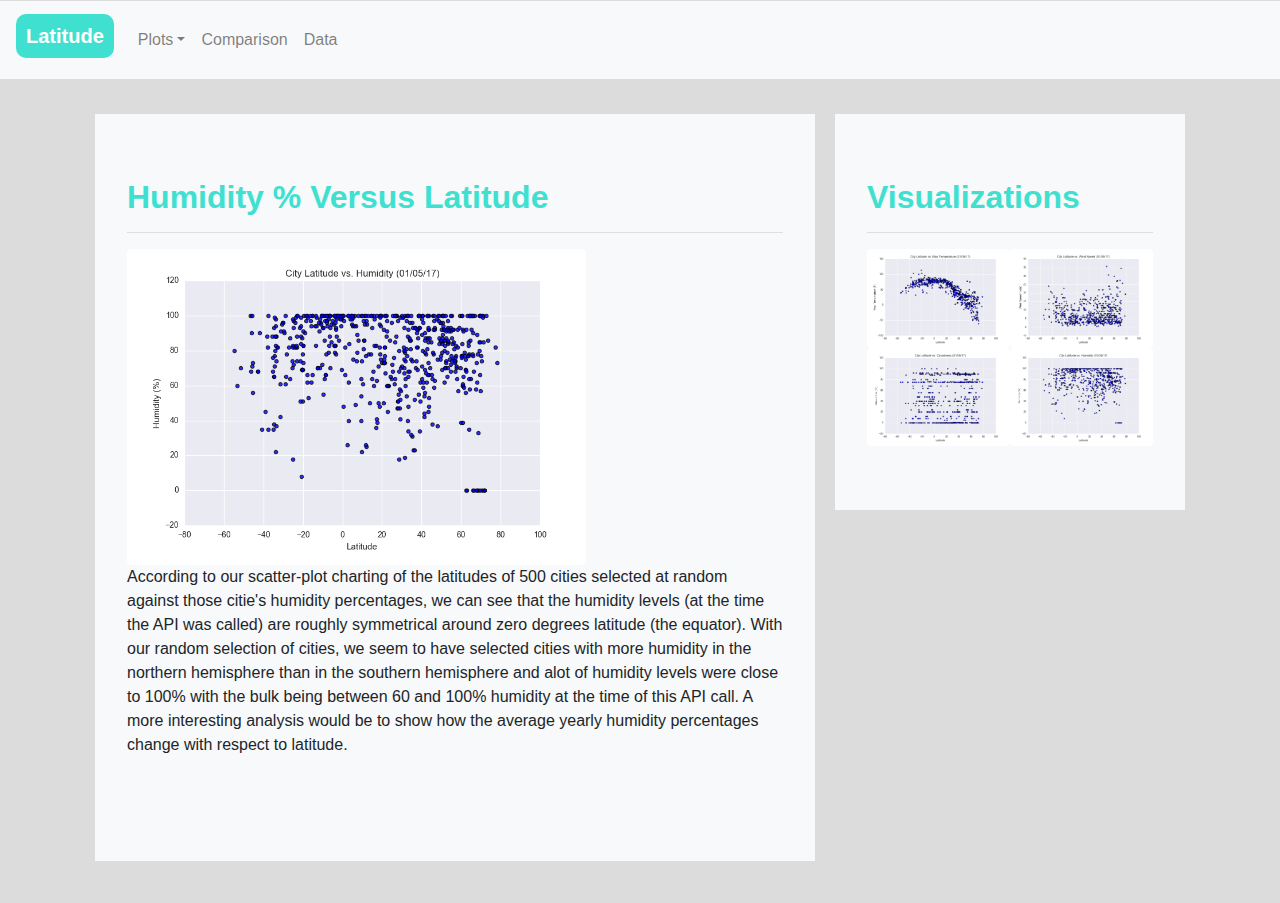
<file: Humidity.html>
<!DOCTYPE html>
<html lang="en-US">
    <head>
        <meta charset="UTF-8">
        <meta name="viewport" content="width=device-width, initial-scale=1">
        <title>HumidityVsLatitude</title>

        <link rel="stylesheet" href="Weather.css">
        <!--<link rel="stylesheet" href="https://stackpath.bootstrapcdn.com/bootstrap/4.1.3/css/bootstrap.min.css" integrity="sha384-MCw98/SFnGE8fJT3GXwEOngsV7Zt27NXFoaoApmYm81iuXoPkFOJwJ8ERdknLPMO" crossorigin="anonymous">
        -->
        <link rel="stylesheet" href="https://maxcdn.bootstrapcdn.com/bootstrap/4.1.3/css/bootstrap.min.css">
        <script src="https://ajax.googleapis.com/ajax/libs/jquery/3.3.1/jquery.min.js"></script>
        <script src="https://cdnjs.cloudflare.com/ajax/libs/popper.js/1.14.3/umd/popper.min.js"></script>
        <script src="https://maxcdn.bootstrapcdn.com/bootstrap/4.1.3/js/bootstrap.min.js"></script>
    </head>

    <body style="background-color:#DCDCDC;">  
       <div>
        <nav class="navbar navbar-expand-sm bg-light navbar-light">
                       
            <a class="navbar-brand" href="snagaoka808.github.io"><h3 id="lat">Latitude</h3></a>
                      
         <ul class="navbar-nav">
                    
                <li class="nav-item dropdown">
                    <a class="nav-link dropdown-toggle" href="#" id="navbardrop" data-toggle="dropdown">Plots</a>
                    <ul class="dropdown-menu">
                            <li><a class="dropdown-item" href="Temperature.html" target="_blank">Temperature</a></li>
                            <li><a class="dropdown-item" href="Wind.html" target="_blank">Wind Speed</a></li>
                            <li><a class="dropdown-item" href="Cloudiness.html" target="_blank">Cloudiness</a></li>
                            <li><a class="dropdown-item" href="Humidity.html"target="_blank">Humidity</a></li>
                    </ul>
                </li>
                <li class="nav-item">
                    <a class="nav-link" href="Comparison.html">Comparison</a>
                </li>
                <li class="nav-item">
                    <a class="nav-link" href="Data.html">Data</a>
                </li>
            </ul>
         </nav>
        </div>
        <br>
        <div class="container">
            <div i class="jumbotron col-md-8 float-left bg-light">
                
                <h2>Humidity % Versus Latitude</h2>
                <hr>
                <img src="Resources/images/Fig4.png" class="rounded float-up" class="center" alt="Humidity % vs Latitude" style="width:70%;">
                <p>
                According to our scatter-plot charting of the latitudes of 500 cities selected at random against those citie's humidity percentages, we can  
                see that the humidity levels (at the time the API was called) are roughly symmetrical around zero degrees latitude (the equator). With our
                random selection of cities, we seem to have selected cities with more humidity in the northern hemisphere than in the southern 
                hemisphere and alot of humidity levels were close to 100% with the bulk being between 60 and 100% humidity at the time of this API call. A more 
                interesting analysis would be to show how the average yearly humidity percentages change with respect to latitude. 
                </p>
                <br>
    
            </div>
                
            <div class="jumbotron col-md-4 float-left bg-light">
                <h2>Visualizations</h2>
                <hr>
                <img src="Resources/images/Fig1.png" class=" img-fluid rounded float-left" alt="TempvsLatitude" style="width:50%;">
                <img src="Resources/images/Fig2.png" class="img-fluid rounded float-right" alt="WindvsLatitude" style="width:50%;">
                <img src="Resources/images/Fig3.png" class="img-fluid rounded float-left" alt="CloudinessvsLatitude" style="width:50%;">
                <img src="Resources/images/Fig4.png" class="img-fluid rounded float-right" alt="HumidityvsLatitude" style="width:50%;">
            </div>
    
        </div>
        
        
    </body>


    
   
</html>
</file>
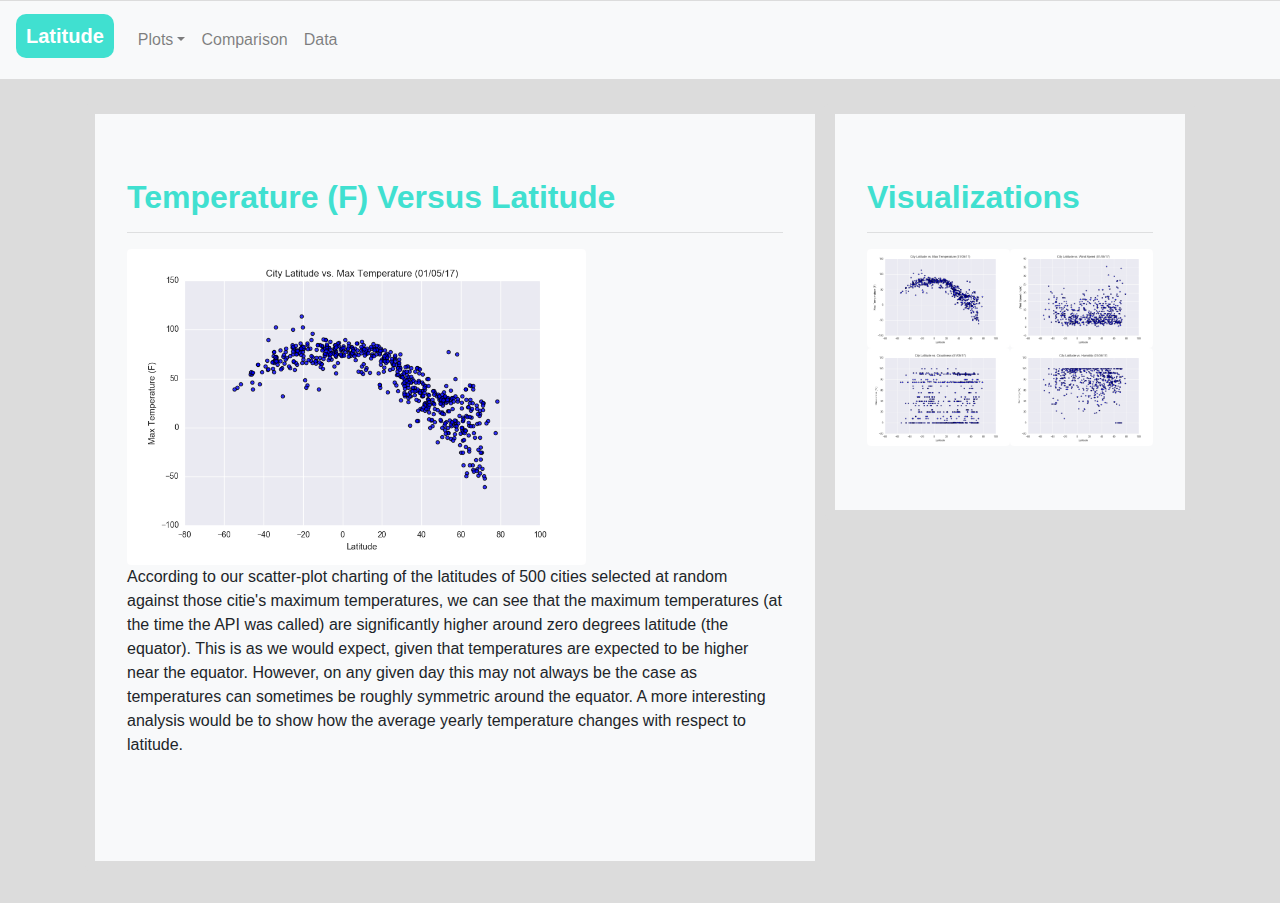
<file: Temperature.html>
<!DOCTYPE html>
<html lang="en-US">
    <head>
        <meta charset="UTF-8">
        <meta name="viewport" content="width=device-width, initial-scale=1">
        <title>TemperatureVsLatitude</title>

        <link rel="stylesheet" href="Weather.css">
        <!--<link rel="stylesheet" href="https://stackpath.bootstrapcdn.com/bootstrap/4.1.3/css/bootstrap.min.css" integrity="sha384-MCw98/SFnGE8fJT3GXwEOngsV7Zt27NXFoaoApmYm81iuXoPkFOJwJ8ERdknLPMO" crossorigin="anonymous">
        -->
        <link rel="stylesheet" href="https://maxcdn.bootstrapcdn.com/bootstrap/4.1.3/css/bootstrap.min.css">
        <script src="https://ajax.googleapis.com/ajax/libs/jquery/3.3.1/jquery.min.js"></script>
        <script src="https://cdnjs.cloudflare.com/ajax/libs/popper.js/1.14.3/umd/popper.min.js"></script>
        <script src="https://maxcdn.bootstrapcdn.com/bootstrap/4.1.3/js/bootstrap.min.js"></script>
    </head>

    <body style="background-color:#DCDCDC;">  
       <div>
        <nav class="navbar navbar-expand-sm bg-light navbar-light">
                       
            <a class="navbar-brand" href="snagaoka808.github.io"><h3 id="lat">Latitude</h3></a>
                      
         <ul class="navbar-nav">
                    
                <li class="nav-item dropdown">
                    <a class="nav-link dropdown-toggle" href="#" id="navbardrop" data-toggle="dropdown">Plots</a>
                    <ul class="dropdown-menu">
                            <li><a class="dropdown-item" href="Temperature.html" target="_blank">Temperature</a></li>
                            <li><a class="dropdown-item" href="Wind.html" target="_blank">Wind Speed</a></li>
                            <li><a class="dropdown-item" href="Cloudiness.html" target="_blank">Cloudiness</a></li>
                            <li><a class="dropdown-item" href="Humidity.html"target="_blank">Humidity</a></li>
                    </ul>
                </li>
                <li class="nav-item">
                    <a class="nav-link" href="Comparison.html">Comparison</a>
                </li>
                <li class="nav-item">
                    <a class="nav-link" href="Data.html">Data</a>
                </li>
            </ul>
         </nav>
        </div>
        <br>
        <div class="container">
            <div i class="jumbotron col-md-8 float-left bg-light">
                
                <h2>Temperature (F) Versus Latitude</h2>
                <hr>
                <img src="Resources/images/Fig1.png" class="rounded float-up" class="center" alt="TempvsLatitude" style="width:70%;">
                <p>
                According to our scatter-plot charting of the latitudes of 500 cities selected at random against those citie's maximum temperatures, we can  
                see that the maximum temperatures (at the time the API was called) are significantly higher around zero degrees latitude (the equator). This
                is as we would expect, given that temperatures are expected to be higher near the equator. However, on any given day this may not always be 
                the case as temperatures can sometimes be roughly symmetric around the equator. A more interesting analysis would be to show how the average 
                yearly temperature changes with respect to latitude. 
                </p>
                <br>
    
            </div>
                
            <div class="jumbotron col-md-4 float-left bg-light">
                <h2>Visualizations</h2>
                <hr>
                <img src="Resources/images/Fig1.png" class=" img-fluid rounded float-left" alt="TempvsLatitude" style="width:50%;">
                <img src="Resources/images/Fig2.png" class="img-fluid rounded float-right" alt="WindvsLatitude" style="width:50%;">
                <img src="Resources/images/Fig3.png" class="img-fluid rounded float-left" alt="CloudinessvsLatitude" style="width:50%;">
                <img src="Resources/images/Fig4.png" class="img-fluid rounded float-right" alt="HumidityvsLatitude" style="width:50%;">
            </div>
    
        </div>
        
        
    </body>


    
   
</html>
</file>
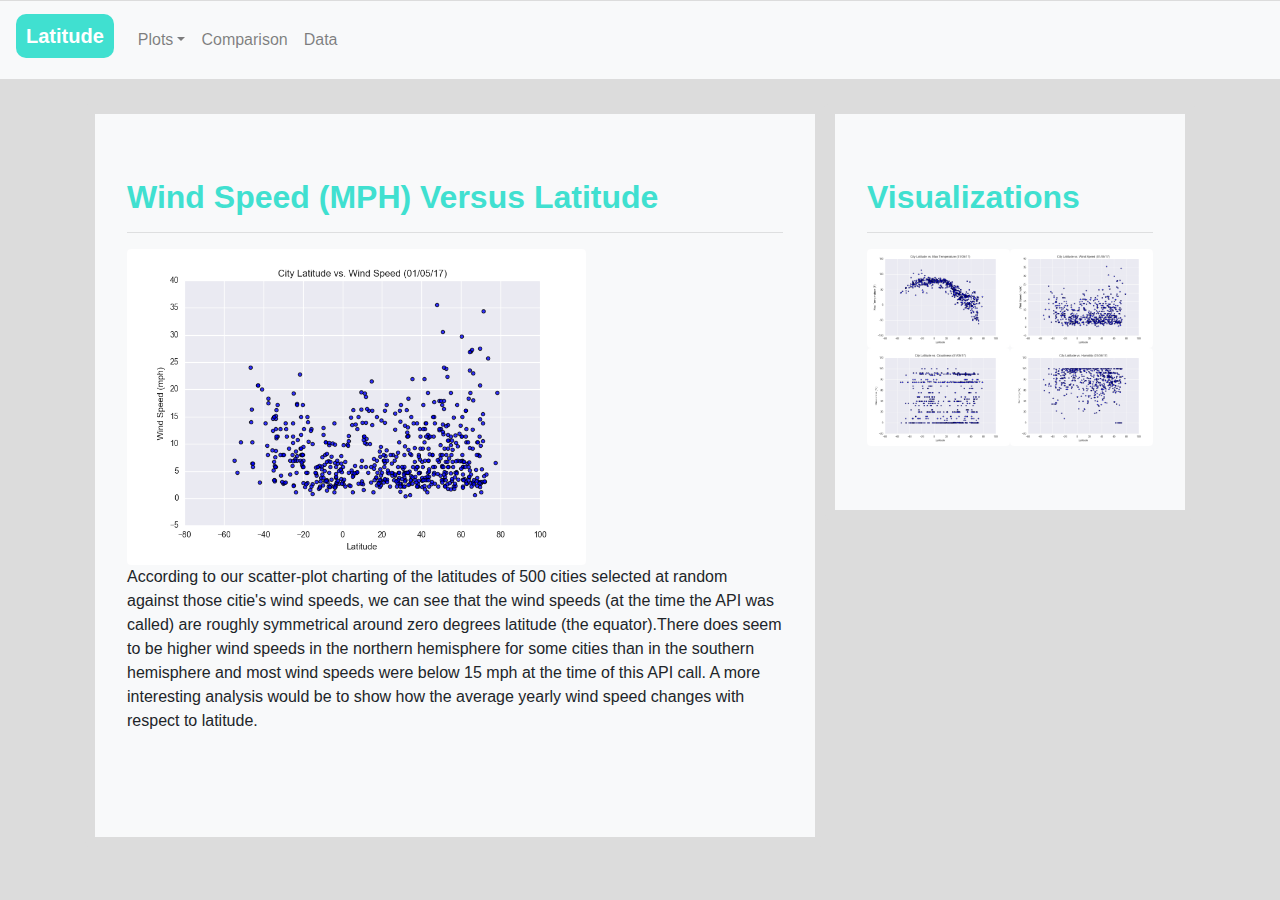
<file: Wind.html>
<!DOCTYPE html>
<html lang="en-US">
    <head>
        <meta charset="UTF-8">
        <meta name="viewport" content="width=device-width, initial-scale=1">
        <title>WindVsLatitude</title>

        <link rel="stylesheet" href="Weather.css">
        <!--<link rel="stylesheet" href="https://stackpath.bootstrapcdn.com/bootstrap/4.1.3/css/bootstrap.min.css" integrity="sha384-MCw98/SFnGE8fJT3GXwEOngsV7Zt27NXFoaoApmYm81iuXoPkFOJwJ8ERdknLPMO" crossorigin="anonymous">
        -->
        <link rel="stylesheet" href="https://maxcdn.bootstrapcdn.com/bootstrap/4.1.3/css/bootstrap.min.css">
        <script src="https://ajax.googleapis.com/ajax/libs/jquery/3.3.1/jquery.min.js"></script>
        <script src="https://cdnjs.cloudflare.com/ajax/libs/popper.js/1.14.3/umd/popper.min.js"></script>
        <script src="https://maxcdn.bootstrapcdn.com/bootstrap/4.1.3/js/bootstrap.min.js"></script>
    </head>

    <body style="background-color:#DCDCDC;">  
       <div>
        <nav class="navbar navbar-expand-sm bg-light navbar-light">
                       
            <a class="navbar-brand" href="snagaoka808.github.io"><h3 id="lat">Latitude</h3></a>
                      
         <ul class="navbar-nav">
                    
                <li class="nav-item dropdown">
                    <a class="nav-link dropdown-toggle" href="#" id="navbardrop" data-toggle="dropdown">Plots</a>
                    <ul class="dropdown-menu">
                            <li><a class="dropdown-item" href="Temperature.html" target="_blank">Temperature</a></li>
                            <li><a class="dropdown-item" href="Wind.html" target="_blank">Wind Speed</a></li>
                            <li><a class="dropdown-item" href="Cloudiness.html" target="_blank">Cloudiness</a></li>
                            <li><a class="dropdown-item" href="Humidity.html"target="_blank">Humidity</a></li>
                    </ul>
                </li>
                <li class="nav-item">
                    <a class="nav-link" href="Comparison.html">Comparison</a>
                </li>
                <li class="nav-item">
                    <a class="nav-link" href="Data.html">Data</a>
                </li>
            </ul>
         </nav>
        </div>
        <br>
        <div class="container">
            <div i class="jumbotron col-md-8 float-left bg-light">
                
                <h2>Wind Speed (MPH) Versus Latitude</h2>
                <hr>
                <img src="Resources/images/Fig2.png" class="rounded float-up" class="center" alt="Wind Speed vsLatitude" style="width:70%;">
                <p>
                According to our scatter-plot charting of the latitudes of 500 cities selected at random against those citie's wind speeds, we can  
                see that the wind speeds (at the time the API was called) are roughly symmetrical around zero degrees latitude (the equator).There
                does seem to be higher wind speeds in the northern hemisphere for some cities than in the southern hemisphere and most wind speeds were
                below 15 mph at the time of this API call. A more interesting analysis would be to show how the average yearly wind speed changes with 
                respect to latitude. 
                </p>
                <br>
    
            </div>
                
            <div class="jumbotron col-md-4 float-left bg-light">
                <h2>Visualizations</h2>
                <hr>
                <img src="Resources/images/Fig1.png" class=" img-fluid rounded float-left" alt="TempvsLatitude" style="width:50%;">
                <img src="Resources/images/Fig2.png" class="img-fluid rounded float-right" alt="WindvsLatitude" style="width:50%;">
                <img src="Resources/images/Fig3.png" class="img-fluid rounded float-left" alt="CloudinessvsLatitude" style="width:50%;">
                <img src="Resources/images/Fig4.png" class="img-fluid rounded float-right" alt="HumidityvsLatitude" style="width:50%;">
            </div>
    
        </div>
        
        
    </body>


    
   
</html>
</file>
<file: Weather.css>
nav {border: 1px;
        margin-top: 1px;
        margin-bottom: 1px;}



nav a #lat {background-color: turquoise;
    padding: 10px;
    font-size:20px;
    border-radius: 10px;
    font-weight: bold;
    color: white;
    }

.jumbotron img #homeimg {
        display:block;
        margin-left:auto;
        margin-right:auto;
        
    }
.jumbotron {
        border: 10px solid #DCDCDC;
        padding: 10px;
        margin-bottom: 0;
        margin-top: 0;
        }

 .jumbotron h2 {font-weight: bold;
    color: turquoise; }

.jumbotron h3 {font-weight: bold;
                color: turquoise;
                text-align: center; }

.jumbotron h4 {font-weight: bold;
            color: turquoise;
            
            }
</file>
